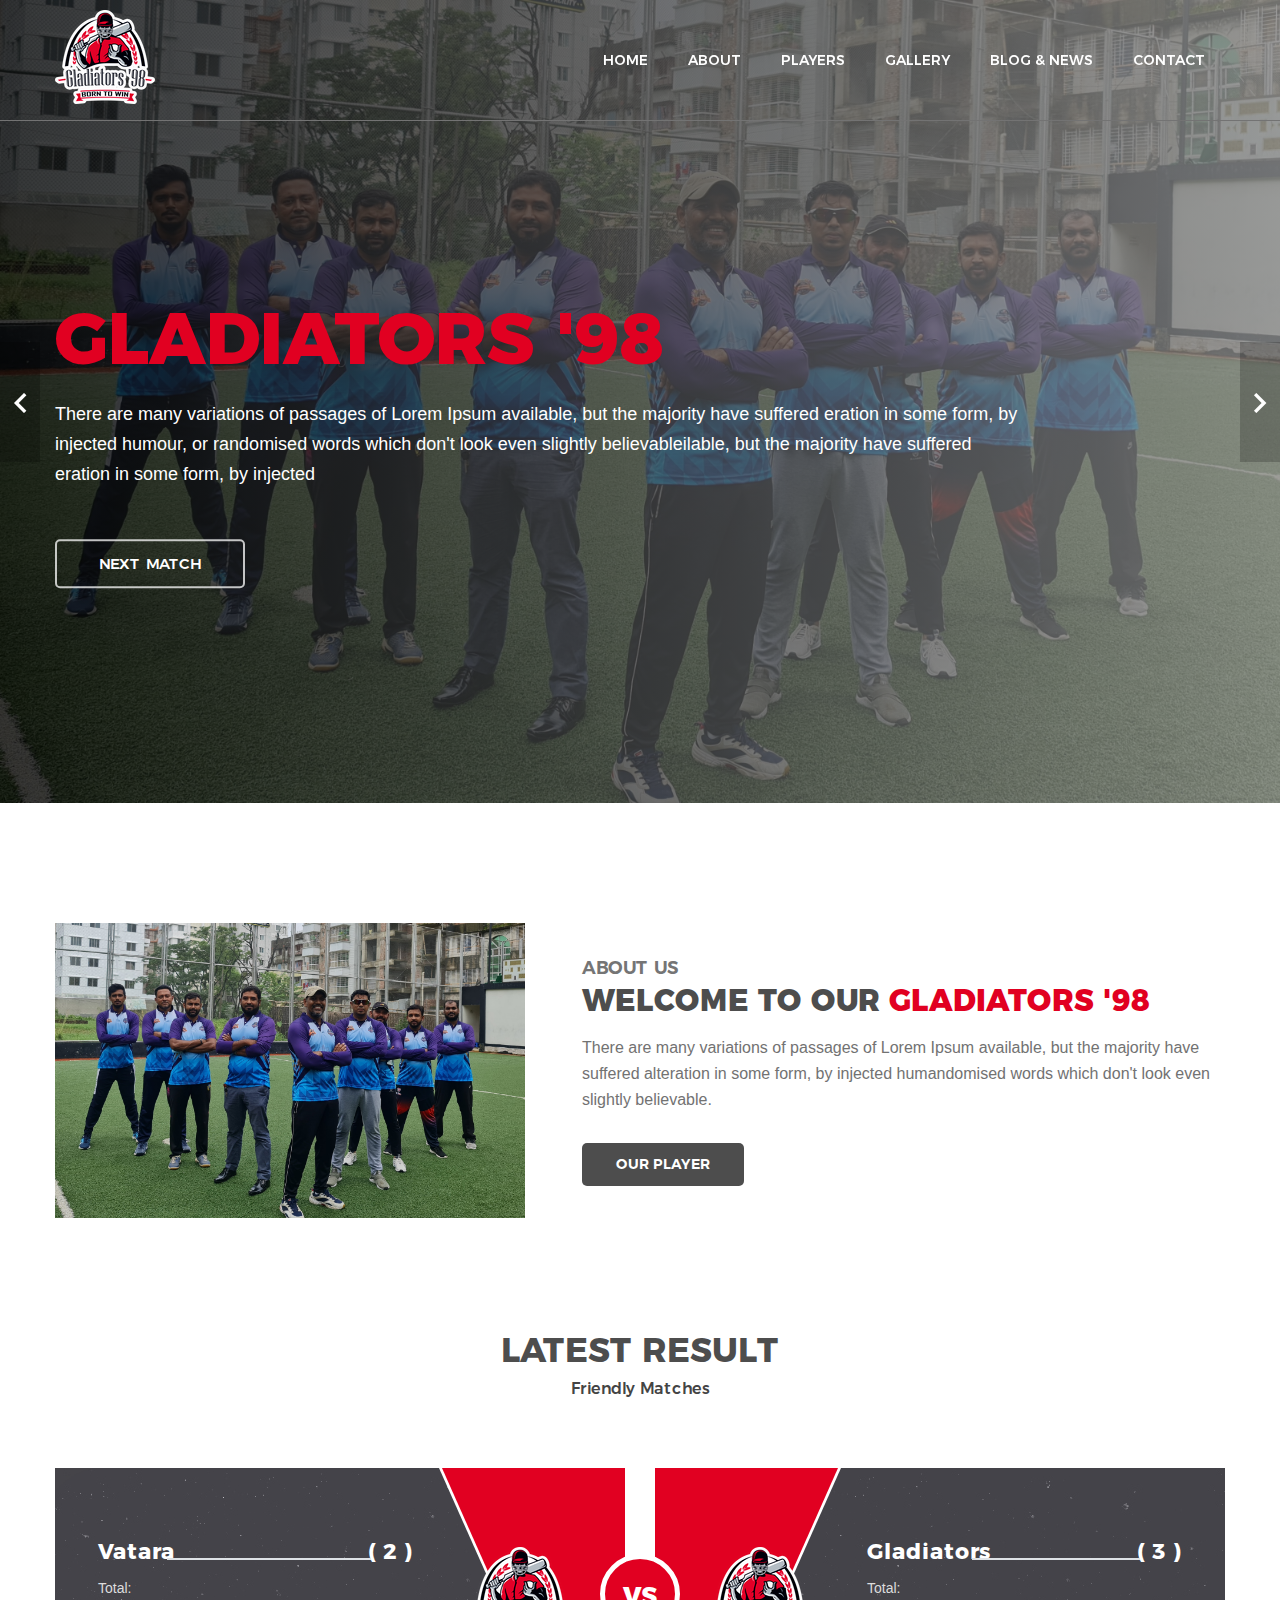
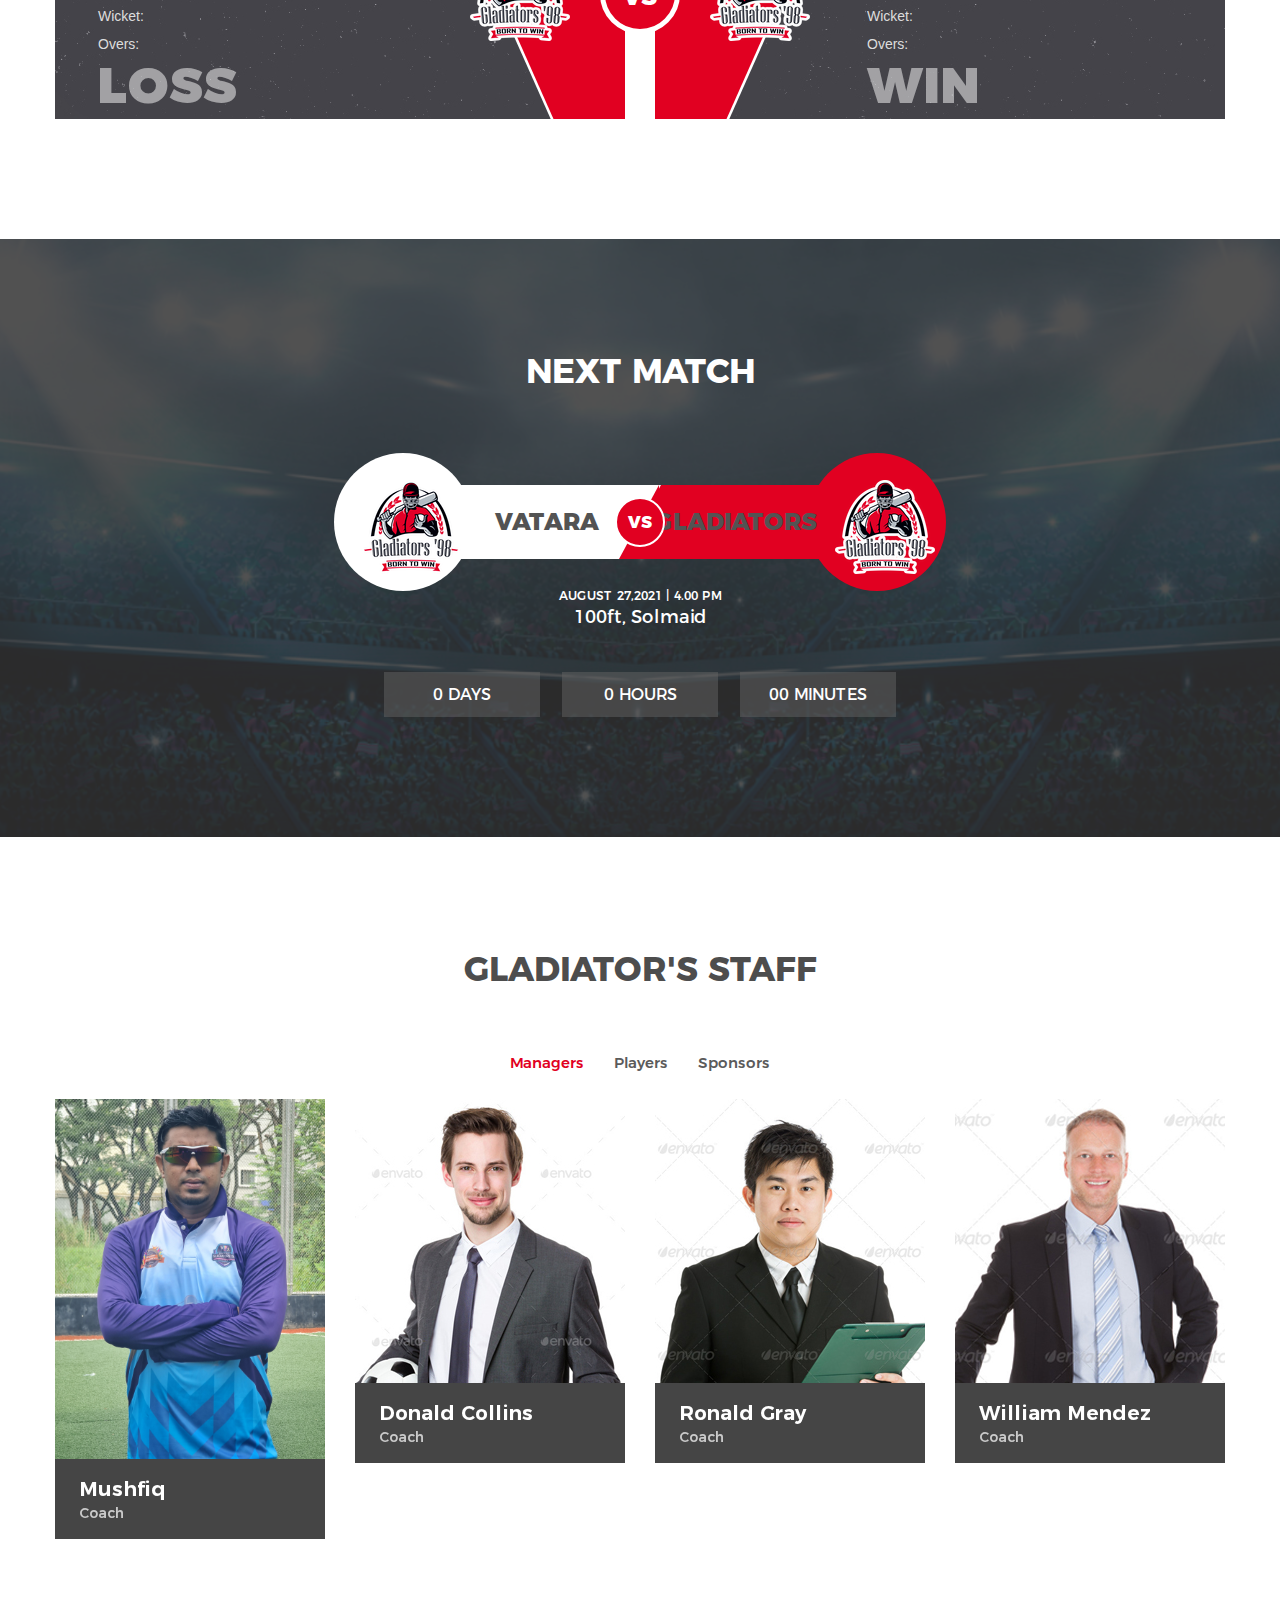
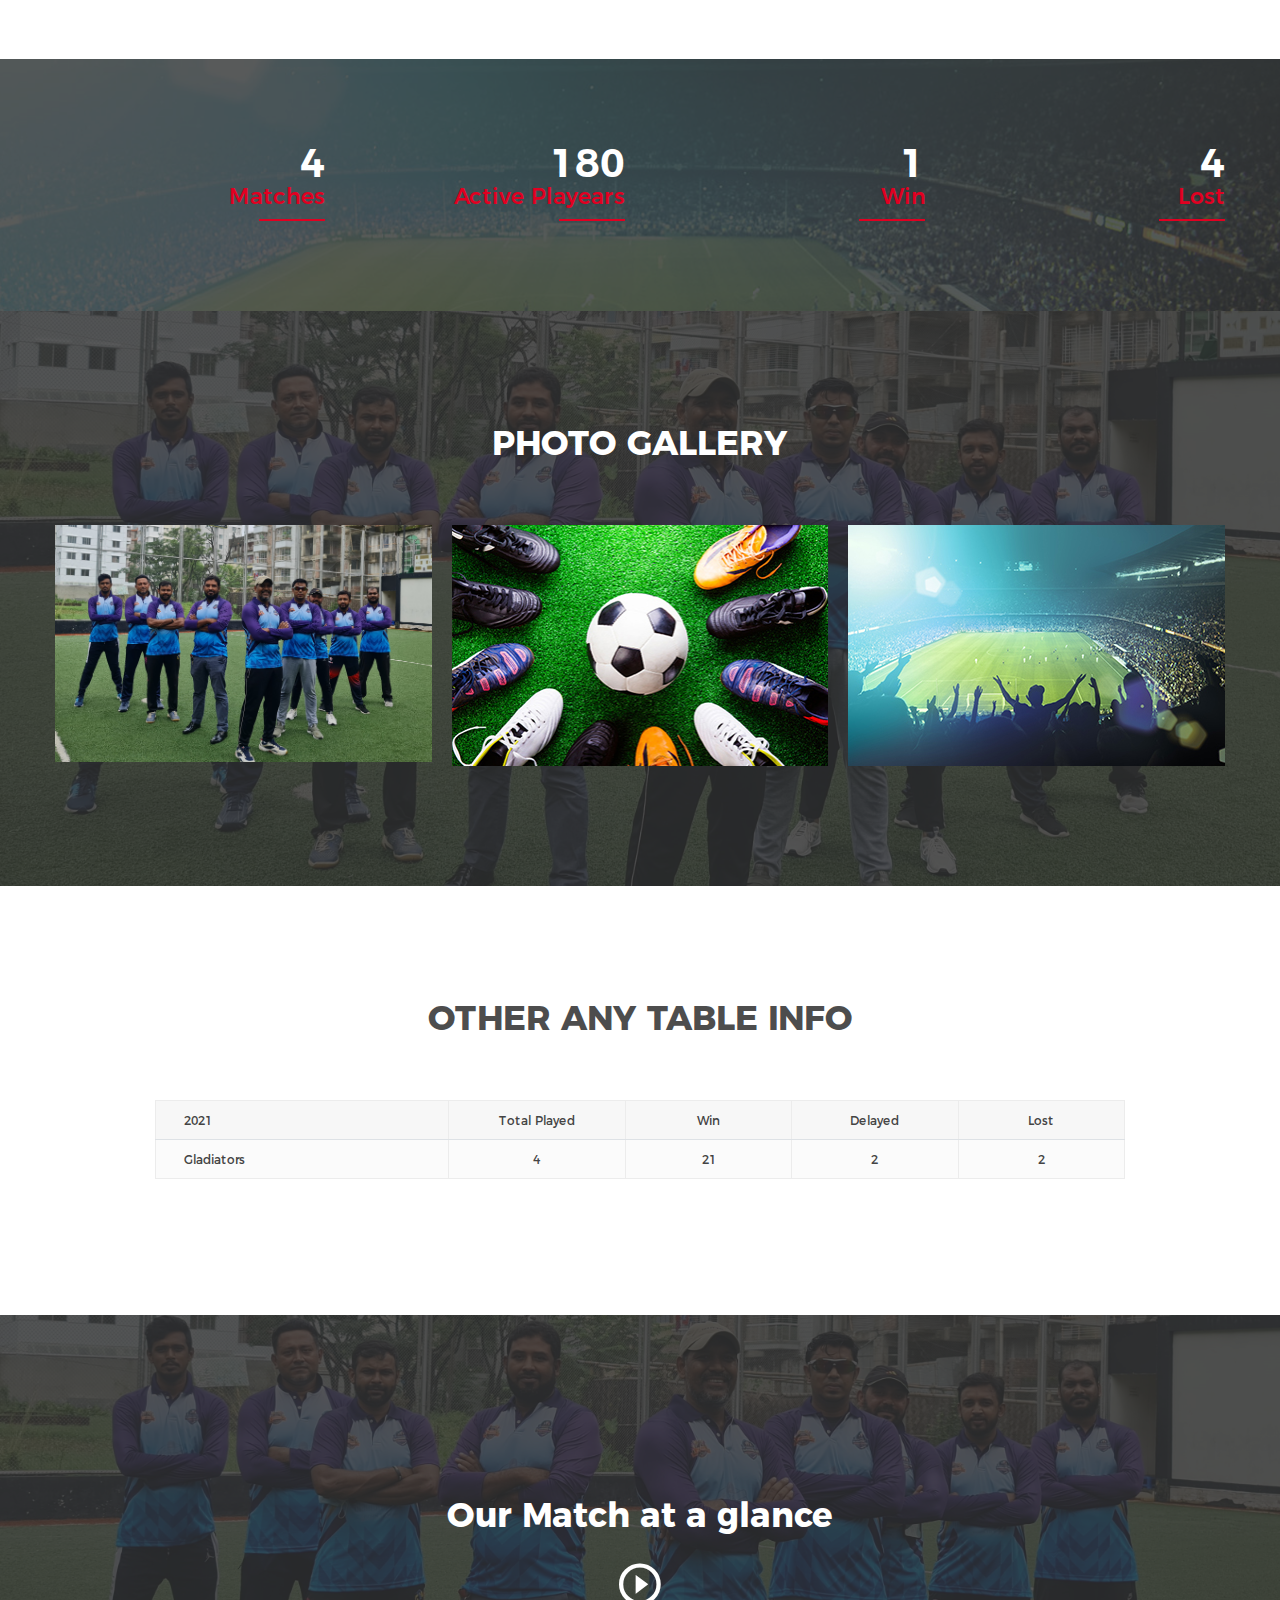
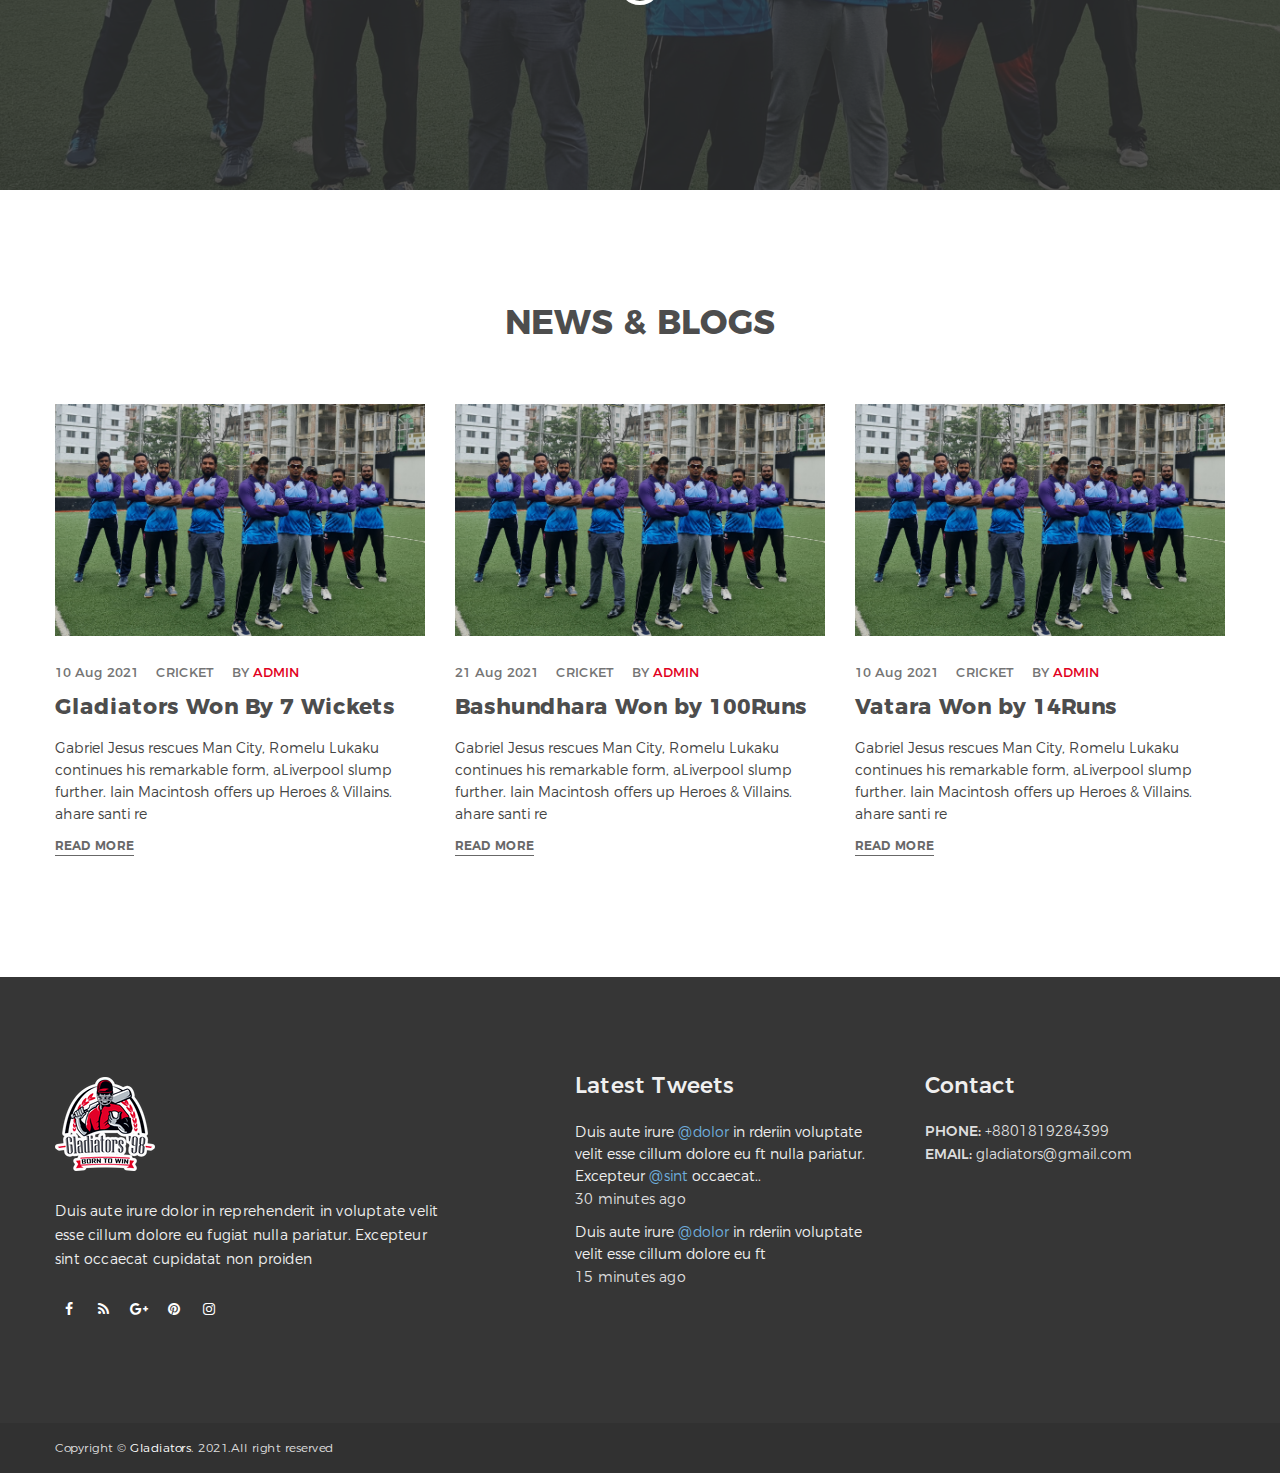
<file: index.html>
<!doctype html>
<html class="no-js" lang="en">

<!-- Mirrored from template.hasthemes.com/suparsport/suparsport/index.html by HTTrack Website Copier/3.x [XR&CO'2014], Mon, 23 Aug 2021 09:38:14 GMT -->

<head>
    <meta charset="utf-8">
    <meta http-equiv="x-ua-compatible" content="ie=edge">
    <title>Gladiators 98</title>
    <meta name="description" content="">
    <meta name="viewport" content="width=device-width, initial-scale=1">
    <!-- Favicon -->
    <link rel="icon" href="./img/gladiator/logo.png" type="image/gif" sizes="16x16">
    <!-- Fonts -->
    <link rel="stylesheet" href="css/montserrat.css">
    <!-- CSS -->
    <!-- Bootstrap CSS
	============================================ -->
    <link rel="stylesheet" href="css/bootstrap.min.css">
    <!-- Icon Font CSS
	============================================ -->
    <link rel="stylesheet" href="css/material-design-iconic-font.min.css">
    <link rel="stylesheet" href="css/font-awesome.min.css">
    <!-- Plugins CSS
	============================================ -->
    <link rel="stylesheet" href="css/plugins.css">
    <!-- Style CSS
	============================================ -->
    <link rel="stylesheet" href="css/style.css">
    <!-- Modernizer JS
	============================================ -->
    <script src="js/vendor/modernizr-2.8.3.min.js"></script>
</head>

<body>
    <!-- Body main wrapper start -->
    <div class="wrapper fix">

        <!-- Header Area Start -->
        <div id="header-area" class="header-area section">
            <div class="container">
                <div class="row">
                    <div class="col-12 position-relative">
                        <!-- Logo -->
                        <a class="logo float-start" href="index.html"><img src="./img/gladiator/logo.png" alt=""></a>
                        <!-- Mini Cart -->
                        <!-- <div class="mini-cart float-end">
                            <a href="cart.html"><i class="zmdi zmdi-shopping-basket"></i></a>
                        </div> -->
                        <!---- Menu ---->
                        <div id="main-menu" class="main-menu float-end">
                            <nav>
                                <ul>
                                    <li><a href="index.html">home</a></li>
                                    <li><a href="about.html">about</a></li>
                                    <li><a href="team.html">Players</a></li>
                                    <!-- <li><a href="fixture.html">fixture</a></li> -->
                                    <!-- <li><a href="point-table.html">point table</a></li> -->
                                    <li><a href="#gallery-area">Gallery</a></li>
                                    <li><a href="blog-details.html">blog & news</a></li>
                                    <li><a href="contact.html">contact</a></li>
                                </ul>
                            </nav>
                        </div>
                        <!---- Mobile Menu ---->
                        <div class="mobile-menu"></div>
                    </div>
                </div>
            </div>
        </div>
        <!-- Header Area End -->

        <!-- Hero Area Start -->
        <div id="hero-area" class="hero-area section">
            <!-- Hero Slider Start -->
            <div class="hero-slider">
                <!-- Single Hero Item -->
                <div class="hero-item">
                    <!-- Hero Slider Image -->
                    <img src="img/gladiator/hero/hero1.jpg" alt="">
                    <div class="container">
                        <div class="row">
                            <!-- Hero Slider Content -->
                            <div class="hero-content col-lg-10 col-12">
                                <h1><span>Gladiators '98</span></h1>
                                <p>There are many variations of passages of Lorem Ipsum available, but the majority have
                                    suffered eration in some form, by injected humour, or randomised words which don't
                                    look even slightly believableilable, but the majority have suffered eration in some
                                    form, by injected</p>
                                <a href="#next-match-area" data-scroll>next match</a>
                            </div>
                        </div>
                    </div>
                </div>
                <!-- Single Hero Item -->
                <div class="hero-item">
                    <!-- Hero Slider Image -->
                    <img src="img/gladiator/hero/hero1.jpg" alt="">
                    <div class="container">
                        <div class="row">
                            <!-- Hero Slider Content -->
                            <div class="hero-content col-lg-10 col-12">
                                <h1>best team, <span>one dream</span></h1>
                                <p>There are many variations of passages of Lorem Ipsum available, but the majority have
                                    suffered eration in some form, by injected humour, or randomised words which don't
                                    look even slightly believableilable, but the majority have suffered eration in some
                                    form, by injected</p>
                                <a href="#next-match-area" data-scroll>next match</a>
                            </div>
                        </div>
                    </div>
                </div>
                <!-- Single Hero Item -->
                <div class="hero-item">
                    <!-- Hero Slider Image -->
                    <img src="img/gladiator/hero/hero1.jpg" alt="">
                    <div class="container">
                        <div class="row">
                            <!-- Hero Slider Content -->
                            <div class="hero-content col-lg-10 col-12">
                                <h1>best team, <span>one dream</span></h1>
                                <p>There are many variations of passages of Lorem Ipsum available, but the majority have
                                    suffered eration in some form, by injected humour, or randomised words which don't
                                    look even slightly believableilable, but the majority have suffered eration in some
                                    form, by injected</p>
                                <a href="#next-match-area" data-scroll>next match</a>
                            </div>
                        </div>
                    </div>
                </div>
            </div>
            <!---- Hero Slider End ---->
        </div>
        <!-- Hero Area End -->

        <!-- About Area Start -->
        <div id="about-area" class="about-area section pb-120 pt-120">
            <div class="container">
                <div class="row">
                    <!-- About Image -->
                    <div class="about-image col-lg-5 col-12">
                        <img class="img-fluid" src="img/gladiator/hero/hero1.jpg" alt="">
                    </div>
                    <!-- About Content -->
                    <div class="about-content col-lg-7 col-12">
                        <h4>ABOUT US</h4>
                        <h2>WELCOME TO OUR <span>Gladiators '98</span></h2>
                        <p>There are many variations of passages of Lorem Ipsum available, but the majority have
                            suffered alteration in some form, by injected humandomised words which don't look even
                            slightly believable.</p>
                        <a href="#staff-area" data-scroll>OUR PLAYER</a>
                    </div>
                </div>
            </div>
        </div>
        <!-- About Area End -->

        <!-- Result Area Start -->
        <div id="result-area" class="result-area section pb-120">
            <div class="container">
                <!-- Section Title -->
                <div class="row">
                    <div class="section-title text-center col-12 mb-70">
                        <h1>Latest Result</h1>
                        <h5>Friendly Matches</h5>
                    </div>
                </div>
                <div class="row">
                    <!-- Latest Result Wrapper -->
                    <div class="latest-result-wrapper  fix">
                        <div class="row">
                            <!-- Single Result -->
                            <div class="col-lg-6 col-12">
                                <div class="single-result result-left">
                                    <img class="team-banner" src="img/gladiator/logo.png" alt="">
                                    <div class="content float-left">
                                        <h3 class="team-name"><span class="left">Vatara</span> <span
                                                class="total-goal right">( 2 )</span> <span class="border"></span></h3>
                                        <ul class="goalers">
                                            <li>Total: </li>
                                            <li>Wicket:</li>
                                            <li>Overs:</li>
                                        </ul>
                                        <span class="final-result">LOSS</span>
                                    </div>
                                </div>
                            </div>
                            <span class="vs">vs</span>
                            <!-- Single Result -->
                            <div class="col-lg-6 col-12">
                                <div class="single-result result-right">
                                    <img class="team-banner" src="img/gladiator/logo.png" alt="">
                                    <div class="content float-right">
                                        <h3 class="team-name"><span class="left">Gladiators</span> <span
                                                class="total-goal right">( 3 )</span> <span class="border"></span></h3>
                                        <ul class="goalers">
                                            <li>Total: </li>
                                            <li>Wicket:</li>
                                            <li>Overs:</li>
                                        </ul>
                                        <span class="final-result">WIN</span>
                                    </div>
                                </div>
                            </div>
                        </div>
                    </div>
                </div>
            </div>
        </div>
        <!-- Result Area End -->

        <!-- Next Match Area Start -->
        <div id="next-match-area" class="next-match-area overlay section pb-110 pt-120">
            <div class="container">
                <!-- Section Title -->
                <div class="row">
                    <div class="section-title title-white text-center col-12 mb-70">
                        <h1>next match</h1>
                    </div>
                </div>
                <div class="row">
                    <div class="col-12 text-center">
                        <!-- Upcoming Match -->
                        <div class="upcoming-match">
                            <!-- Upcoming Match Teams -->
                            <div class="teams">
                                <div class="nms-team">
                                    <div class="image float-left"><img src="img/gladiator/logo.png" alt=""></div>
                                    <h4>vatara</h4>
                                </div>
                                <span class="vs">vs</span>
                                <div class="nms-team">
                                    <h4>Gladiators</h4>
                                    <div class="image float-right"><img src="img/gladiator/logo.png" alt=""></div>
                                </div>
                            </div>
                            <!-- Upcoming Match Time & Venue -->
                            <div class="match-time-venue text-center">
                                <span>August 27,2021 | 4.00 pm</span>
                                <h4>100ft, Solmaid</h4>
                            </div>
                            <!-- Upcoming Match Countdown -->
                            <div class="next-match-countdown" data-countdown="2021/08/28"></div>
                        </div>
                    </div>
                </div>
            </div>
        </div>
        <!-- Next Match Area End -->

        <!-- Staff Area Start -->
        <div id="staff-area" class="staff-area section pb-120 pt-120">
            <div class="container">
                <!-- Section Title -->
                <div class="row">
                    <div class="section-title text-center col-12 mb-70">
                        <h1>Gladiator's STAFF</h1>
                    </div>
                </div>
                <div class="row">
                    <div class="col-12 text-center">
                        <!-- Staff Tab List -->
                        <ul class="staff-tab-list nav nav-tabs text-center">
                            <li class="nav-item">
                                <button class="nav-link active" data-bs-toggle="tab"
                                    data-bs-target="#managers">Managers</button>
                            </li>
                            <li class="nav-item">
                                <button class="nav-link" data-bs-toggle="tab"
                                    data-bs-target="#first-team">Players</button>
                            </li>
                            <li class="nav-item">
                                <button class="nav-link" data-bs-toggle="tab"
                                    data-bs-target="#academy">Sponsors</button>
                            </li>
                        </ul>
                    </div>
                    <!-- Staff Tab panes -->
                    <div class="tab-content">
                        <!-- Manager Tab -->
                        <div role="tabpanel" class="tab-pane fade active" id="managers">
                            <div class="row">
                                <div class="col-12">
                                    <!-- Stuff Slider -->
                                    <div class="staff-slider">
                                        <!-- Single Stuff -->
                                        <div class="staff-item">
                                            <div class="image"><img src="img/gladiator/manager/manager1.jpg" alt="">
                                            </div>
                                            <div class="content">
                                                <div class="details">
                                                    <h4><a href="#">Mushfiq</a></h4>
                                                    <p>Coach</p>
                                                </div>
                                            </div>
                                        </div>
                                        <!-- Single Stuff -->
                                        <div class="staff-item">
                                            <div class="image"><img src="img/staff/manager/2.jpg" alt=""></div>
                                            <div class="content">
                                                <div class="details">
                                                    <h4><a href="#">Donald Collins</a></h4>
                                                    <p>Coach</p>
                                                </div>
                                            </div>
                                        </div>
                                        <!-- Single Stuff -->
                                        <div class="staff-item">
                                            <div class="image"><img src="img/staff/manager/3.jpg" alt=""></div>
                                            <div class="content">
                                                <div class="details">
                                                    <h4><a href="#">Ronald Gray</a></h4>
                                                    <p>Coach</p>
                                                </div>
                                            </div>
                                        </div>
                                        <!-- Single Stuff -->
                                        <div class="staff-item">
                                            <div class="image"><img src="img/staff/manager/4.jpg" alt=""></div>
                                            <div class="content">
                                                <div class="details">
                                                    <h4><a href="#">William Mendez</a></h4>
                                                    <p>Coach</p>
                                                </div>
                                            </div>
                                        </div>
                                        <!-- Single Stuff -->
                                        <div class="staff-item">
                                            <div class="image"><img src="img/staff/manager/2.jpg" alt=""></div>
                                            <div class="content">
                                                <div class="details">
                                                    <h4><a href="#">Gary Evans</a></h4>
                                                    <p>Coach</p>
                                                </div>
                                            </div>
                                        </div>
                                    </div>
                                </div>
                            </div>

                        </div>
                        <!-- First Team Tab -->
                        <div role="tabpanel" class="tab-pane fade" id="first-team">
                            <div class="row">
                                <div class="col-12">
                                    <!-- Stuff Slider -->
                                    <div class="staff-slider">
                                        <!-- Single Stuff -->
                                        <div class="staff-item">
                                            <div class="image"><img src="img/staff/player/1.jpg" alt=""></div>
                                            <div class="content">
                                                <div class="details">
                                                    <h4><a href="#">Jeffrey Moore</a></h4>
                                                    <p>Midfielder</p>
                                                </div>
                                                <h2 class="num">14</h2>
                                            </div>
                                        </div>
                                        <!-- Single Stuff -->
                                        <div class="staff-item">
                                            <div class="image"><img src="img/staff/player/2.jpg" alt=""></div>
                                            <div class="content">
                                                <div class="details">
                                                    <h4><a href="#">Bryan Parker</a></h4>
                                                    <p>Midfielder</p>
                                                </div>
                                                <h2 class="num">14</h2>
                                            </div>
                                        </div>
                                        <!-- Single Stuff -->
                                        <div class="staff-item">
                                            <div class="image"><img src="img/staff/player/3.jpg" alt=""></div>
                                            <div class="content">
                                                <div class="details">
                                                    <h4><a href="#">Juan Wood</a></h4>
                                                    <p>Midfielder</p>
                                                </div>
                                                <h2 class="num">14</h2>
                                            </div>
                                        </div>
                                        <!-- Single Stuff -->
                                        <div class="staff-item">
                                            <div class="image"><img src="img/staff/player/4.jpg" alt=""></div>
                                            <div class="content">
                                                <div class="details">
                                                    <h4><a href="#">Ethan Barrett</a></h4>
                                                    <p>Midfielder</p>
                                                </div>
                                                <h2 class="num">14</h2>
                                            </div>
                                        </div>
                                        <!-- Single Stuff -->
                                        <div class="staff-item">
                                            <div class="image"><img src="img/staff/player/2.jpg" alt=""></div>
                                            <div class="content">
                                                <div class="details">
                                                    <h4><a href="#">Peter Day</a></h4>
                                                    <p>Midfielder</p>
                                                </div>
                                                <h2 class="num">14</h2>
                                            </div>
                                        </div>
                                    </div>
                                </div>
                            </div>
                        </div>
                        <!-- Academy Tab -->
                        <div role="tabpanel" class="tab-pane fade" id="academy">
                            <div class="row">
                                <div class="col-12">
                                    <!-- Stuff Slider -->
                                    <div class="staff-slider">
                                        <!-- Single Stuff -->
                                        <div class="staff-item">
                                            <div class="image"><img src="img/staff/academy/1.jpg" alt=""></div>
                                            <div class="content">
                                                <div class="details">
                                                    <h4><a href="#">Carl Hill</a></h4>
                                                    <p>Midfielder</p>
                                                </div>
                                                <h2 class="num">14</h2>
                                            </div>
                                        </div>
                                        <!-- Single Stuff -->
                                        <div class="staff-item">
                                            <div class="image"><img src="img/staff/academy/2.jpg" alt=""></div>
                                            <div class="content">
                                                <div class="details">
                                                    <h4><a href="#">John Ward</a></h4>
                                                    <p>Midfielder</p>
                                                </div>
                                                <h2 class="num">14</h2>
                                            </div>
                                        </div>
                                        <!-- Single Stuff -->
                                        <div class="staff-item">
                                            <div class="image"><img src="img/staff/academy/3.jpg" alt=""></div>
                                            <div class="content">
                                                <div class="details">
                                                    <h4><a href="#">David Bates</a></h4>
                                                    <p>Midfielder</p>
                                                </div>
                                                <h2 class="num">14</h2>
                                            </div>
                                        </div>
                                        <!-- Single Stuff -->
                                        <div class="staff-item">
                                            <div class="image"><img src="img/staff/academy/4.jpg" alt=""></div>
                                            <div class="content">
                                                <div class="details">
                                                    <h4><a href="#">Carl Stanley</a></h4>
                                                    <p>Midfielder</p>
                                                </div>
                                                <h2 class="num">14</h2>
                                            </div>
                                        </div>
                                        <!-- Single Stuff -->
                                        <div class="staff-item">
                                            <div class="image"><img src="img/staff/academy/2.jpg" alt=""></div>
                                            <div class="content">
                                                <div class="details">
                                                    <h4><a href="#">Randy Bates</a></h4>
                                                    <p>Midfielder</p>
                                                </div>
                                                <h2 class="num">14</h2>
                                            </div>
                                        </div>
                                    </div>
                                </div>
                            </div>
                        </div>
                    </div>
                </div>

            </div>
        </div>
        <!-- Staff Area End -->

        <!-- Funfact Area Start -->
        <div class="funfact-area section overlay pb-60 pt-90">
            <div class="container">
                <div class="row">
                    <!-- Single Funfact -->
                    <div class="col-md-3 col-sm-6 col-12 text-center text-lg-end mb-30">
                        <div class="single-funfact">
                            <h1 class="">4</h1>
                            <h3>Matches</h3>
                        </div>
                    </div>
                    <!-- Single Funfact -->
                    <div class="col-md-3 col-sm-6 col-12 text-center text-lg-end mb-30">
                        <div class="single-funfact">
                            <h1 class="">180</h1>
                            <h3>Active Playears</h3>
                        </div>
                    </div>
                    <!-- Single Funfact -->
                    <div class="col-md-3 col-sm-6 col-12 text-center text-lg-end mb-30">
                        <div class="single-funfact">
                            <h1 class="">1</h1>
                            <h3>Win</h3>
                        </div>
                    </div>
                    <!-- Single Funfact -->
                    <div class="col-md-3 col-sm-6 col-12 text-center text-lg-end mb-30">
                        <div class="single-funfact">
                            <h1 class="">4</h1>
                            <h3>Lost</h3>
                        </div>
                    </div>
                </div>
            </div>
        </div>
        <!-- Funfact Area End -->

        <!-- Gallery Area Start -->
        <div id="gallery-area" class="gallery-area section overlay pb-100 pt-120">
            <div class="container">
                <!-- Section Title -->
                <div class="row">
                    <div class="section-title title-white text-center col-12 mb-70">
                        <h1>photo gallery</h1>
                    </div>
                </div>
                <div class="row row-10">
                    <!-- Single Gallery Image -->
                    <div class="col-lg-4 col-md-6 col-12">
                        <a href="img/gladiator/hero/hero1.jpg" class="gallery-item overlay gallery-popup"><img
                                src="img/gladiator/hero/hero1.jpg" alt=""></a>
                    </div>
                    <!-- Single Gallery Image -->
                    <div class="col-lg-4 col-md-6 col-12">
                        <a href="img/gallery/big-2.jpg" class="gallery-item overlay gallery-popup"><img
                                src="img/gallery/2.jpg" alt=""></a>
                    </div>
                    <!-- Single Gallery Image -->
                    <div class="col-lg-4 col-md-6 col-12">
                        <a href="img/gallery/big-3.jpg" class="gallery-item overlay gallery-popup"><img
                                src="img/gallery/3.jpg" alt=""></a>
                    </div>
                    <!-- Single Gallery Image -->

                </div>
            </div>
        </div>
        <!-- Gallery Area End -->

        <!-- Point Table Area Start -->
        <div id="point-table-area" class="point-table-area section pb-120 pt-120">
            <div class="container">
                <!-- Section Title -->
                <div class="row">
                    <div class="section-title text-center col-12 mb-70">
                        <h1>Other any table info</h1>
                    </div>
                </div>
                <div class="row">
                    <div class="col-lg-10 col-12 text-center mx-auto">
                        <!-- Points Table -->
                        <div class="table-responsive points-table">
                            <table class="table">
                                <tr>
                                    <th>2021</th>
                                    <th>Total Played</th>
                                    <th>Win</th>
                                    <th>Delayed</th>
                                    <th>Lost</th>

                                </tr>
                                <tr>
                                    <td>Gladiators</td>
                                    <td>4</td>
                                    <td>21</td>
                                    <td>2</td>
                                    <td>2</td>
                                </tr>
                            </table>
                        </div>
                        <!-- <a href="point-table.html" class="view-point-table">VIEW ALL</a> -->
                    </div>
                </div>
            </div>
        </div>
        <!-- Point Table Area End -->

        <!-- Video Area Start -->
        <div class="video-area section overlay">
            <div class="container">
                <div class="row">
                    <!-- Video Wrapper -->
                    <div class="video-wrapper col-12 text-center">
                        <h1>Our Match at a glance</h1>
                        <a class="video-popup" href="https://www.youtube.com/watch?v=iMu371w3heI"><i
                                class="zmdi zmdi-play-circle-outline"></i></a>
                    </div>
                </div>
            </div>
        </div>
        <!-- Video Area End -->

        <!-- Blog Area Start -->
        <div id="blog-area" class="blog-area section pb-90 pt-120">
            <div class="container">
                <!-- Section Title -->
                <div class="row">
                    <div class="section-title text-center col-12 mb-70">
                        <h1>News & Blogs</h1>
                    </div>
                </div>
                <div class="row">
                    <!-- Single Blog -->
                    <div class="blog-item col-lg-4 col-md-6 col-12 mb-30">
                        <!-- Image -->
                        <div class="image"><img src="./img/gladiator/hero/hero1.jpg" alt=""></div>
                        <!-- Content -->
                        <div class="content">
                            <!-- Meta -->
                            <div class="meta">
                                <p class="date">10 Aug 2021</p>
                                <p class="cat"><a href="#">CRICKET</a></p>
                                <p class="author">BY <a href="#">ADMIN</a></p>
                            </div>
                            <!-- Title -->
                            <h3 class="title"><a href="#">Gladiators Won By 7 Wickets</a></h3>
                            <p>Gabriel Jesus rescues Man City, Romelu Lukaku continues his remarkable form, aLiverpool
                                slump further. Iain Macintosh offers up Heroes & Villains. ahare santi re</p>
                            <a href="#" class="read-more">READ MORE</a>
                        </div>
                    </div>
                    <!-- Single Blog -->
                    <div class="blog-item col-lg-4 col-md-6 col-12 mb-30">
                        <!-- Image -->
                        <div class="image"><img src="./img/gladiator/hero/hero1.jpg" alt=""></div>
                        <!-- Content -->
                        <div class="content">
                            <!-- Meta -->
                            <div class="meta">
                                <p class="date">21 Aug 2021</p>
                                <p class="cat"><a href="#">CRICKET</a></p>
                                <p class="author">BY <a href="#">ADMIN</a></p>
                            </div>
                            <!-- Title -->
                            <h3 class="title"><a href="#">Bashundhara Won by 100Runs</a></h3>
                            <p>Gabriel Jesus rescues Man City, Romelu Lukaku continues his remarkable form, aLiverpool
                                slump further. Iain Macintosh offers up Heroes & Villains. ahare santi re</p>
                            <a href="#" class="read-more">READ MORE</a>
                        </div>
                    </div>
                    <!-- Single Blog -->
                    <div class="blog-item col-lg-4 col-md-6 col-12 mb-30">
                        <!-- Image -->
                        <div class="image"><img src="./img/gladiator/hero/hero1.jpg" alt=""></div>
                        <!-- Content -->
                        <div class="content">
                            <!-- Meta -->
                            <div class="meta">
                                <p class="date">10 Aug 2021</p>
                                <p class="cat"><a href="#">CRICKET</a></p>
                                <p class="author">BY <a href="#">ADMIN</a></p>
                            </div>
                            <!-- Title -->
                            <h3 class="title"><a href="#">Vatara Won by 14Runs</a></h3>
                            <p>Gabriel Jesus rescues Man City, Romelu Lukaku continues his remarkable form, aLiverpool
                                slump further. Iain Macintosh offers up Heroes & Villains. ahare santi re</p>
                            <a href="#" class="read-more">READ MORE</a>
                        </div>
                    </div>
                </div>
            </div>
        </div>
        <!-- Blog Area End -->

        <!-- Footer Top Area Start -->
        <div class="footer-top-area section pb-70 pt-100">
            <div class="footer-top-left-bg overlay"></div>
            <div class="container">
                <div class="row">
                    <!-- Footer About -->
                    <div class="col-lg-5 col-12 mb-30">
                        <div class="footer-about">
                            <img src="./img/gladiator/logo.png" alt="">
                            <p>Duis aute irure dolor in reprehenderit in voluptate velit esse cillum dolore eu fugiat
                                nulla pariatur. Excepteur sint occaecat cupidatat non proiden</p>
                            <div class="social fix">
                                <a href="#"><i class="fa fa-facebook"></i></a>
                                <a href="#"><i class="fa fa-rss"></i></a>
                                <a href="#"><i class="fa fa-google-plus"></i></a>
                                <a href="#"><i class="fa fa-pinterest"></i></a>
                                <a href="#"><i class="fa fa-instagram"></i></a>
                            </div>
                        </div>
                    </div>
                    <!-- Footer Twitter -->
                    <div class="col-lg-4 col-md-6 col-12 mb-30">
                        <div class="twitter-widget">
                            <h3 class="title">Latest Tweets</h3>
                            <div class="single-twite">
                                <p>Duis aute irure <a href="#">@dolor</a> in rderiin voluptate velit esse cillum dolore
                                    eu ft nulla pariatur. Excepteur <a href="#">@sint</a> occaecat..</p>
                                <span>30 minutes ago</span>
                            </div>
                            <div class="single-twite">
                                <p>Duis aute irure <a href="#">@dolor</a> in rderiin voluptate velit esse cillum dolore
                                    eu ft </p>
                                <span>15 minutes ago</span>
                            </div>
                        </div>
                    </div>
                    <!-- Footer Subscribe -->
                    <div class="col-lg-3 col-md-6 col-12 mb-30">
                        <div class="subscribe-widget">
                            <h3 class="title">Contact</h3>

                            <p><span>Phone:</span> +8801819284399</p>
                            <p><span>email:</span> gladiators@gmail.com</p>
                        </div>
                    </div>

                </div>
            </div>
        </div>
        <!-- Footer Top Area End -->

        <!-- Footer Bottom Area Start -->
        <div class="footer-bottom-area section">
            <div class="container">
                <div class="row justify-content-center justify-content-md-between align-items-center">

                    <!-- Copyright -->
                    <div class="copyright col-auto">
                        <p>Copyright &copy; <span>Gladiators</span>. 2021.All right reserved</p>
                    </div>
                    <!-- Author Credit -->

                </div>
            </div>
        </div>
        <!-- Footer Bottom Area End -->


    </div>
    <!-- Body main wrapper end -->

    <!-- JS -->

    <!-- jQuery JS
============================================ -->
    <script src="js/vendor/jquery-1.12.4.min.js"></script>
    <!-- Bootstrap JS
============================================ -->
    <script src="js/bootstrap.bundle.min.js"></script>
    <!-- Plugins JS
============================================ -->
    <script src="js/plugins.js"></script>
    <!-- Ajax Mail JS
============================================ -->
    <script src="js/ajax-mail.js"></script>
    <!-- Main JS
============================================ -->
    <script src="js/main.js"></script>
</body>


<!-- Mirrored from template.hasthemes.com/suparsport/suparsport/index.html by HTTrack Website Copier/3.x [XR&CO'2014], Mon, 23 Aug 2021 09:38:37 GMT -->

</html>
</file>
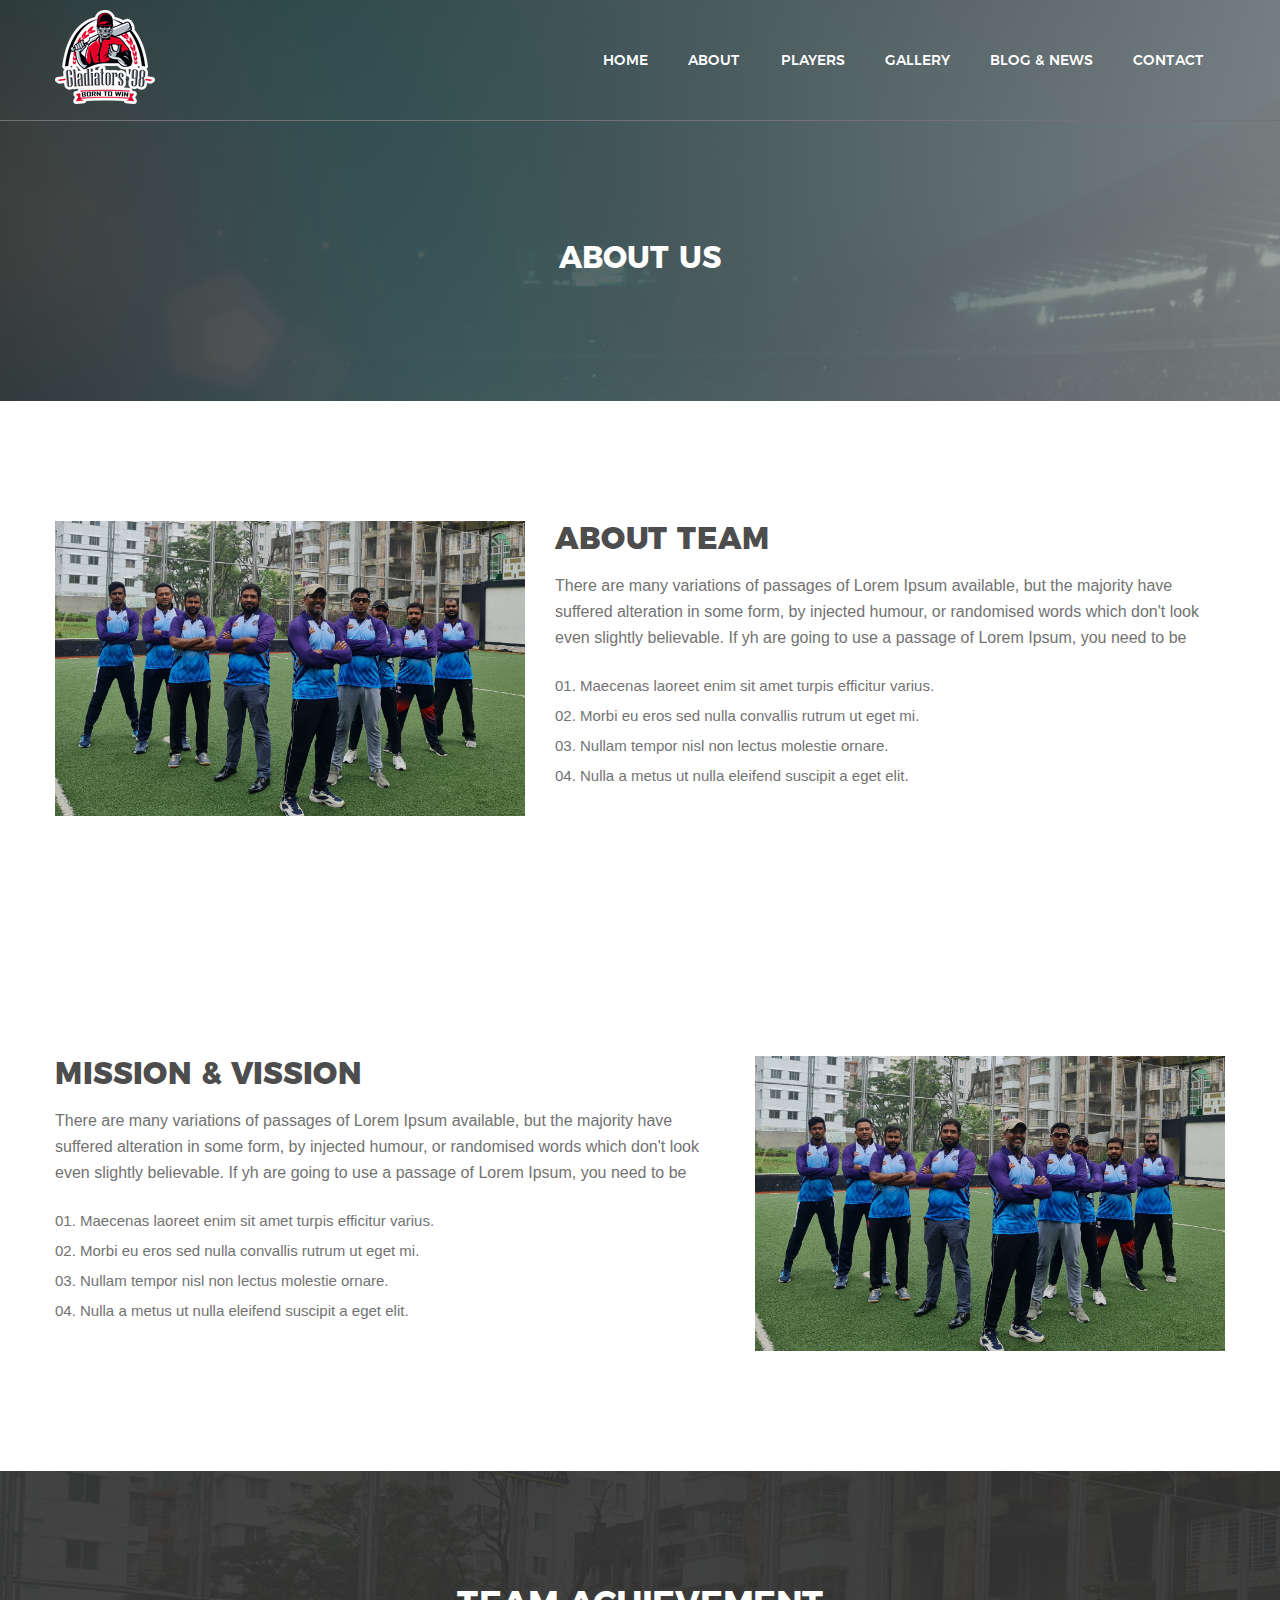
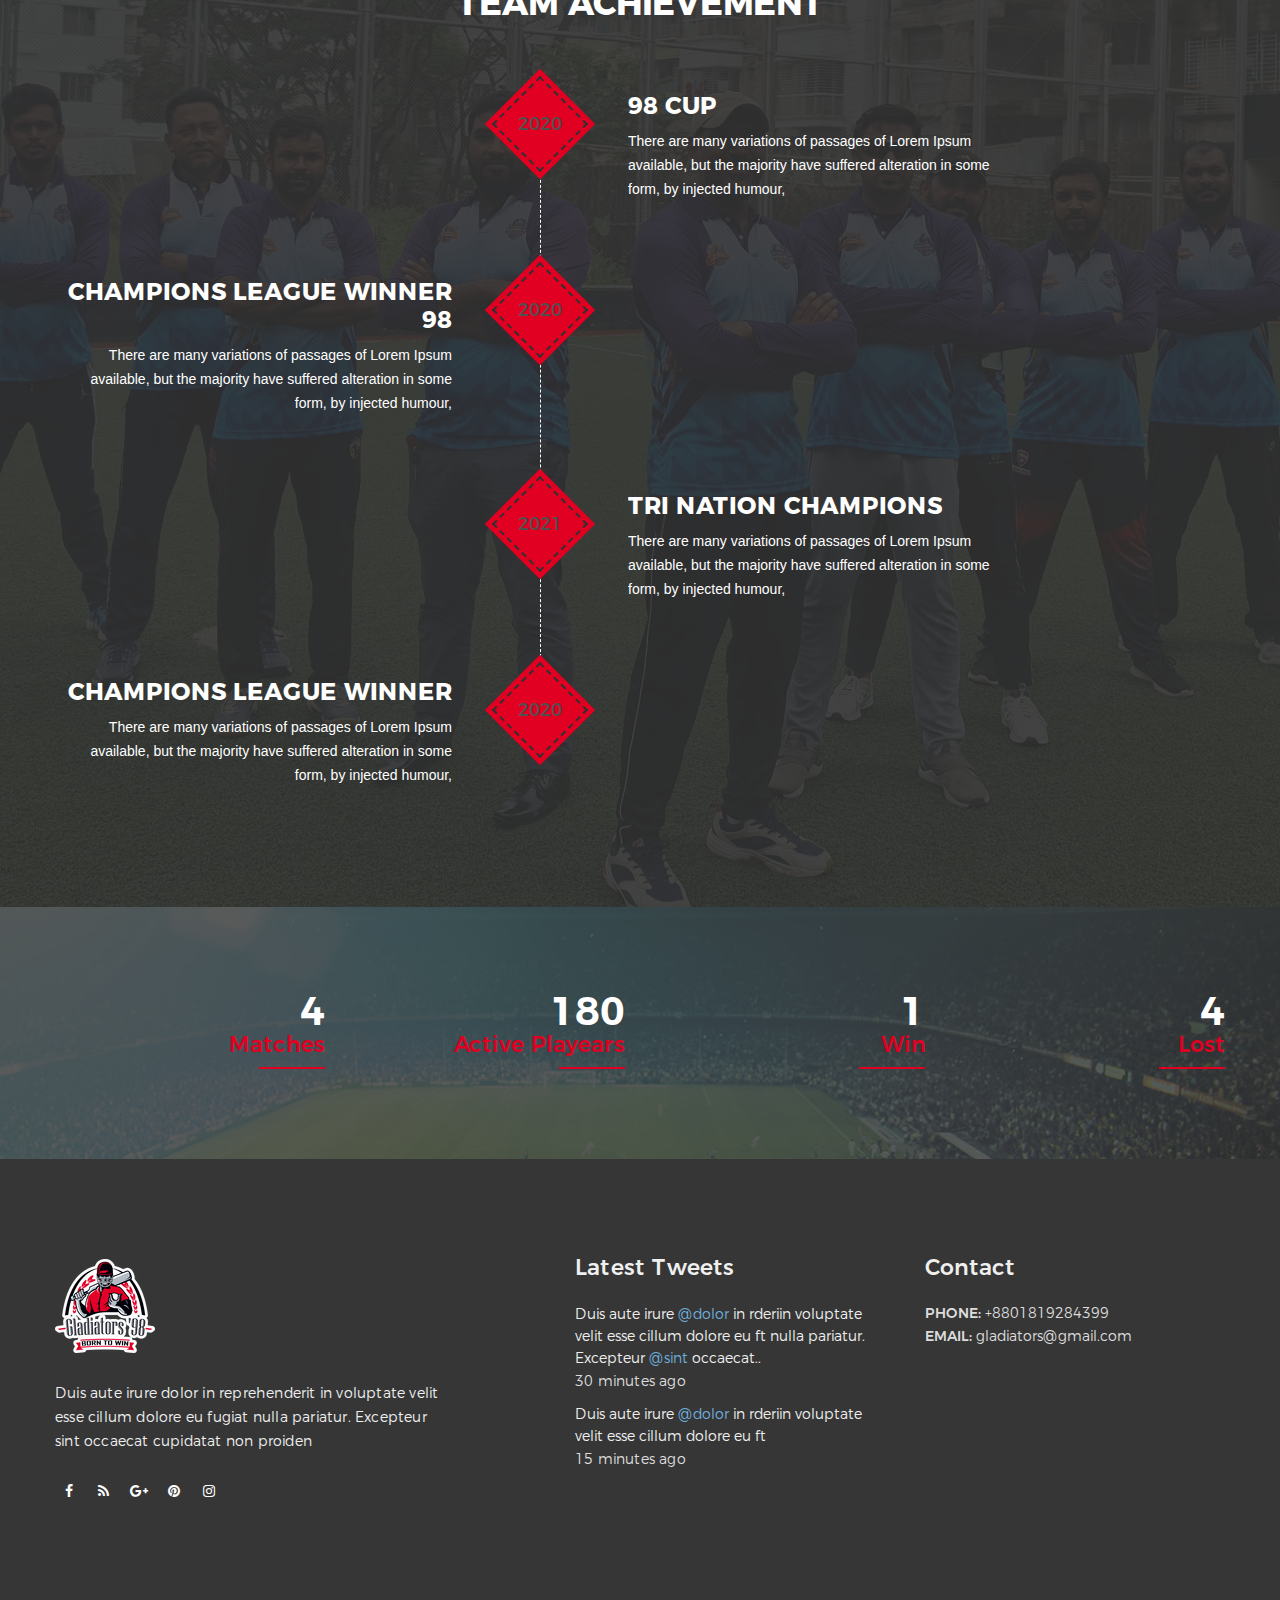
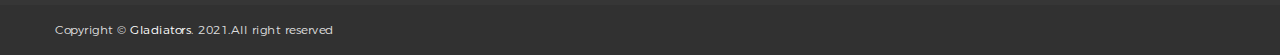
<file: about.html>
<!doctype html>
<html class="no-js" lang="en">

<!-- Mirrored from template.hasthemes.com/suparsport/suparsport/about.html by HTTrack Website Copier/3.x [XR&CO'2014], Mon, 23 Aug 2021 09:38:54 GMT -->

<head>
    <meta charset="utf-8">
    <meta http-equiv="x-ua-compatible" content="ie=edge">
    <title>About - Gladiators 98</title>
    <meta name="description" content="">
    <meta name="viewport" content="width=device-width, initial-scale=1">
    <!-- Favicon -->
    <link rel="icon" href="./img/gladiator/logo.png" type="image/gif" sizes="16x16">
    <!-- Fonts -->
    <link rel="stylesheet" href="css/montserrat.css">
    <!-- CSS -->
    <!-- Bootstrap CSS
	============================================ -->
    <link rel="stylesheet" href="css/bootstrap.min.css">
    <!-- Icon Font CSS
	============================================ -->
    <link rel="stylesheet" href="css/material-design-iconic-font.min.css">
    <link rel="stylesheet" href="css/font-awesome.min.css">
    <!-- Plugins CSS
	============================================ -->
    <link rel="stylesheet" href="css/plugins.css">
    <!-- Style CSS
	============================================ -->
    <link rel="stylesheet" href="css/style.css">
    <!-- Modernizer JS
	============================================ -->
    <script src="js/vendor/modernizr-2.8.3.min.js"></script>
</head>

<body>
    <!-- Body main wrapper start -->
    <div class="wrapper fix">

        <!-- Header Area Start -->
        <div id="header-area" class="header-area section">
            <div class="container">
                <div class="row">
                    <div class="col-12 position-relative">
                        <!-- Logo -->
                        <a class="logo float-start" href="index.html"><img src="img/gladiator/logo.png" alt=""></a>
                        <!-- Mini Cart -->
                        <!-- <div class="mini-cart float-end">
                            <a href="cart.html"><i class="zmdi zmdi-shopping-basket"></i></a>
                        </div> -->
                        <!---- Menu ---->
                        <div id="main-menu" class="main-menu float-end">
                            <nav>
                                <ul>
                                    <li><a href="index.html">home</a></li>
                                    <li><a href="about.html">about</a></li>
                                    <li><a href="team.html">players</a></li>
                                    <li><a href="index.html">Gallery</a></li>
                                    <!-- <li><a href="fixture.html">fixture</a></li> -->
                                    <!-- <li><a href="point-table.html">point table</a></li> -->
                                    <li><a href="blog-details.html">blog & news</a></li>
                                    <!-- <li><a href="shop.html">shop</a>
                                        <ul>
                                            <li><a href="shop.html">shop</a></li>
                                            <li><a href="product-details.html">product details</a></li>
                                            <li><a href="cart.html">cart</a></li>
                                            <li><a href="wishlist.html">wishlist</a></li>
                                            <li><a href="checkout.html">checkout</a></li>
                                        </ul>
                                    </li> -->
                                    <li><a href="contact.html">contact</a></li>
                                </ul>
                            </nav>
                        </div>
                        <!---- Mobile Menu ---->
                        <div class="mobile-menu"></div>
                    </div>
                </div>
            </div>
        </div>
        <!-- Header Area End -->

        <!-- Page Banner Area Start -->
        <div id="page-banner-area" class="page-banner-area section">
            <div class="container">
                <div class="row">
                    <div class="page-banner-title text-center col-12">
                        <h2>about us</h2>
                    </div>
                </div>
            </div>
        </div>
        <!-- Page Banner Area End -->

        <!-- About Area Start -->
        <div id="about-area" class="about-area section pb-120 pt-120">
            <div class="container">
                <div class="row flex-column flex-lg-row-reverse">

                    <!-- About Content -->
                    <div class="about-content about-content-2 col-lg-7 col-12">
                        <h2>About Team</h2>
                        <p>There are many variations of passages of Lorem Ipsum available, but the majority have
                            suffered alteration in some form, by injected humour, or randomised words which don't look
                            even slightly believable. If yh are going to use a passage of Lorem Ipsum, you need to be
                        </p>
                        <ol>
                            <li>Maecenas laoreet enim sit amet turpis efficitur varius.</li>
                            <li>Morbi eu eros sed nulla convallis rutrum ut eget mi.</li>
                            <li>Nullam tempor nisl non lectus molestie ornare.</li>
                            <li>Nulla a metus ut nulla eleifend suscipit a eget elit.</li>
                        </ol>
                    </div>
                    <!-- About Image -->
                    <div class="about-image col-lg-5 col-12">
                        <img src="img/gladiator/hero/hero1.jpg" alt="">
                    </div>

                </div>
            </div>
        </div>
        <!-- About Area End -->

        <!-- About Area Start -->
        <div id="about-area" class="about-area section pb-120 pt-120">
            <div class="container">
                <div class="row flex-column flex-lg-row-reverse">
                    <!-- About Image -->
                    <div class="about-image col-lg-5 col-12">
                        <img src="img/gladiator/hero/hero1.jpg" alt="">
                    </div>
                    <!-- About Content -->
                    <div class="about-content about-content-2 col-lg-7 col-12">
                        <h2>Mission & Vission</h2>
                        <p>There are many variations of passages of Lorem Ipsum available, but the majority have
                            suffered alteration in some form, by injected humour, or randomised words which don't look
                            even slightly believable. If yh are going to use a passage of Lorem Ipsum, you need to be
                        </p>
                        <ol>
                            <li>Maecenas laoreet enim sit amet turpis efficitur varius.</li>
                            <li>Morbi eu eros sed nulla convallis rutrum ut eget mi.</li>
                            <li>Nullam tempor nisl non lectus molestie ornare.</li>
                            <li>Nulla a metus ut nulla eleifend suscipit a eget elit.</li>
                        </ol>
                    </div>
                </div>
            </div>
        </div>
        <!-- About Area End -->



        <!-- Achievement Area Start -->
        <div id="achievement-area" class="achievement-area section overlay pb-120 pt-120">
            <div class="container">
                <!-- Section Title -->
                <div class="row">
                    <div class="section-title title-white text-center col-xs-12 mb-70">
                        <h1>TEAM ACHIEVEMENT</h1>
                    </div>
                </div>
                <div class="row">
                    <div class="col-md-10 col-md-offset-1">
                        <!-- Achievement Timeline -->
                        <div class="achievement-timeline">
                            <!-- Single Timeline -->
                            <div class="single-timeline">
                                <span class="date">
                                    <span>2020</span>
                                </span>
                                <div class="content fix">
                                    <h4>98 CUP</h4>
                                    <p>There are many variations of passages of Lorem Ipsum available, but the majority
                                        have suffered alteration in some form, by injected humour,</p>
                                </div>
                            </div>
                            <!-- Single Timeline -->
                            <div class="single-timeline">
                                <span class="date">
                                    <span>2020</span>
                                </span>
                                <div class="content fix">
                                    <h4>champions league winner 98</h4>
                                    <p>There are many variations of passages of Lorem Ipsum available, but the majority
                                        have suffered alteration in some form, by injected humour,</p>
                                </div>
                            </div>
                            <!-- Single Timeline -->
                            <div class="single-timeline">
                                <span class="date">
                                    <span>2021</span>
                                </span>
                                <div class="content fix">
                                    <h4>Tri nation champions</h4>
                                    <p>There are many variations of passages of Lorem Ipsum available, but the majority
                                        have suffered alteration in some form, by injected humour,</p>
                                </div>
                            </div>
                            <!-- Single Timeline -->
                            <div class="single-timeline">
                                <span class="date">
                                    <span>2020</span>
                                </span>
                                <div class="content fix">
                                    <h4>champions league winner</h4>
                                    <p>There are many variations of passages of Lorem Ipsum available, but the majority
                                        have suffered alteration in some form, by injected humour,</p>
                                </div>
                            </div>
                        </div>
                    </div>
                </div>
            </div>
        </div>
        <!-- Achievement Area End -->

        <!-- Funfact Area Start -->
        <div class="funfact-area section overlay pb-60 pt-90">
            <div class="container">
                <div class="row">
                    <!-- Single Funfact -->
                    <div class="col-md-3 col-sm-6 col-12 text-center text-lg-end mb-30">
                        <div class="single-funfact">
                            <h1 class="">4</h1>
                            <h3>Matches</h3>
                        </div>
                    </div>
                    <!-- Single Funfact -->
                    <div class="col-md-3 col-sm-6 col-12 text-center text-lg-end mb-30">
                        <div class="single-funfact">
                            <h1 class="">180</h1>
                            <h3>Active Playears</h3>
                        </div>
                    </div>
                    <!-- Single Funfact -->
                    <div class="col-md-3 col-sm-6 col-12 text-center text-lg-end mb-30">
                        <div class="single-funfact">
                            <h1 class="">1</h1>
                            <h3>Win</h3>
                        </div>
                    </div>
                    <!-- Single Funfact -->
                    <div class="col-md-3 col-sm-6 col-12 text-center text-lg-end mb-30">
                        <div class="single-funfact">
                            <h1 class="">4</h1>
                            <h3>Lost</h3>
                        </div>
                    </div>
                </div>
            </div>
        </div>
        <!-- Funfact Area End -->



        <!-- Footer Top Area Start -->
        <div class="footer-top-area section pb-70 pt-100">
            <div class="footer-top-left-bg overlay"></div>
            <div class="container">
                <div class="row">
                    <!-- Footer About -->
                    <div class="col-lg-5 col-12 mb-30">
                        <div class="footer-about">
                            <img src="./img/gladiator/logo.png" alt="">
                            <p>Duis aute irure dolor in reprehenderit in voluptate velit esse cillum dolore eu fugiat
                                nulla pariatur. Excepteur sint occaecat cupidatat non proiden</p>
                            <div class="social fix">
                                <a href="#"><i class="fa fa-facebook"></i></a>
                                <a href="#"><i class="fa fa-rss"></i></a>
                                <a href="#"><i class="fa fa-google-plus"></i></a>
                                <a href="#"><i class="fa fa-pinterest"></i></a>
                                <a href="#"><i class="fa fa-instagram"></i></a>
                            </div>
                        </div>
                    </div>
                    <!-- Footer Twitter -->
                    <div class="col-lg-4 col-md-6 col-12 mb-30">
                        <div class="twitter-widget">
                            <h3 class="title">Latest Tweets</h3>
                            <div class="single-twite">
                                <p>Duis aute irure <a href="#">@dolor</a> in rderiin voluptate velit esse cillum dolore
                                    eu ft nulla pariatur. Excepteur <a href="#">@sint</a> occaecat..</p>
                                <span>30 minutes ago</span>
                            </div>
                            <div class="single-twite">
                                <p>Duis aute irure <a href="#">@dolor</a> in rderiin voluptate velit esse cillum dolore
                                    eu ft </p>
                                <span>15 minutes ago</span>
                            </div>
                        </div>
                    </div>
                    <!-- Footer Subscribe -->
                    <div class="col-lg-3 col-md-6 col-12 mb-30">
                        <div class="subscribe-widget">
                            <h3 class="title">Contact</h3>

                            <p><span>Phone:</span> +8801819284399</p>
                            <p><span>email:</span> gladiators@gmail.com</p>
                        </div>
                    </div>

                </div>
            </div>
        </div>
        <!-- Footer Top Area End -->

        <!-- Footer Bottom Area Start -->
        <div class="footer-bottom-area section">
            <div class="container">
                <div class="row justify-content-center justify-content-md-between align-items-center">

                    <!-- Copyright -->
                    <div class="copyright col-auto">
                        <p>Copyright &copy; <span>Gladiators</span>. 2021.All right reserved</p>
                    </div>
                    <!-- Author Credit -->

                </div>
            </div>
        </div>
        <!-- Footer Bottom Area End -->


    </div>
    <!-- Body main wrapper end -->

    <!-- JS -->

    <!-- jQuery JS
============================================ -->
    <script src="js/vendor/jquery-1.12.4.min.js"></script>
    <!-- Bootstrap JS
============================================ -->
    <script src="js/bootstrap.bundle.min.js"></script>
    <!-- Plugins JS
============================================ -->
    <script src="js/plugins.js"></script>
    <!-- Ajax Mail JS
============================================ -->
    <script src="js/ajax-mail.js"></script>
    <!-- Main JS
============================================ -->
    <script src="js/main.js"></script>
</body>


<!-- Mirrored from template.hasthemes.com/suparsport/suparsport/about.html by HTTrack Website Copier/3.x [XR&CO'2014], Mon, 23 Aug 2021 09:38:55 GMT -->

</html>
</file>
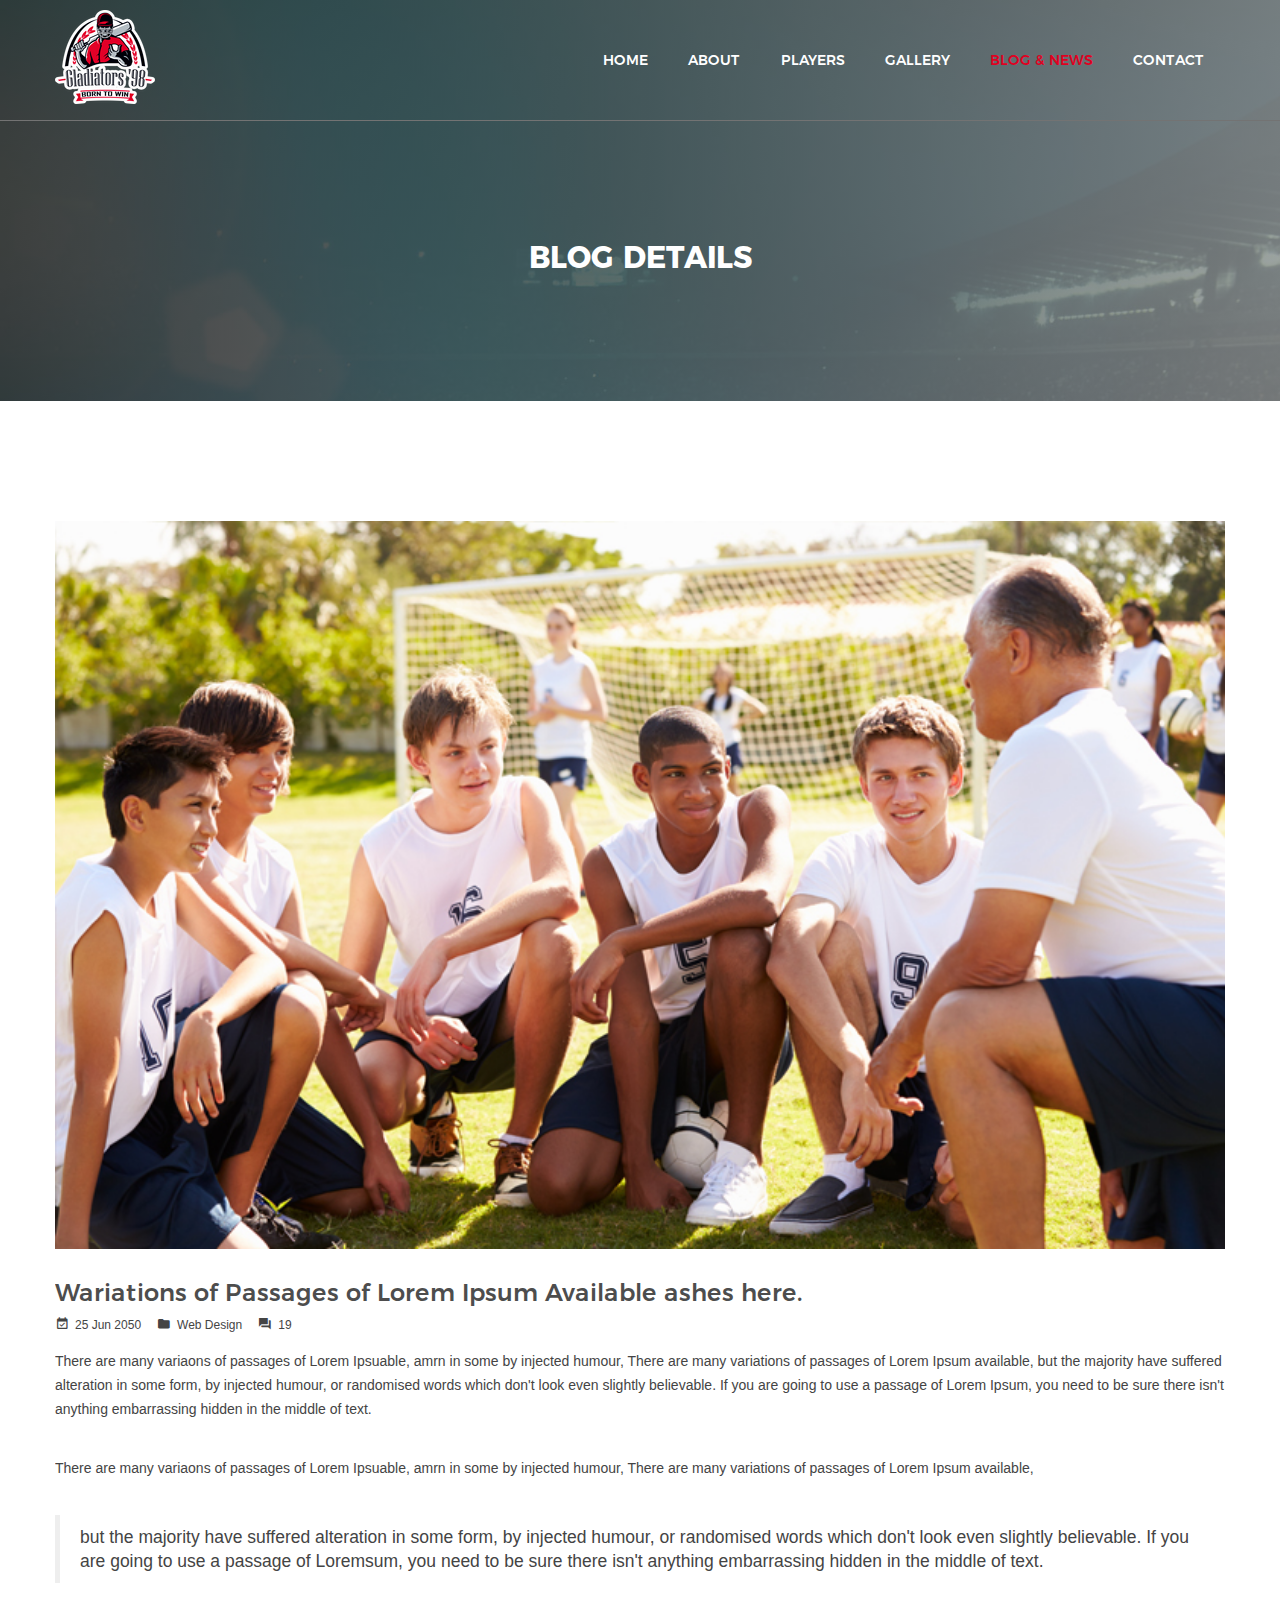
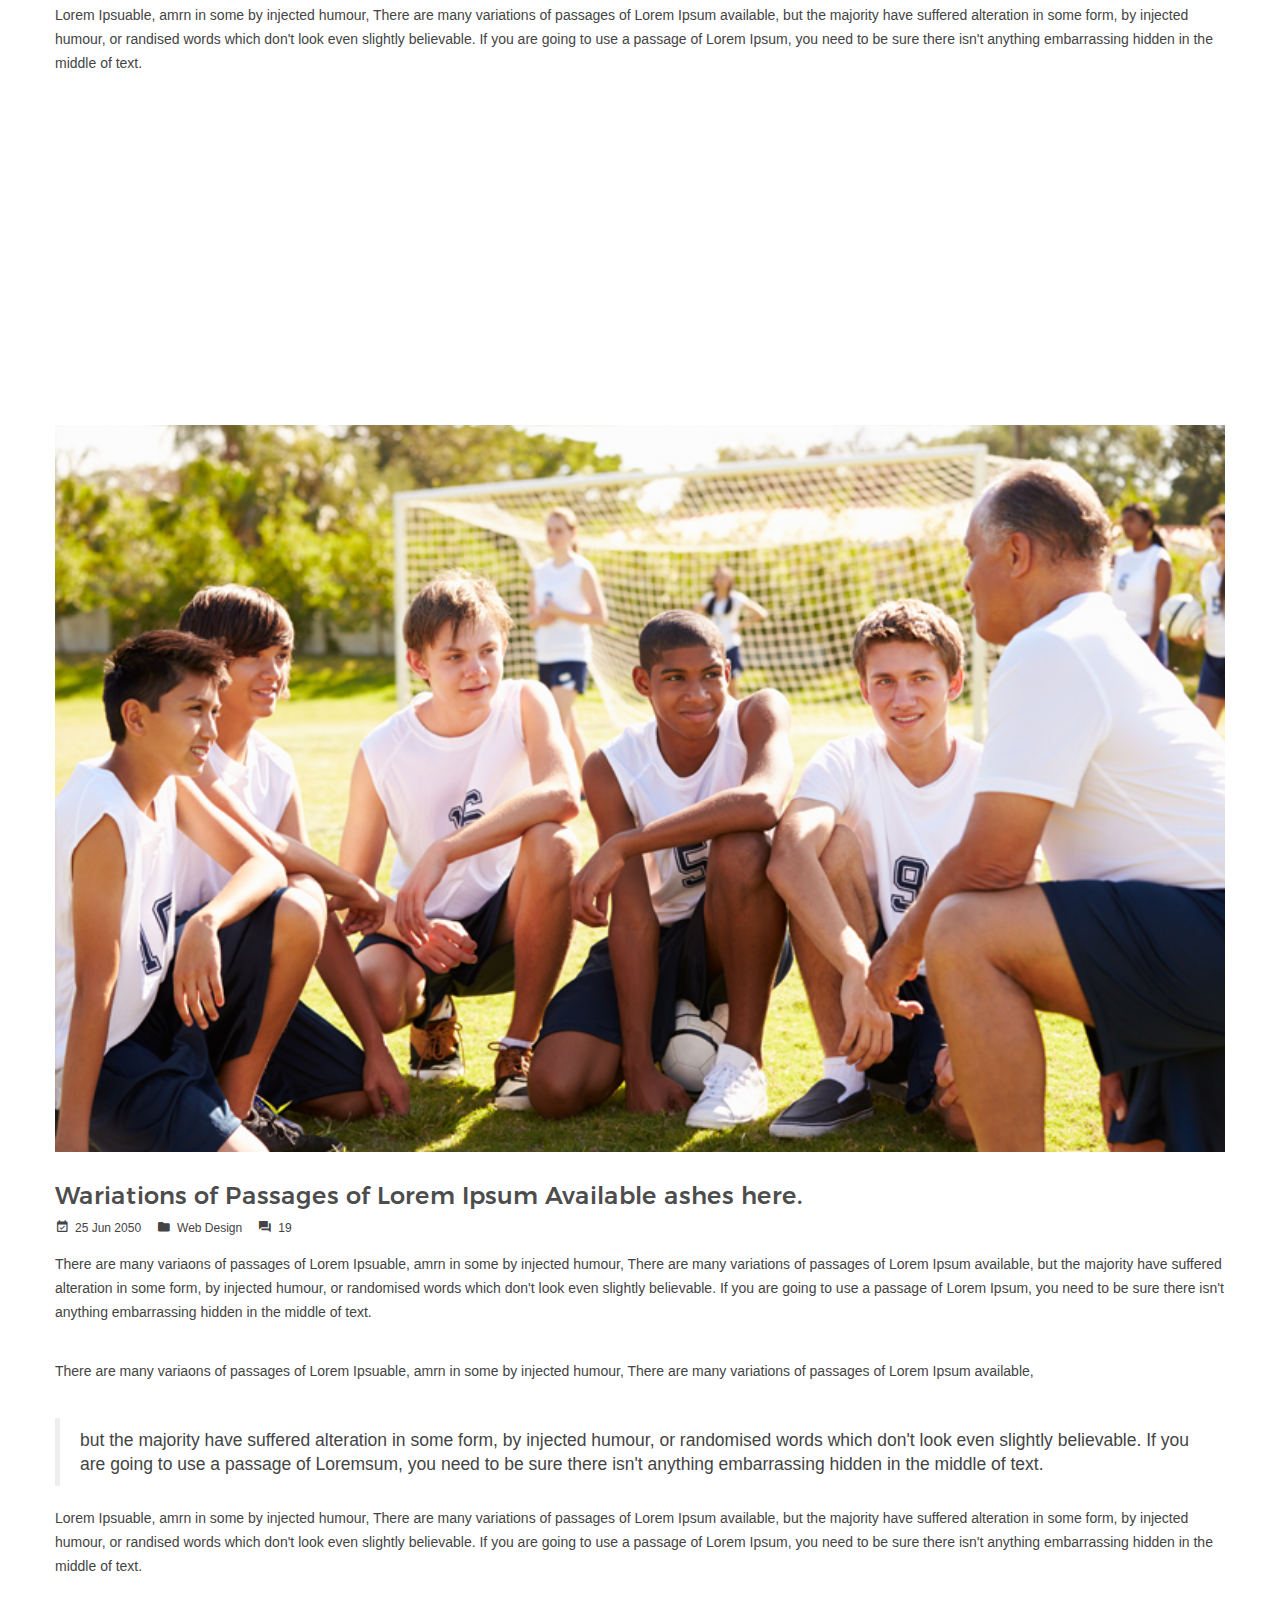
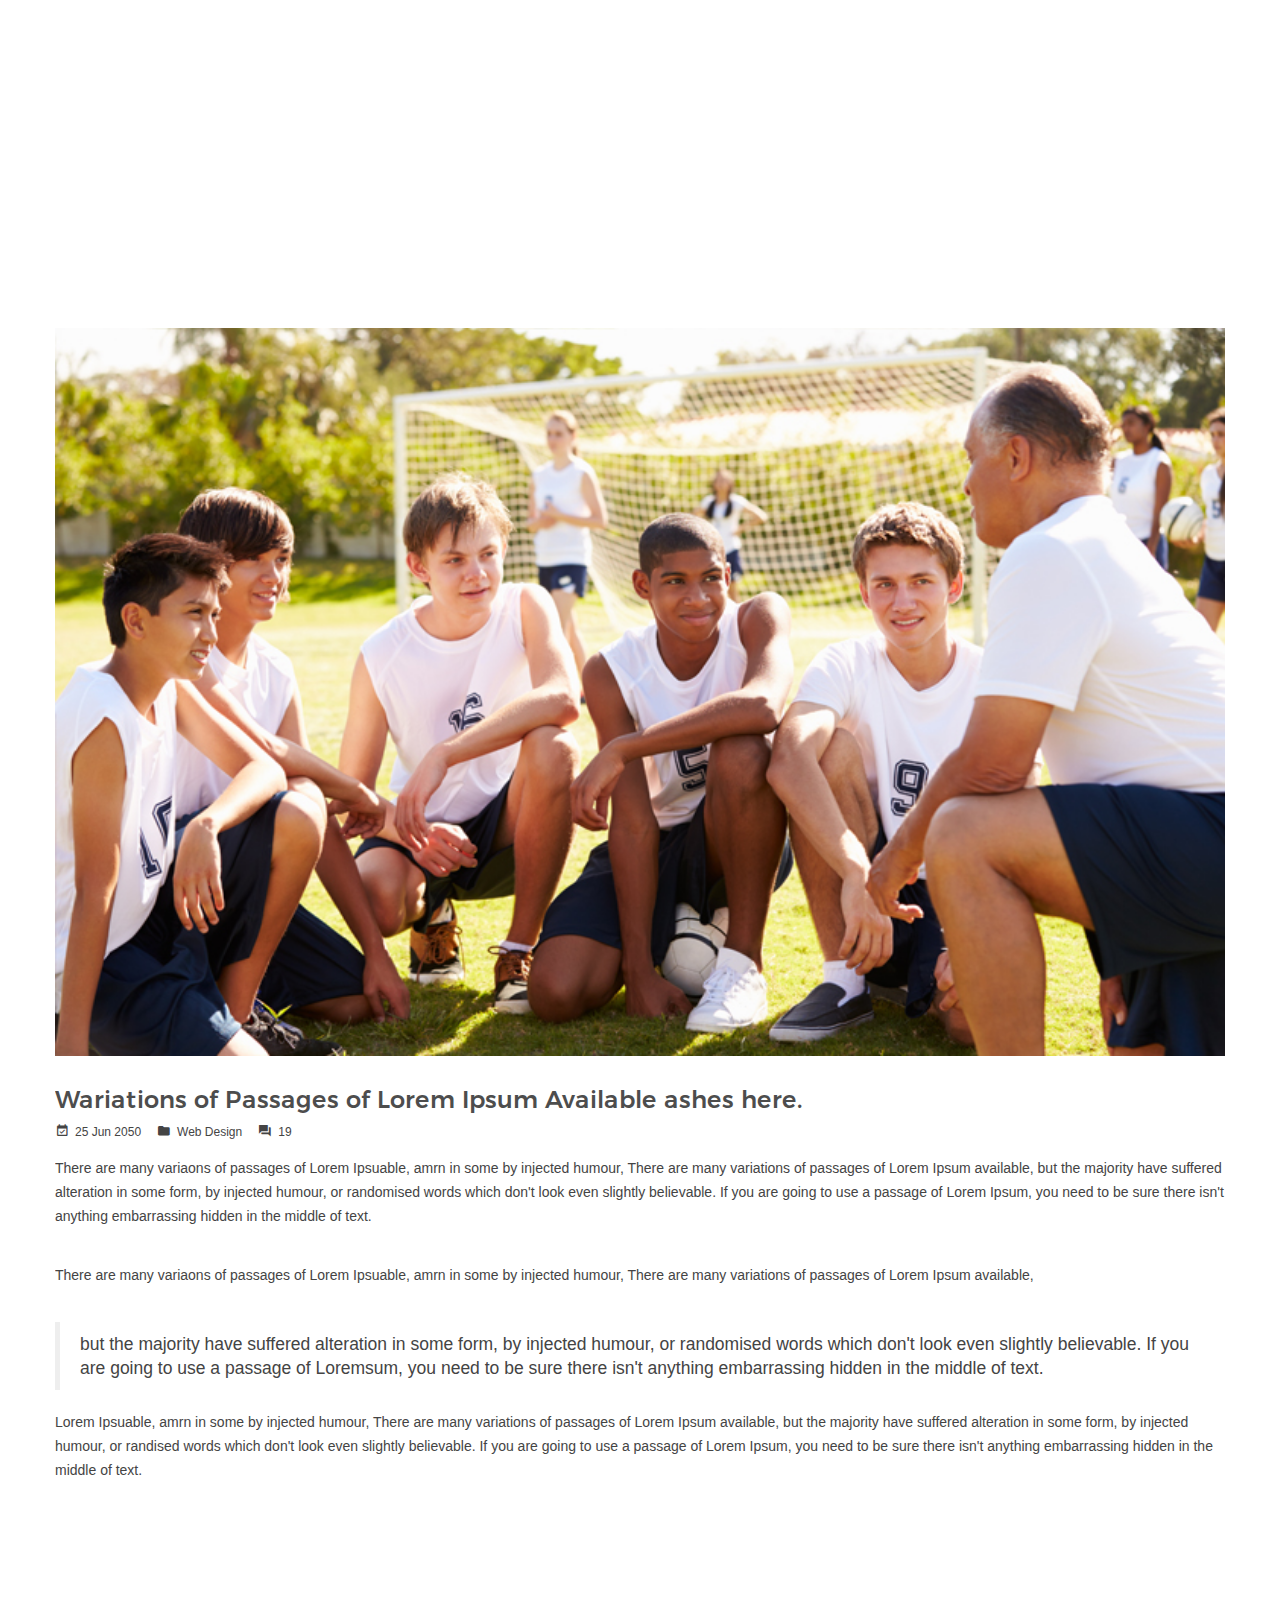
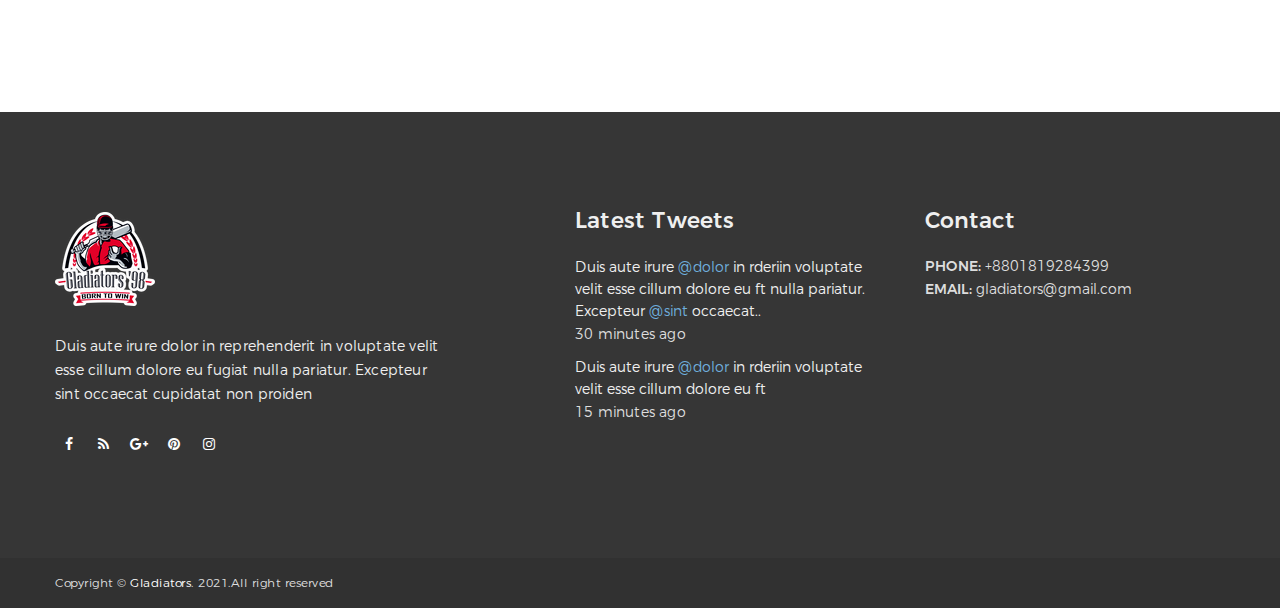
<file: blog-details.html>
<!doctype html>
<html class="no-js" lang="en">

<!-- Mirrored from template.hasthemes.com/suparsport/suparsport/blog-details.html by HTTrack Website Copier/3.x [XR&CO'2014], Mon, 23 Aug 2021 09:38:57 GMT -->

<head>
    <meta charset="utf-8">
    <meta http-equiv="x-ua-compatible" content="ie=edge">
    <title>Blog Details - Gladiators 98</title>
    <meta name="description" content="">
    <meta name="viewport" content="width=device-width, initial-scale=1">
    <!-- Favicon -->
    <link rel="icon" href="./img/gladiator/logo.png" type="image/gif" sizes="16x16">
    <!-- Fonts -->
    <link rel="stylesheet" href="css/montserrat.css">
    <!-- CSS -->
    <!-- Bootstrap CSS
	============================================ -->
    <link rel="stylesheet" href="css/bootstrap.min.css">
    <!-- Icon Font CSS
	============================================ -->
    <link rel="stylesheet" href="css/material-design-iconic-font.min.css">
    <link rel="stylesheet" href="css/font-awesome.min.css">
    <!-- Plugins CSS
	============================================ -->
    <link rel="stylesheet" href="css/plugins.css">
    <!-- Style CSS
	============================================ -->
    <link rel="stylesheet" href="css/style.css">
    <!-- Modernizer JS
	============================================ -->
    <script src="js/vendor/modernizr-2.8.3.min.js"></script>
</head>

<body>
    <!-- Body main wrapper start -->
    <div class="wrapper fix">

        <!-- Header Area Start -->
        <div id="header-area" class="header-area section">
            <div class="container">
                <div class="row">
                    <div class="col-xs-12">
                        <!-- Logo -->
                        <a class="logo float-left" href="index.html"><img src="img/gladiator/logo.png" alt=""></a>
                        <!-- Mini Cart -->
                        <!-- <div class="mini-cart float-right">
                            <a href="#"><i class="zmdi zmdi-shopping-basket"></i></a>
                        </div> -->
                        <!---- Menu ---->
                        <div id="main-menu" class="main-menu float-right">
                            <nav>
                                <ul>
                                    <li><a href="index.html">home</a></li>
                                    <li><a href="about.html">about</a></li>
                                    <li><a href="team.html">players</a></li>
                                    <li><a href="index.html">gallery</a></li>
                                    <!-- <li><a href="fixture.html">fixture</a></li> -->
                                    <!-- <li><a href="point-table.html">point table</a></li> -->
                                    <li class="active"><a href="blog-details.html">blog & news </a></li>
                                    <!-- <li><a href="shop.html">shop</a>
                                        <ul>
                                            <li><a href="shop.html">shop</a></li>
                                            <li><a href="product-details.html">product details</a></li>
                                            <li><a href="cart.html">cart</a></li>
                                            <li><a href="wishlist.html">wishlist</a></li>
                                            <li><a href="checkout.html">checkout</a></li>
                                        </ul>
                                    </li> -->
                                    <li><a href="contact.html">contact</a></li>
                                </ul>
                            </nav>
                        </div>
                        <!---- Mobile Menu ---->
                        <div class="mobile-menu"></div>
                    </div>
                </div>
            </div>
        </div>
        <!-- Header Area End -->

        <!-- Page Banner Area Start -->
        <div id="page-banner-area" class="page-banner-area section">
            <div class="container">
                <div class="row">
                    <div class="page-banner-title text-center col-xs-12">
                        <h2>blog details</h2>
                    </div>
                </div>
            </div>
        </div>
        <!-- Page Banner Area End -->

        <!-- Blog Area Start -->
        <div id="blog-area" class="blog-area section pb-70 pt-120">
            <div class="container">
                <div class="row">
                    <div class="col-lg-12 col-12 mb-50">

                        <!-- Single Blog Details -->
                        <div class="single-blog-details fix">

                            <!-- Blog Details Media -->
                            <div class="blog-details-media">
                                <img src="img/blog/single.jpg" alt="blog">
                            </div>

                            <!-- Blog Details Content -->
                            <div class="blog-details-content fix">
                                <h3 class="blog-title">Wariations of Passages of Lorem Ipsum Available ashes here.</h3>
                                <div class="blog-meta fix">
                                    <a href="#"><i class="zmdi zmdi-calendar-check"></i> 25 Jun 2050</a>
                                    <a href="#"><i class="zmdi zmdi-folder"></i> Web Design</a>
                                    <a href="#"><i class="zmdi zmdi-comments"></i> 19</a>
                                </div>
                                <p>There are many variaons of passages of Lorem Ipsuable, amrn in some by injected
                                    humour, There are many variations of passages of Lorem Ipsum available, but the
                                    majority have suffered alteration in some form, by injected humour, or randomised
                                    words which don't look even slightly believable. If you are going to use a passage
                                    of Lorem Ipsum, you need to be sure there isn't anything embarrassing hidden in the
                                    middle of text.</p>
                                <p>There are many variaons of passages of Lorem Ipsuable, amrn in some by injected
                                    humour, There are many variations of passages of Lorem Ipsum available,</p>
                                <blockquote>
                                    <p>but the majority have suffered alteration in some form, by injected humour, or
                                        randomised words which don't look even slightly believable. If you are going to
                                        use a passage of Loremsum, you need to be sure there isn't anything embarrassing
                                        hidden in the middle of text.</p>
                                </blockquote>
                                <p>Lorem Ipsuable, amrn in some by injected humour, There are many variations of
                                    passages of Lorem Ipsum available, but the majority have suffered alteration in some
                                    form, by injected humour, or randised words which don't look even slightly
                                    believable. If you are going to use a passage of Lorem Ipsum, you need to be sure
                                    there isn't anything embarrassing hidden in the middle of text.</p>
                            </div>

                            <!-- Blog Details Footer -->
                        </div>
                    </div>
                </div>
            </div>
        </div>
        <!-- Blog Area End -->
        <!-- Blog Area Start -->
        <div id="blog-area" class="blog-area section pb-70 pt-120">
            <div class="container">
                <div class="row">
                    <div class="col-lg-12 col-12 mb-50">

                        <!-- Single Blog Details -->
                        <div class="single-blog-details fix">

                            <!-- Blog Details Media -->
                            <div class="blog-details-media">
                                <img src="img/blog/single.jpg" alt="blog">
                            </div>

                            <!-- Blog Details Content -->
                            <div class="blog-details-content fix">
                                <h3 class="blog-title">Wariations of Passages of Lorem Ipsum Available ashes here.</h3>
                                <div class="blog-meta fix">
                                    <a href="#"><i class="zmdi zmdi-calendar-check"></i> 25 Jun 2050</a>
                                    <a href="#"><i class="zmdi zmdi-folder"></i> Web Design</a>
                                    <a href="#"><i class="zmdi zmdi-comments"></i> 19</a>
                                </div>
                                <p>There are many variaons of passages of Lorem Ipsuable, amrn in some by injected
                                    humour, There are many variations of passages of Lorem Ipsum available, but the
                                    majority have suffered alteration in some form, by injected humour, or randomised
                                    words which don't look even slightly believable. If you are going to use a passage
                                    of Lorem Ipsum, you need to be sure there isn't anything embarrassing hidden in the
                                    middle of text.</p>
                                <p>There are many variaons of passages of Lorem Ipsuable, amrn in some by injected
                                    humour, There are many variations of passages of Lorem Ipsum available,</p>
                                <blockquote>
                                    <p>but the majority have suffered alteration in some form, by injected humour, or
                                        randomised words which don't look even slightly believable. If you are going to
                                        use a passage of Loremsum, you need to be sure there isn't anything embarrassing
                                        hidden in the middle of text.</p>
                                </blockquote>
                                <p>Lorem Ipsuable, amrn in some by injected humour, There are many variations of
                                    passages of Lorem Ipsum available, but the majority have suffered alteration in some
                                    form, by injected humour, or randised words which don't look even slightly
                                    believable. If you are going to use a passage of Lorem Ipsum, you need to be sure
                                    there isn't anything embarrassing hidden in the middle of text.</p>
                            </div>

                            <!-- Blog Details Footer -->
                        </div>
                    </div>
                </div>
            </div>
        </div>
        <!-- Blog Area End -->
        <!-- Blog Area Start -->
        <div id="blog-area" class="blog-area section pb-70 pt-120">
            <div class="container">
                <div class="row">
                    <div class="col-lg-12 col-12 mb-50">

                        <!-- Single Blog Details -->
                        <div class="single-blog-details fix">

                            <!-- Blog Details Media -->
                            <div class="blog-details-media">
                                <img src="img/blog/single.jpg" alt="blog">
                            </div>

                            <!-- Blog Details Content -->
                            <div class="blog-details-content fix">
                                <h3 class="blog-title">Wariations of Passages of Lorem Ipsum Available ashes here.</h3>
                                <div class="blog-meta fix">
                                    <a href="#"><i class="zmdi zmdi-calendar-check"></i> 25 Jun 2050</a>
                                    <a href="#"><i class="zmdi zmdi-folder"></i> Web Design</a>
                                    <a href="#"><i class="zmdi zmdi-comments"></i> 19</a>
                                </div>
                                <p>There are many variaons of passages of Lorem Ipsuable, amrn in some by injected
                                    humour, There are many variations of passages of Lorem Ipsum available, but the
                                    majority have suffered alteration in some form, by injected humour, or randomised
                                    words which don't look even slightly believable. If you are going to use a passage
                                    of Lorem Ipsum, you need to be sure there isn't anything embarrassing hidden in the
                                    middle of text.</p>
                                <p>There are many variaons of passages of Lorem Ipsuable, amrn in some by injected
                                    humour, There are many variations of passages of Lorem Ipsum available,</p>
                                <blockquote>
                                    <p>but the majority have suffered alteration in some form, by injected humour, or
                                        randomised words which don't look even slightly believable. If you are going to
                                        use a passage of Loremsum, you need to be sure there isn't anything embarrassing
                                        hidden in the middle of text.</p>
                                </blockquote>
                                <p>Lorem Ipsuable, amrn in some by injected humour, There are many variations of
                                    passages of Lorem Ipsum available, but the majority have suffered alteration in some
                                    form, by injected humour, or randised words which don't look even slightly
                                    believable. If you are going to use a passage of Lorem Ipsum, you need to be sure
                                    there isn't anything embarrassing hidden in the middle of text.</p>
                            </div>

                            <!-- Blog Details Footer -->
                        </div>
                    </div>
                </div>
            </div>
        </div>
        <!-- Blog Area End -->

        <!-- Footer Top Area Start -->
        <div class="footer-top-area section pb-70 pt-100">
            <div class="footer-top-left-bg overlay"></div>
            <div class="container">
                <div class="row">
                    <!-- Footer About -->
                    <div class="col-lg-5 col-12 mb-30">
                        <div class="footer-about">
                            <img src="./img/gladiator/logo.png" alt="">
                            <p>Duis aute irure dolor in reprehenderit in voluptate velit esse cillum dolore eu fugiat
                                nulla pariatur. Excepteur sint occaecat cupidatat non proiden</p>
                            <div class="social fix">
                                <a href="#"><i class="fa fa-facebook"></i></a>
                                <a href="#"><i class="fa fa-rss"></i></a>
                                <a href="#"><i class="fa fa-google-plus"></i></a>
                                <a href="#"><i class="fa fa-pinterest"></i></a>
                                <a href="#"><i class="fa fa-instagram"></i></a>
                            </div>
                        </div>
                    </div>
                    <!-- Footer Twitter -->
                    <div class="col-lg-4 col-md-6 col-12 mb-30">
                        <div class="twitter-widget">
                            <h3 class="title">Latest Tweets</h3>
                            <div class="single-twite">
                                <p>Duis aute irure <a href="#">@dolor</a> in rderiin voluptate velit esse cillum dolore
                                    eu ft nulla pariatur. Excepteur <a href="#">@sint</a> occaecat..</p>
                                <span>30 minutes ago</span>
                            </div>
                            <div class="single-twite">
                                <p>Duis aute irure <a href="#">@dolor</a> in rderiin voluptate velit esse cillum dolore
                                    eu ft </p>
                                <span>15 minutes ago</span>
                            </div>
                        </div>
                    </div>
                    <!-- Footer Subscribe -->
                    <div class="col-lg-3 col-md-6 col-12 mb-30">
                        <div class="subscribe-widget">
                            <h3 class="title">Contact</h3>

                            <p><span>Phone:</span> +8801819284399</p>
                            <p><span>email:</span> gladiators@gmail.com</p>
                        </div>
                    </div>

                </div>
            </div>
        </div>
        <!-- Footer Top Area End -->

        <!-- Footer Bottom Area Start -->
        <div class="footer-bottom-area section">
            <div class="container">
                <div class="row justify-content-center justify-content-md-between align-items-center">

                    <!-- Copyright -->
                    <div class="copyright col-auto">
                        <p>Copyright &copy; <span>Gladiators</span>. 2021.All right reserved</p>
                    </div>
                    <!-- Author Credit -->

                </div>
            </div>
        </div>
        <!-- Footer Bottom Area End -->

    </div>
    <!-- Body main wrapper end -->

    <!-- JS -->

    <!-- jQuery JS
============================================ -->
    <script src="js/vendor/jquery-1.12.4.min.js"></script>
    <!-- Bootstrap JS
============================================ -->
    <script src="js/bootstrap.bundle.min.js"></script>
    <!-- Plugins JS
============================================ -->
    <script src="js/plugins.js"></script>
    <!-- Ajax Mail JS
============================================ -->
    <script src="js/ajax-mail.js"></script>
    <!-- Main JS
============================================ -->
    <script src="js/main.js"></script>
</body>


<!-- Mirrored from template.hasthemes.com/suparsport/suparsport/blog-details.html by HTTrack Website Copier/3.x [XR&CO'2014], Mon, 23 Aug 2021 09:38:57 GMT -->

</html>
</file>
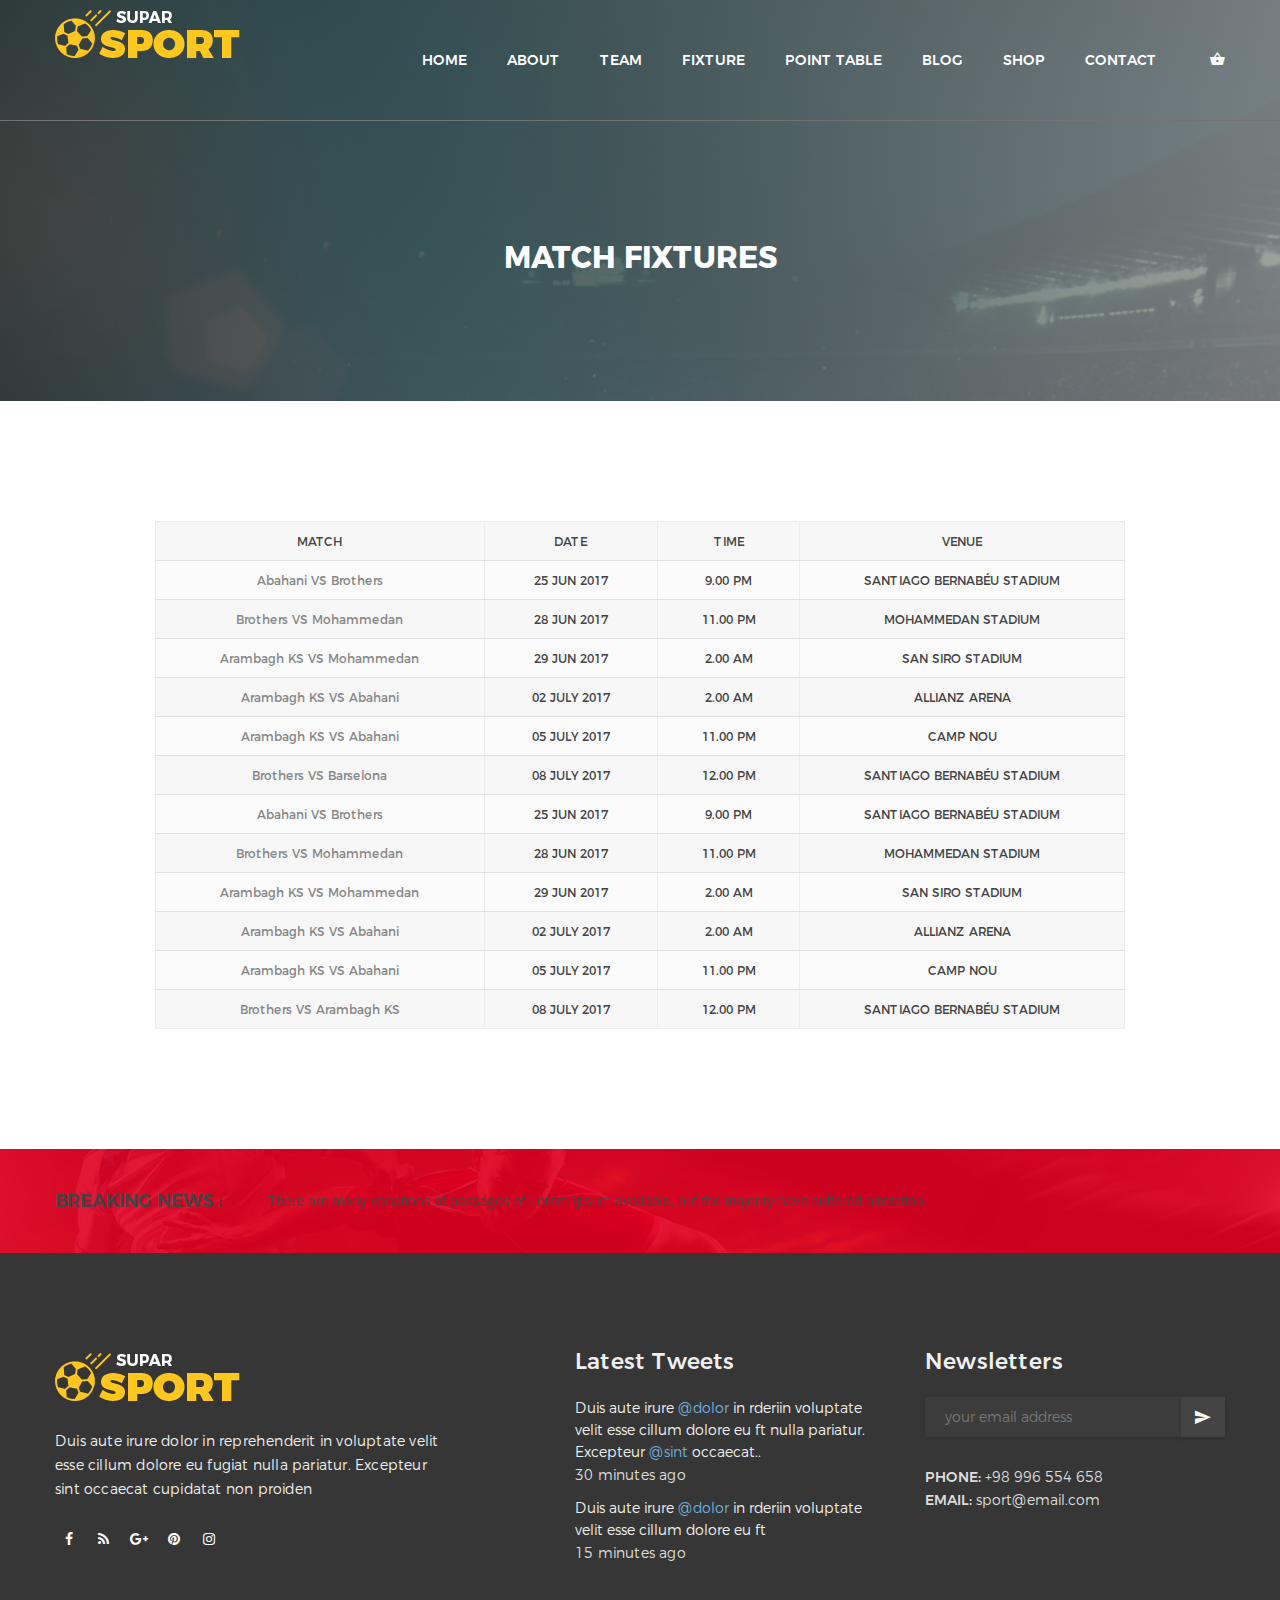
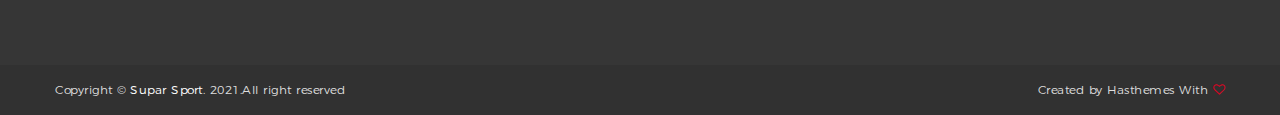
<file: fixture.html>
<!doctype html>
<html class="no-js" lang="en">

<!-- Mirrored from template.hasthemes.com/suparsport/suparsport/fixture.html by HTTrack Website Copier/3.x [XR&CO'2014], Mon, 23 Aug 2021 09:38:56 GMT -->
<head>
    <meta charset="utf-8">
    <meta http-equiv="x-ua-compatible" content="ie=edge">
    <title>Fixture - SuperSport</title>
    <meta name="description" content="">
    <meta name="viewport" content="width=device-width, initial-scale=1">
    <!-- Favicon -->
    <link rel="shortcut icon" type="image/x-icon" href="img/favicon.ico">
    <!-- Fonts -->
    <link rel="stylesheet" href="css/montserrat.css">
    <!-- CSS -->
    <!-- Bootstrap CSS
	============================================ -->
    <link rel="stylesheet" href="css/bootstrap.min.css">
    <!-- Icon Font CSS
	============================================ -->
    <link rel="stylesheet" href="css/material-design-iconic-font.min.css">
    <link rel="stylesheet" href="css/font-awesome.min.css">
    <!-- Plugins CSS
	============================================ -->
    <link rel="stylesheet" href="css/plugins.css">
    <!-- Style CSS
	============================================ -->
    <link rel="stylesheet" href="css/style.css">
    <!-- Modernizer JS
	============================================ -->
    <script src="js/vendor/modernizr-2.8.3.min.js"></script>
</head>

<body>
<!-- Body main wrapper start -->
<div class="wrapper fix">

    <!-- Header Area Start -->
    <div id="header-area" class="header-area section">
        <div class="container">
            <div class="row">
                <div class="col-12 position-relative">
                    <!-- Logo -->
                    <a class="logo float-start" href="index.html"><img src="img/logo.png" alt=""></a>
                    <!-- Mini Cart -->
                    <div class="mini-cart float-end">
                        <a href="cart.html"><i class="zmdi zmdi-shopping-basket"></i></a>
                    </div>
                    <!---- Menu ---->
                    <div id="main-menu" class="main-menu float-end">
                        <nav>
                            <ul>
                                <li><a href="index.html">home</a></li>
                                <li><a href="about.html">about</a></li>
                                <li><a href="team.html">team</a></li>
                                <li><a href="fixture.html">fixture</a></li>
                                <li><a href="point-table.html">point table</a></li>
                                <li><a href="blog.html">blog</a>
                                    <ul>
                                        <li><a href="blog.html">blog</a></li>
                                        <li><a href="blog-details.html">blog details</a></li>
                                    </ul>
                                </li>
                                <li><a href="shop.html">shop</a>
                                    <ul>
                                        <li><a href="shop.html">shop</a></li>
                                        <li><a href="product-details.html">product details</a></li>
                                        <li><a href="cart.html">cart</a></li>
                                        <li><a href="wishlist.html">wishlist</a></li>
                                        <li><a href="checkout.html">checkout</a></li>
                                    </ul>
                                </li>
                                <li><a href="contact.html">contact</a></li>
                            </ul>
                        </nav>
                    </div>
                    <!---- Mobile Menu ---->
                    <div class="mobile-menu"></div>
                </div>
            </div>
        </div>
    </div>
    <!-- Header Area End -->

    <!-- Page Banner Area Start -->
    <div id="page-banner-area" class="page-banner-area section">
        <div class="container">
            <div class="row">
                <div class="page-banner-title text-center col-xs-12">
                    <h2>match fixtures</h2>
                </div>
            </div>
        </div>
    </div>
    <!-- Page Banner Area End -->

    <!-- Fixtures Area Start -->
    <div id="fixtures-area" class="fixtures-area section pb-120 pt-120">
        <div class="container">
            <div class="row">
                <div class="col-lg-10 col-12 text-center mx-auto">
                    <!-- Fixtures Table -->
                    <div class="table-responsive fixtures-table">
                        <table class="table">
                            <tr>
                                <th>match</th>
                                <th>date</th>
                                <th>time</th>
                                <th>venue</th>
                            </tr>
                            <tr>
                                <td>Abahani   VS   Brothers</td>
                                <td>25 jun 2017</td>
                                <td>9.00 pm</td>
                                <td>Santiago Bernabéu Stadium</td>
                            </tr>
                            <tr>
                                <td>Brothers   VS   Mohammedan</td>
                                <td>28 jun 2017</td>
                                <td>11.00 pm</td>
                                <td>Mohammedan Stadium</td>
                            </tr>
                            <tr>
                                <td>Arambagh KS   VS   Mohammedan</td>
                                <td>29 jun 2017</td>
                                <td>2.00 am</td>
                                <td>San Siro Stadium</td>
                            </tr>
                            <tr>
                                <td>Arambagh KS   VS   Abahani</td>
                                <td>02 july 2017</td>
                                <td>2.00 am</td>
                                <td>Allianz Arena</td>
                            </tr>
                            <tr>
                                <td>Arambagh KS   VS   Abahani</td>
                                <td>05 july 2017</td>
                                <td>11.00 pm</td>
                                <td>Camp Nou</td>
                            </tr>
                            <tr>
                                <td>Brothers   VS   Barselona</td>
                                <td>08 july 2017</td>
                                <td>12.00 pm</td>
                                <td>Santiago Bernabéu Stadium</td>
                            </tr>
                            <tr>
                                <td>Abahani   VS   Brothers</td>
                                <td>25 jun 2017</td>
                                <td>9.00 pm</td>
                                <td>Santiago Bernabéu Stadium</td>
                            </tr>
                            <tr>
                                <td>Brothers   VS   Mohammedan</td>
                                <td>28 jun 2017</td>
                                <td>11.00 pm</td>
                                <td>Mohammedan Stadium</td>
                            </tr>
                            <tr>
                                <td>Arambagh KS   VS   Mohammedan</td>
                                <td>29 jun 2017</td>
                                <td>2.00 am</td>
                                <td>San Siro Stadium</td>
                            </tr>
                            <tr>
                                <td>Arambagh KS   VS   Abahani</td>
                                <td>02 july 2017</td>
                                <td>2.00 am</td>
                                <td>Allianz Arena</td>
                            </tr>
                            <tr>
                                <td>Arambagh KS   VS   Abahani</td>
                                <td>05 july 2017</td>
                                <td>11.00 pm</td>
                                <td>Camp Nou</td>
                            </tr>
                            <tr>
                                <td>Brothers   VS   Arambagh KS</td>
                                <td>08 july 2017</td>
                                <td>12.00 pm</td>
                                <td>Santiago Bernabéu Stadium</td>
                            </tr>
                        </table>
                    </div>
                </div>
            </div>
        </div>
    </div>
    <!-- Fixtures Area End -->

    <!-- Breaking News Area Start -->
    <div class="breaking-news-area section overlay pb-40 pt-40">
        <div class="container">
            <div class="row">
                <!-- Breaking News Wrapper -->
                <div class="news-wrapper col-12">
                    <h4>Breaking News :</h4>
                    <!-- Breaking News Slider -->
                    <div class="bnews-slider">
                        <a href="#">There are many variations of passages of Lorem Ipsum available, but the majority have suffered alteration.</a>
                        <a href="#">There are many variations of passages of Lorem Ipsum available.</a>
                        <a href="#">There are many variations of passages of Lorem Ipsum available, but the majority.</a>
                    </div>
                </div>
            </div>
        </div>
    </div>
    <!-- Breaking News Area End -->

    <!-- Footer Top Area Start -->
    <div class="footer-top-area section pb-70 pt-100">
    <div class="footer-top-left-bg overlay"></div>
        <div class="container">
            <div class="row">
                <!-- Footer About -->
                <div class="col-lg-5 col-12 mb-30">
                    <div class="footer-about">
                        <img src="img/logo.png" alt="">
                        <p>Duis aute irure dolor in reprehenderit in voluptate velit esse cillum dolore eu fugiat nulla pariatur. Excepteur sint occaecat cupidatat non proiden</p>
                        <div class="social fix">
                            <a href="#"><i class="fa fa-facebook"></i></a>
                            <a href="#"><i class="fa fa-rss"></i></a>
                            <a href="#"><i class="fa fa-google-plus"></i></a>
                            <a href="#"><i class="fa fa-pinterest"></i></a>
                            <a href="#"><i class="fa fa-instagram"></i></a>
                        </div>
                    </div>
                </div>
                <!-- Footer Twitter -->
                <div class="col-lg-4 col-md-6 col-12 mb-30">
                    <div class="twitter-widget">
                        <h3 class="title">Latest Tweets</h3>
                        <div class="single-twite">
                            <p>Duis aute irure <a href="#">@dolor</a> in rderiin voluptate velit esse cillum dolore eu ft nulla pariatur. Excepteur <a href="#">@sint</a> occaecat..</p>
                            <span>30 minutes ago</span>
                        </div>
                        <div class="single-twite">
                            <p>Duis aute irure <a href="#">@dolor</a> in rderiin voluptate velit esse cillum dolore eu ft </p>
                            <span>15 minutes ago</span>
                        </div>
                    </div>
                </div>
                <!-- Footer Subscribe -->
                <div class="col-lg-3 col-md-6 col-12 mb-30">
                    <div class="subscribe-widget">
                        <h3 class="title">Newsletters</h3>
                        <div class="subscribe-form">
                            <form action="#">
                                <input type="text" placeholder="your email address">
                                <button class="submit"><i class="zmdi zmdi-mail-send"></i></button>
                            </form>
                        </div>
                        <p><span>Phone:</span> +98 996 554 658</p>
                        <p><span>email:</span> sport@email.com</p>
                    </div>
                </div>
                
            </div>
        </div>
    </div>
    <!-- Footer Top Area End -->

    <!-- Footer Bottom Area Start -->
    <div class="footer-bottom-area section">
        <div class="container">
            <div class="row justify-content-center justify-content-md-between align-items-center">
            
                <!-- Copyright -->
                <div class="copyright col-auto">
                    <p>Copyright &copy; <span>Supar Sport</span>. 2021.All right reserved</p>
                </div>
                <!-- Author Credit -->
                <div class="author-credit col-auto">
                    <p>Created by <a href="https://hasthemes.com/">Hasthemes</a> With <i class="fa fa-heart-o"></i></p>
                </div>
                
            </div>
        </div>
    </div>
    <!-- Footer Bottom Area End -->

</div>
<!-- Body main wrapper end -->

<!-- JS -->

<!-- jQuery JS
============================================ -->
<script src="js/vendor/jquery-1.12.4.min.js"></script>
<!-- Bootstrap JS
============================================ -->
<script src="js/bootstrap.bundle.min.js"></script>
<!-- Plugins JS
============================================ -->
<script src="js/plugins.js"></script>
<!-- Ajax Mail JS
============================================ -->
<script src="js/ajax-mail.js"></script>
<!-- Main JS
============================================ -->
<script src="js/main.js"></script>
</body>


<!-- Mirrored from template.hasthemes.com/suparsport/suparsport/fixture.html by HTTrack Website Copier/3.x [XR&CO'2014], Mon, 23 Aug 2021 09:38:56 GMT -->
</html>
</file>
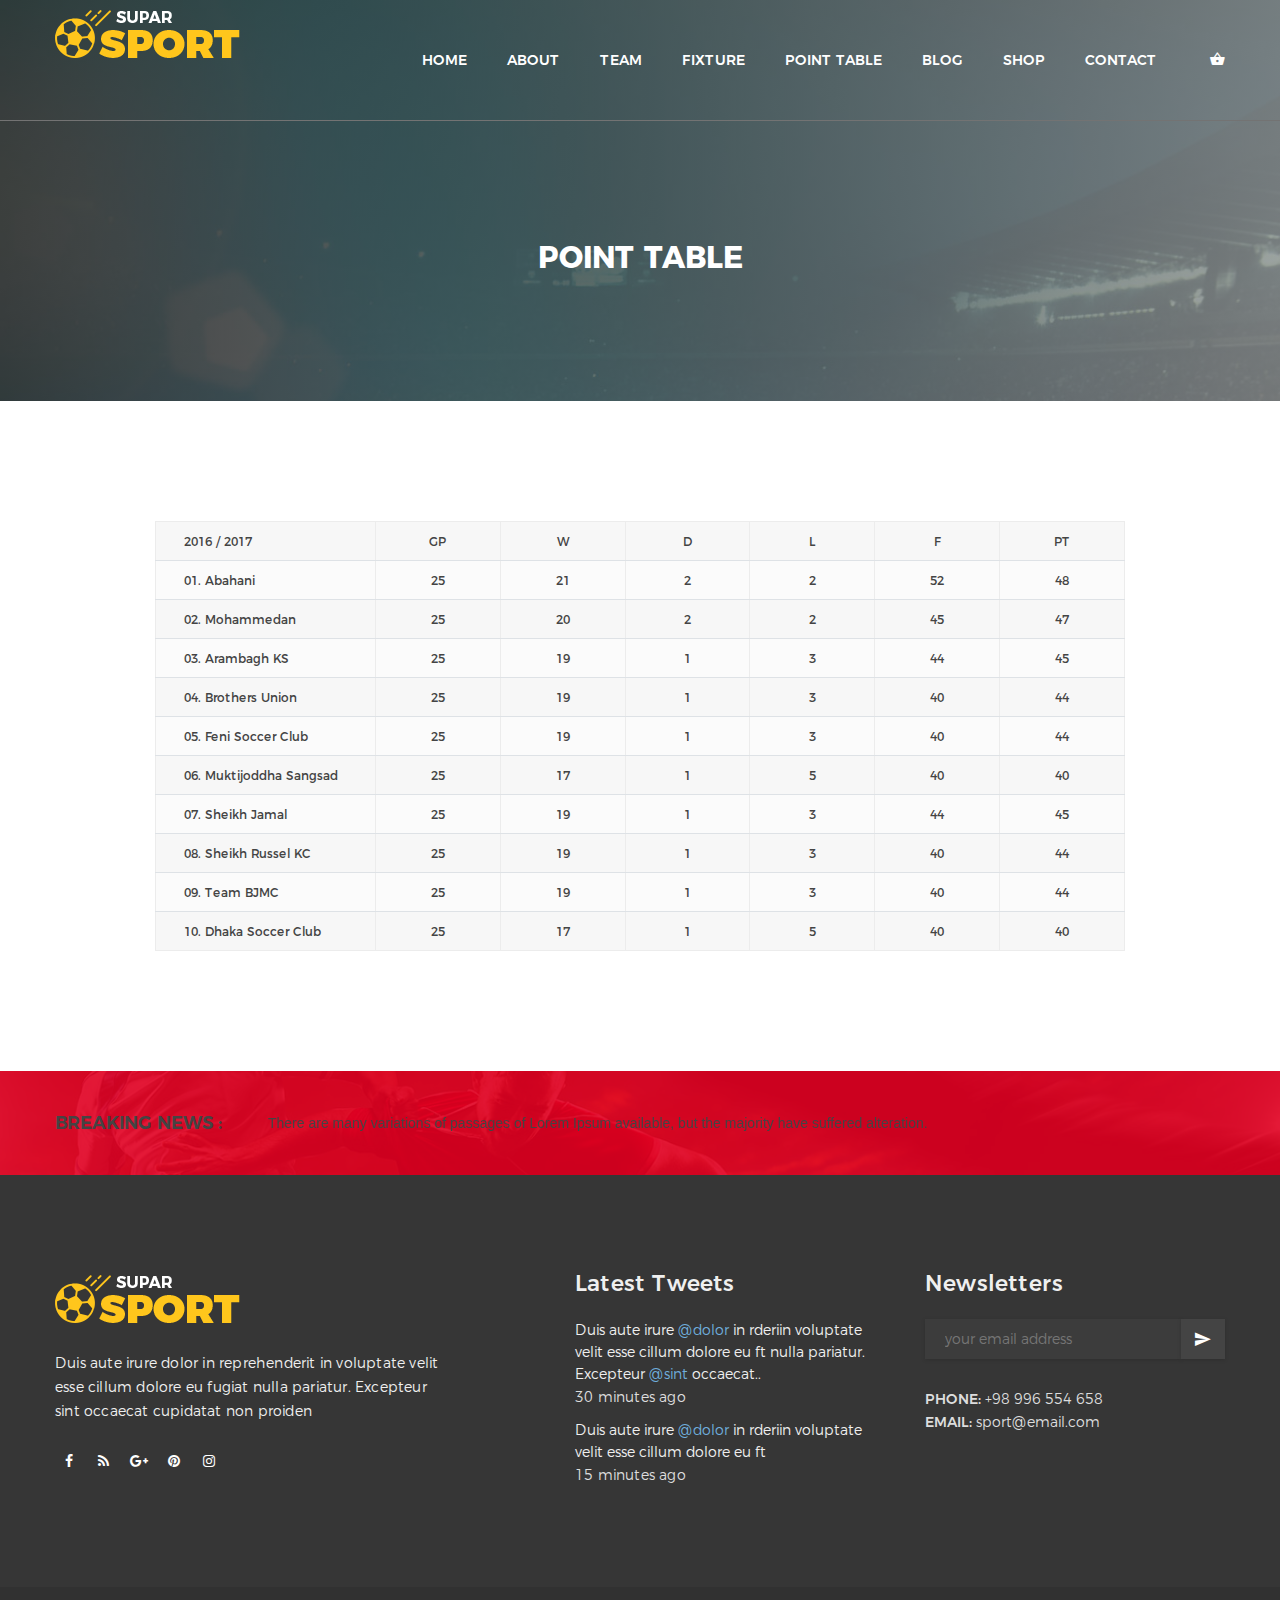
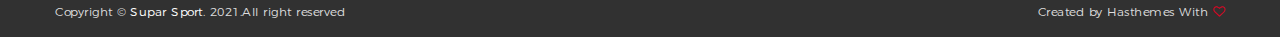
<file: point-table.html>
<!doctype html>
<html class="no-js" lang="en">

<!-- Mirrored from template.hasthemes.com/suparsport/suparsport/point-table.html by HTTrack Website Copier/3.x [XR&CO'2014], Mon, 23 Aug 2021 09:38:56 GMT -->
<head>
    <meta charset="utf-8">
    <meta http-equiv="x-ua-compatible" content="ie=edge">
    <title>Point Table - SuperSport</title>
    <meta name="description" content="">
    <meta name="viewport" content="width=device-width, initial-scale=1">
    <!-- Favicon -->
    <link rel="shortcut icon" type="image/x-icon" href="img/favicon.ico">
    <!-- Fonts -->
    <link rel="stylesheet" href="css/montserrat.css">
    <!-- CSS -->
    <!-- Bootstrap CSS
	============================================ -->
    <link rel="stylesheet" href="css/bootstrap.min.css">
    <!-- Icon Font CSS
	============================================ -->
    <link rel="stylesheet" href="css/material-design-iconic-font.min.css">
    <link rel="stylesheet" href="css/font-awesome.min.css">
    <!-- Plugins CSS
	============================================ -->
    <link rel="stylesheet" href="css/plugins.css">
    <!-- Style CSS
	============================================ -->
    <link rel="stylesheet" href="css/style.css">
    <!-- Modernizer JS
	============================================ -->
    <script src="js/vendor/modernizr-2.8.3.min.js"></script>
</head>

<body>
<!-- Body main wrapper start -->
<div class="wrapper fix">

    <!-- Header Area Start -->
    <div id="header-area" class="header-area section">
        <div class="container">
            <div class="row">
                <div class="col-12 position-relative">
                    <!-- Logo -->
                    <a class="logo float-start" href="index.html"><img src="img/logo.png" alt=""></a>
                    <!-- Mini Cart -->
                    <div class="mini-cart float-end">
                        <a href="cart.html"><i class="zmdi zmdi-shopping-basket"></i></a>
                    </div>
                    <!---- Menu ---->
                    <div id="main-menu" class="main-menu float-end">
                        <nav>
                            <ul>
                                <li><a href="index.html">home</a></li>
                                <li><a href="about.html">about</a></li>
                                <li><a href="team.html">team</a></li>
                                <li><a href="fixture.html">fixture</a></li>
                                <li><a href="point-table.html">point table</a></li>
                                <li><a href="blog.html">blog</a>
                                    <ul>
                                        <li><a href="blog.html">blog</a></li>
                                        <li><a href="blog-details.html">blog details</a></li>
                                    </ul>
                                </li>
                                <li><a href="shop.html">shop</a>
                                    <ul>
                                        <li><a href="shop.html">shop</a></li>
                                        <li><a href="product-details.html">product details</a></li>
                                        <li><a href="cart.html">cart</a></li>
                                        <li><a href="wishlist.html">wishlist</a></li>
                                        <li><a href="checkout.html">checkout</a></li>
                                    </ul>
                                </li>
                                <li><a href="contact.html">contact</a></li>
                            </ul>
                        </nav>
                    </div>
                    <!---- Mobile Menu ---->
                    <div class="mobile-menu"></div>
                </div>
            </div>
        </div>
    </div>
    <!-- Header Area End -->

    <!-- Page Banner Area Start -->
    <div id="page-banner-area" class="page-banner-area section">
        <div class="container">
            <div class="row">
                <div class="page-banner-title text-center col-xs-12">
                    <h2>point table</h2>
                </div>
            </div>
        </div>
    </div>
    <!-- Page Banner Area End -->

    <!-- Point Table Area Start -->
    <div id="point-table-area" class="point-table-area section pb-120 pt-120">
        <div class="container">
            <div class="row">
                <div class="col-lg-10 col-12 text-center mx-auto">
                    <!-- Points Table -->
                    <div class="table-responsive points-table">
                        <table class="table mb-0">
                            <tr>
                                <th>2016 / 2017</th>
                                <th>GP</th>
                                <th>W</th>
                                <th>D</th>
                                <th>L</th>
                                <th>F</th>
                                <th>PT</th>
                            </tr>
                            <tr>
                                <td>01. Abahani</td>
                                <td>25</td>
                                <td>21</td>
                                <td>2</td>
                                <td>2</td>
                                <td>52</td>
                                <td>48</td>
                            </tr>
                            <tr>
                                <td>02. Mohammedan</td>
                                <td>25</td>
                                <td>20</td>
                                <td>2</td>
                                <td>2</td>
                                <td>45</td>
                                <td>47</td>
                            </tr>
                            <tr>
                                <td>03. Arambagh KS</td>
                                <td>25</td>
                                <td>19</td>
                                <td>1</td>
                                <td>3</td>
                                <td>44</td>
                                <td>45</td>
                            </tr>
                            <tr>
                                <td>04. Brothers Union</td>
                                <td>25</td>
                                <td>19</td>
                                <td>1</td>
                                <td>3</td>
                                <td>40</td>
                                <td>44</td>
                            </tr>
                            <tr>
                                <td>05. Feni Soccer Club</td>
                                <td>25</td>
                                <td>19</td>
                                <td>1</td>
                                <td>3</td>
                                <td>40</td>
                                <td>44</td>
                            </tr>
                            <tr>
                                <td>06. Muktijoddha Sangsad</td>
                                <td>25</td>
                                <td>17</td>
                                <td>1</td>
                                <td>5</td>
                                <td>40</td>
                                <td>40</td>
                            </tr>
                            <tr>
                                <td>07. Sheikh Jamal</td>
                                <td>25</td>
                                <td>19</td>
                                <td>1</td>
                                <td>3</td>
                                <td>44</td>
                                <td>45</td>
                            </tr>
                            <tr>
                                <td>08. Sheikh Russel KC</td>
                                <td>25</td>
                                <td>19</td>
                                <td>1</td>
                                <td>3</td>
                                <td>40</td>
                                <td>44</td>
                            </tr>
                            <tr>
                                <td>09. Team BJMC</td>
                                <td>25</td>
                                <td>19</td>
                                <td>1</td>
                                <td>3</td>
                                <td>40</td>
                                <td>44</td>
                            </tr>
                            <tr>
                                <td>10. Dhaka Soccer Club</td>
                                <td>25</td>
                                <td>17</td>
                                <td>1</td>
                                <td>5</td>
                                <td>40</td>
                                <td>40</td>
                            </tr>
                        </table>
                    </div>
                </div>
            </div>
        </div>
    </div>
    <!-- Point Table Area End -->

    <!-- Breaking News Area Start -->
    <div class="breaking-news-area section overlay pb-40 pt-40">
        <div class="container">
            <div class="row">
                <!-- Breaking News Wrapper -->
                <div class="news-wrapper col-12">
                    <h4>Breaking News :</h4>
                    <!-- Breaking News Slider -->
                    <div class="bnews-slider">
                        <a href="#">There are many variations of passages of Lorem Ipsum available, but the majority have suffered alteration.</a>
                        <a href="#">There are many variations of passages of Lorem Ipsum available.</a>
                        <a href="#">There are many variations of passages of Lorem Ipsum available, but the majority.</a>
                    </div>
                </div>
            </div>
        </div>
    </div>
    <!-- Breaking News Area End -->

    <!-- Footer Top Area Start -->
    <div class="footer-top-area section pb-70 pt-100">
    <div class="footer-top-left-bg overlay"></div>
        <div class="container">
            <div class="row">
                <!-- Footer About -->
                <div class="col-lg-5 col-12 mb-30">
                    <div class="footer-about">
                        <img src="img/logo.png" alt="">
                        <p>Duis aute irure dolor in reprehenderit in voluptate velit esse cillum dolore eu fugiat nulla pariatur. Excepteur sint occaecat cupidatat non proiden</p>
                        <div class="social fix">
                            <a href="#"><i class="fa fa-facebook"></i></a>
                            <a href="#"><i class="fa fa-rss"></i></a>
                            <a href="#"><i class="fa fa-google-plus"></i></a>
                            <a href="#"><i class="fa fa-pinterest"></i></a>
                            <a href="#"><i class="fa fa-instagram"></i></a>
                        </div>
                    </div>
                </div>
                <!-- Footer Twitter -->
                <div class="col-lg-4 col-md-6 col-12 mb-30">
                    <div class="twitter-widget">
                        <h3 class="title">Latest Tweets</h3>
                        <div class="single-twite">
                            <p>Duis aute irure <a href="#">@dolor</a> in rderiin voluptate velit esse cillum dolore eu ft nulla pariatur. Excepteur <a href="#">@sint</a> occaecat..</p>
                            <span>30 minutes ago</span>
                        </div>
                        <div class="single-twite">
                            <p>Duis aute irure <a href="#">@dolor</a> in rderiin voluptate velit esse cillum dolore eu ft </p>
                            <span>15 minutes ago</span>
                        </div>
                    </div>
                </div>
                <!-- Footer Subscribe -->
                <div class="col-lg-3 col-md-6 col-12 mb-30">
                    <div class="subscribe-widget">
                        <h3 class="title">Newsletters</h3>
                        <div class="subscribe-form">
                            <form action="#">
                                <input type="text" placeholder="your email address">
                                <button class="submit"><i class="zmdi zmdi-mail-send"></i></button>
                            </form>
                        </div>
                        <p><span>Phone:</span> +98 996 554 658</p>
                        <p><span>email:</span> sport@email.com</p>
                    </div>
                </div>
                
            </div>
        </div>
    </div>
    <!-- Footer Top Area End -->

    <!-- Footer Bottom Area Start -->
    <div class="footer-bottom-area section">
        <div class="container">
            <div class="row justify-content-center justify-content-md-between align-items-center">
            
                <!-- Copyright -->
                <div class="copyright col-auto">
                    <p>Copyright &copy; <span>Supar Sport</span>. 2021.All right reserved</p>
                </div>
                <!-- Author Credit -->
                <div class="author-credit col-auto">
                    <p>Created by <a href="https://hasthemes.com/">Hasthemes</a> With <i class="fa fa-heart-o"></i></p>
                </div>
                
            </div>
        </div>
    </div>
    <!-- Footer Bottom Area End -->


</div>
<!-- Body main wrapper end -->

<!-- JS -->

<!-- jQuery JS
============================================ -->
<script src="js/vendor/jquery-1.12.4.min.js"></script>
<!-- Bootstrap JS
============================================ -->
<script src="js/bootstrap.bundle.min.js"></script>
<!-- Plugins JS
============================================ -->
<script src="js/plugins.js"></script>
<!-- Ajax Mail JS
============================================ -->
<script src="js/ajax-mail.js"></script>
<!-- Main JS
============================================ -->
<script src="js/main.js"></script>
</body>


<!-- Mirrored from template.hasthemes.com/suparsport/suparsport/point-table.html by HTTrack Website Copier/3.x [XR&CO'2014], Mon, 23 Aug 2021 09:38:56 GMT -->
</html>
</file>
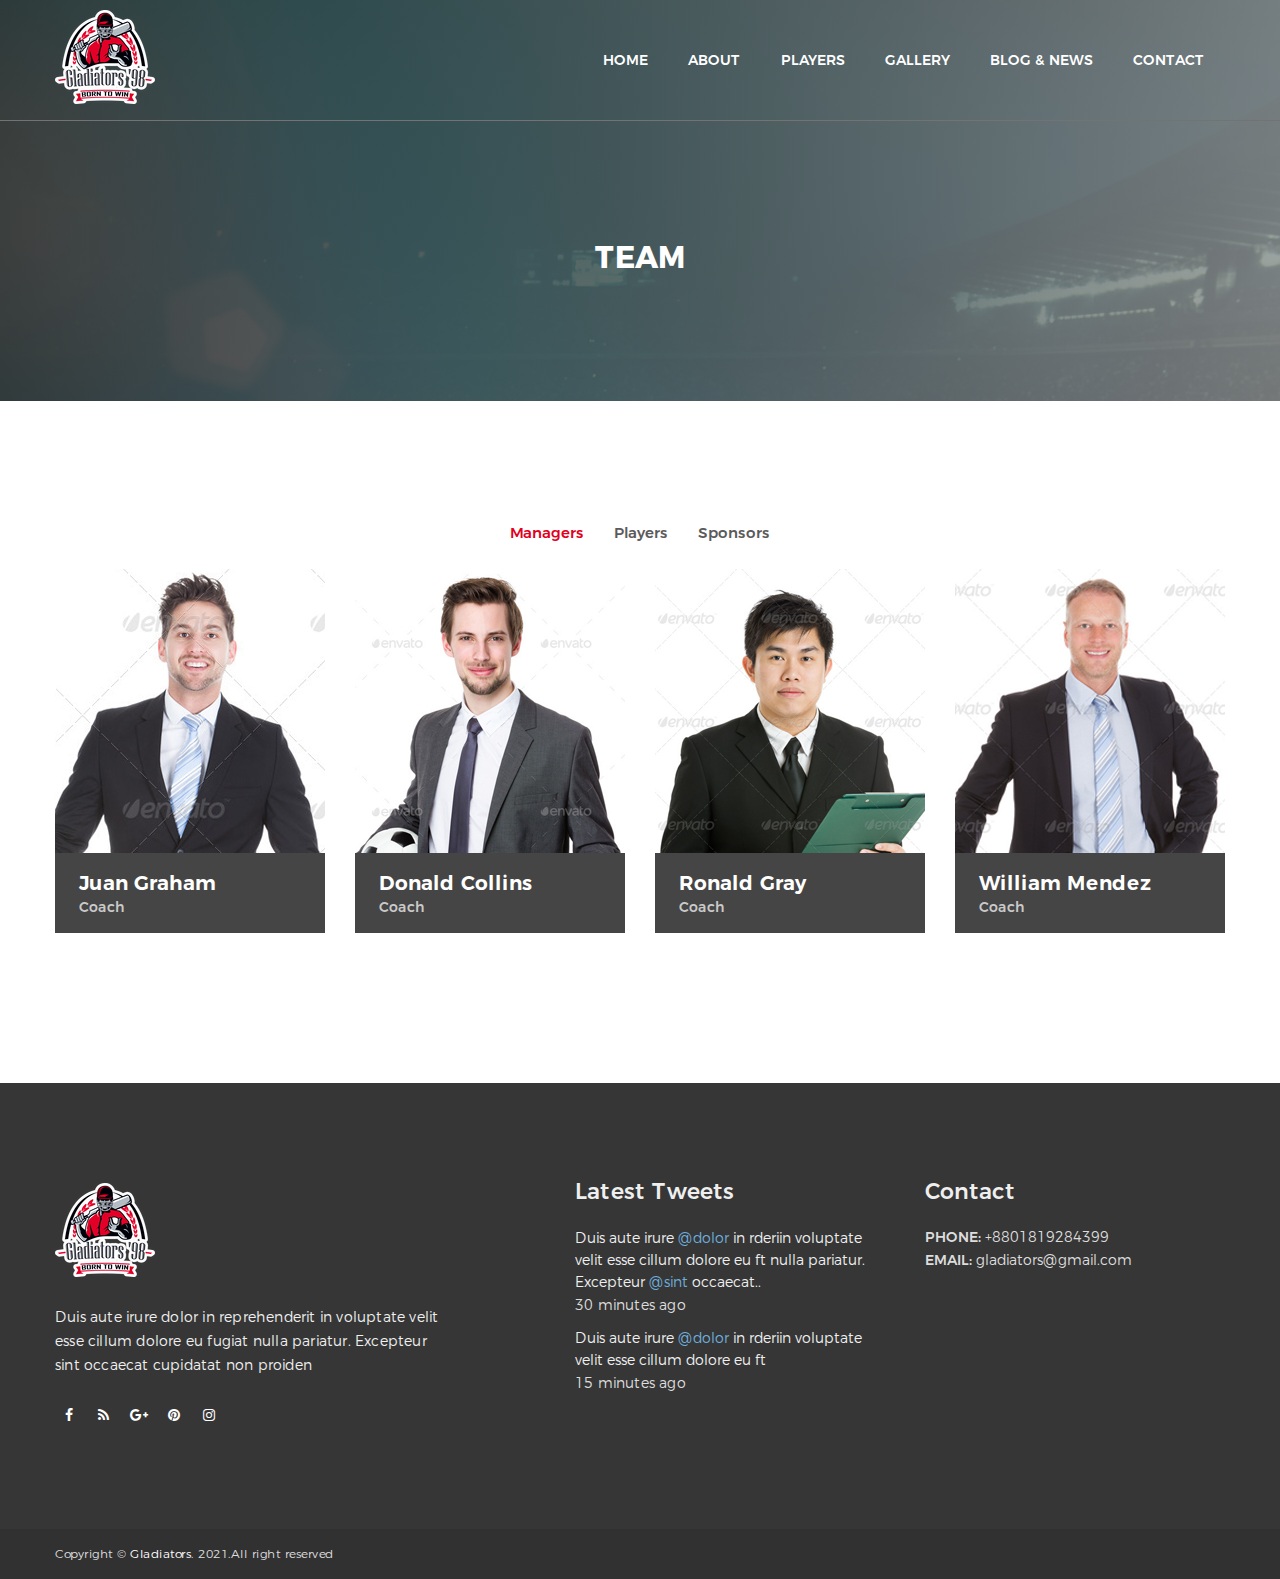
<file: team.html>
<!doctype html>
<html class="no-js" lang="en">

<!-- Mirrored from template.hasthemes.com/suparsport/suparsport/team.html by HTTrack Website Copier/3.x [XR&CO'2014], Mon, 23 Aug 2021 09:38:55 GMT -->

<head>
    <meta charset="utf-8">
    <meta http-equiv="x-ua-compatible" content="ie=edge">
    <title>Team - Gladiators 98</title>
    <meta name="description" content="">
    <meta name="viewport" content="width=device-width, initial-scale=1">
    <!-- Favicon -->
    <link rel="icon" href="./img/gladiator/logo.png" type="image/gif" sizes="16x16">
    <!-- Fonts -->
    <link rel="stylesheet" href="css/montserrat.css">
    <!-- CSS -->
    <!-- Bootstrap CSS
	============================================ -->
    <link rel="stylesheet" href="css/bootstrap.min.css">
    <!-- Icon Font CSS
	============================================ -->
    <link rel="stylesheet" href="css/material-design-iconic-font.min.css">
    <link rel="stylesheet" href="css/font-awesome.min.css">
    <!-- Plugins CSS
	============================================ -->
    <link rel="stylesheet" href="css/plugins.css">
    <!-- Style CSS
	============================================ -->
    <link rel="stylesheet" href="css/style.css">
    <!-- Modernizer JS
	============================================ -->
    <script src="js/vendor/modernizr-2.8.3.min.js"></script>
</head>

<body>
    <!-- Body main wrapper start -->
    <div class="wrapper fix">

        <!-- Header Area Start -->
        <div id="header-area" class="header-area section">
            <div class="container">
                <div class="row">
                    <div class="col-12 position-relative">
                        <!-- Logo -->
                        <a class="logo float-start" href="index.html"><img src="./img/gladiator/logo.png" alt=""></a>
                        <!-- Mini Cart -->
                        <!-- <div class="mini-cart float-end">
                            <a href="cart.html"><i class="zmdi zmdi-shopping-basket"></i></a>
                        </div> -->
                        <!---- Menu ---->
                        <div id="main-menu" class="main-menu float-end">
                            <nav>
                                <ul>
                                    <li><a href="index.html">home</a></li>
                                    <li><a href="about.html">about</a></li>
                                    <li><a href="team.html">Players</a></li>
                                    <li><a href="index.html">Gallery</a></li>
                                    <!-- <li><a href="fixture.html">fixture</a></li> -->
                                    <!-- <li><a href="point-table.html">point table</a></li> -->
                                    <li><a href="blog-details.html">blog & news</a></li>
                                    <!-- <li><a href="shop.html">shop</a>
                                        <ul>
                                            <li><a href="shop.html">shop</a></li>
                                            <li><a href="product-details.html">product details</a></li>
                                            <li><a href="cart.html">cart</a></li>
                                            <li><a href="wishlist.html">wishlist</a></li>
                                            <li><a href="checkout.html">checkout</a></li>
                                        </ul>
                                    </li> -->
                                    <li><a href="contact.html">contact</a></li>
                                </ul>
                            </nav>
                        </div>
                        <!---- Mobile Menu ---->
                        <div class="mobile-menu"></div>
                    </div>
                </div>
            </div>
        </div>
        <!-- Header Area End -->

        <!-- Page Banner Area Start -->
        <div id="page-banner-area" class="page-banner-area section">
            <div class="container">
                <div class="row">
                    <div class="page-banner-title text-center col-xs-12">
                        <h2>team</h2>
                    </div>
                </div>
            </div>
        </div>
        <!-- Page Banner Area End -->


        <!-- Staff Area Start -->
        <div id="staff-area" class="staff-area section pb-120 pt-120">
            <div class="container">
                <div class="row">
                    <div class="col-12 text-center">
                        <!-- Staff Tab List -->
                        <ul class="staff-tab-list nav nav-tabs text-center">
                            <li class="nav-item">
                                <button class="nav-link active" data-bs-toggle="tab"
                                    data-bs-target="#managers">Managers</button>
                            </li>
                            <li class="nav-item">
                                <button class="nav-link" data-bs-toggle="tab" data-bs-target="#first-team">
                                    Players</button>
                            </li>
                            <li class="nav-item">
                                <button class="nav-link" data-bs-toggle="tab"
                                    data-bs-target="#academy">Sponsors</button>
                            </li>
                        </ul>
                    </div>
                    <!-- Staff Tab panes -->
                    <div class="tab-content">
                        <!-- Manager Tab -->
                        <div role="tabpanel" class="tab-pane fade active show" id="managers">
                            <div class="row">
                                <!-- Single Stuff -->
                                <div class="staff-item col-xl-3 col-lg-4 col-md-6 col-12 mb-30">
                                    <div class="image"><img src="img/staff/manager/1.jpg" alt=""></div>
                                    <div class="content">
                                        <div class="details">
                                            <h4><a href="#">Juan Graham</a></h4>
                                            <p>Coach</p>
                                        </div>
                                    </div>
                                </div>
                                <!-- Single Stuff -->
                                <div class="staff-item col-xl-3 col-lg-4 col-md-6 col-12 mb-30">
                                    <div class="image"><img src="img/staff/manager/2.jpg" alt=""></div>
                                    <div class="content">
                                        <div class="details">
                                            <h4><a href="#">Donald Collins</a></h4>
                                            <p>Coach</p>
                                        </div>
                                    </div>
                                </div>
                                <!-- Single Stuff -->
                                <div class="staff-item col-xl-3 col-lg-4 col-md-6 col-12 mb-30">
                                    <div class="image"><img src="img/staff/manager/3.jpg" alt=""></div>
                                    <div class="content">
                                        <div class="details">
                                            <h4><a href="#">Ronald Gray</a></h4>
                                            <p>Coach</p>
                                        </div>
                                    </div>
                                </div>
                                <!-- Single Stuff -->
                                <div class="staff-item col-xl-3 col-lg-4 col-md-6 col-12 mb-30">
                                    <div class="image"><img src="img/staff/manager/4.jpg" alt=""></div>
                                    <div class="content">
                                        <div class="details">
                                            <h4><a href="#">William Mendez</a></h4>
                                            <p>Coach</p>
                                        </div>
                                    </div>
                                </div>
                            </div>

                        </div>
                        <!-- First Team Tab -->
                        <div role="tabpanel" class="tab-pane fade" id="first-team">
                            <div class="row">
                                <!-- Single Stuff -->
                                <div class="staff-item col-xl-3 col-lg-4 col-md-6 col-12 mb-30">
                                    <div class="image"><img src="img/staff/player/1.jpg" alt=""></div>
                                    <div class="content">
                                        <div class="details">
                                            <h4><a href="#">Jeffrey Moore</a></h4>
                                            <p>Midfielder</p>
                                        </div>
                                        <h2 class="num">14</h2>
                                    </div>
                                </div>
                                <!-- Single Stuff -->
                                <div class="staff-item col-xl-3 col-lg-4 col-md-6 col-12 mb-30">
                                    <div class="image"><img src="img/staff/player/2.jpg" alt=""></div>
                                    <div class="content">
                                        <div class="details">
                                            <h4><a href="#">Bryan Parker</a></h4>
                                            <p>Midfielder</p>
                                        </div>
                                        <h2 class="num">14</h2>
                                    </div>
                                </div>
                                <!-- Single Stuff -->
                                <div class="staff-item col-xl-3 col-lg-4 col-md-6 col-12 mb-30">
                                    <div class="image"><img src="img/staff/player/3.jpg" alt=""></div>
                                    <div class="content">
                                        <div class="details">
                                            <h4><a href="#">Juan Wood</a></h4>
                                            <p>Midfielder</p>
                                        </div>
                                        <h2 class="num">14</h2>
                                    </div>
                                </div>
                                <!-- Single Stuff -->
                                <div class="staff-item col-xl-3 col-lg-4 col-md-6 col-12 mb-30">
                                    <div class="image"><img src="img/staff/player/4.jpg" alt=""></div>
                                    <div class="content">
                                        <div class="details">
                                            <h4><a href="#">Ethan Barrett</a></h4>
                                            <p>Midfielder</p>
                                        </div>
                                        <h2 class="num">14</h2>
                                    </div>
                                </div>
                                <!-- Single Stuff -->
                                <div class="staff-item col-xl-3 col-lg-4 col-md-6 col-12 mb-30">
                                    <div class="image"><img src="img/staff/player/1.jpg" alt=""></div>
                                    <div class="content">
                                        <div class="details">
                                            <h4><a href="#">Peter Day</a></h4>
                                            <p>Midfielder</p>
                                        </div>
                                        <h2 class="num">14</h2>
                                    </div>
                                </div>
                                <!-- Single Stuff -->
                                <div class="staff-item col-xl-3 col-lg-4 col-md-6 col-12 mb-30">
                                    <div class="image"><img src="img/staff/player/2.jpg" alt=""></div>
                                    <div class="content">
                                        <div class="details">
                                            <h4><a href="#">Tyler Evans</a></h4>
                                            <p>Midfielder</p>
                                        </div>
                                        <h2 class="num">14</h2>
                                    </div>
                                </div>
                                <!-- Single Stuff -->
                                <div class="staff-item col-xl-3 col-lg-4 col-md-6 col-12 mb-30">
                                    <div class="image"><img src="img/staff/player/3.jpg" alt=""></div>
                                    <div class="content">
                                        <div class="details">
                                            <h4><a href="#">Willie Henry</a></h4>
                                            <p>Midfielder</p>
                                        </div>
                                        <h2 class="num">14</h2>
                                    </div>
                                </div>
                                <!-- Single Stuff -->
                                <div class="staff-item col-xl-3 col-lg-4 col-md-6 col-12 mb-30">
                                    <div class="image"><img src="img/staff/player/4.jpg" alt=""></div>
                                    <div class="content">
                                        <div class="details">
                                            <h4><a href="#">Terry Barnes</a></h4>
                                            <p>Midfielder</p>
                                        </div>
                                        <h2 class="num">14</h2>
                                    </div>
                                </div>
                                <!-- Single Stuff -->
                                <div class="staff-item col-xl-3 col-lg-4 col-md-6 col-12 mb-30">
                                    <div class="image"><img src="img/staff/player/1.jpg" alt=""></div>
                                    <div class="content">
                                        <div class="details">
                                            <h4><a href="#">Roger Garza</a></h4>
                                            <p>Midfielder</p>
                                        </div>
                                        <h2 class="num">14</h2>
                                    </div>
                                </div>
                                <!-- Single Stuff -->
                                <div class="staff-item col-xl-3 col-lg-4 col-md-6 col-12 mb-30">
                                    <div class="image"><img src="img/staff/player/2.jpg" alt=""></div>
                                    <div class="content">
                                        <div class="details">
                                            <h4><a href="#">Carl Perez</a></h4>
                                            <p>Midfielder</p>
                                        </div>
                                        <h2 class="num">14</h2>
                                    </div>
                                </div>
                                <!-- Single Stuff -->
                                <div class="staff-item col-xl-3 col-lg-4 col-md-6 col-12 mb-30">
                                    <div class="image"><img src="img/staff/player/3.jpg" alt=""></div>
                                    <div class="content">
                                        <div class="details">
                                            <h4><a href="#">David Davis</a></h4>
                                            <p>Midfielder</p>
                                        </div>
                                        <h2 class="num">14</h2>
                                    </div>
                                </div>
                                <!-- Single Stuff -->
                                <div class="staff-item col-xl-3 col-lg-4 col-md-6 col-12 mb-30">
                                    <div class="image"><img src="img/staff/player/4.jpg" alt=""></div>
                                    <div class="content">
                                        <div class="details">
                                            <h4><a href="#">Peter Castro</a></h4>
                                            <p>Midfielder</p>
                                        </div>
                                        <h2 class="num">14</h2>
                                    </div>
                                </div>
                                <!-- Single Stuff -->
                                <div class="staff-item col-xl-3 col-lg-4 col-md-6 col-12 mb-30">
                                    <div class="image"><img src="img/staff/player/1.jpg" alt=""></div>
                                    <div class="content">
                                        <div class="details">
                                            <h4><a href="#">Jordan Diaz</a></h4>
                                            <p>Midfielder</p>
                                        </div>
                                        <h2 class="num">14</h2>
                                    </div>
                                </div>
                                <!-- Single Stuff -->
                                <div class="staff-item col-xl-3 col-lg-4 col-md-6 col-12 mb-30">
                                    <div class="image"><img src="img/staff/player/2.jpg" alt=""></div>
                                    <div class="content">
                                        <div class="details">
                                            <h4><a href="#">Dylan George</a></h4>
                                            <p>Midfielder</p>
                                        </div>
                                        <h2 class="num">14</h2>
                                    </div>
                                </div>
                                <!-- Single Stuff -->
                                <div class="staff-item col-xl-3 col-lg-4 col-md-6 col-12 mb-30">
                                    <div class="image"><img src="img/staff/player/3.jpg" alt=""></div>
                                    <div class="content">
                                        <div class="details">
                                            <h4><a href="#">Mark Riley</a></h4>
                                            <p>Midfielder</p>
                                        </div>
                                        <h2 class="num">14</h2>
                                    </div>
                                </div>
                                <!-- Single Stuff -->
                                <div class="staff-item col-xl-3 col-lg-4 col-md-6 col-12 mb-30">
                                    <div class="image"><img src="img/staff/player/4.jpg" alt=""></div>
                                    <div class="content">
                                        <div class="details">
                                            <h4><a href="#">Paul Hall</a></h4>
                                            <p>Midfielder</p>
                                        </div>
                                        <h2 class="num">14</h2>
                                    </div>
                                </div>
                            </div>
                        </div>
                        <!-- Academy Tab -->
                        <div role="tabpanel" class="tab-pane fade" id="academy">
                            <div class="row">
                                <!-- Single Stuff -->
                                <div class="staff-item col-xl-3 col-lg-4 col-md-6 col-12 mb-30">
                                    <div class="image"><img src="img/staff/academy/1.jpg" alt=""></div>
                                    <div class="content">
                                        <div class="details">
                                            <h4><a href="#">Carl Hill</a></h4>
                                            <p>Midfielder</p>
                                        </div>
                                        <h2 class="num">14</h2>
                                    </div>
                                </div>
                                <!-- Single Stuff -->
                                <div class="staff-item col-xl-3 col-lg-4 col-md-6 col-12 mb-30">
                                    <div class="image"><img src="img/staff/academy/2.jpg" alt=""></div>
                                    <div class="content">
                                        <div class="details">
                                            <h4><a href="#">John Ward</a></h4>
                                            <p>Midfielder</p>
                                        </div>
                                        <h2 class="num">14</h2>
                                    </div>
                                </div>
                                <!-- Single Stuff -->
                                <div class="staff-item col-xl-3 col-lg-4 col-md-6 col-12 mb-30">
                                    <div class="image"><img src="img/staff/academy/3.jpg" alt=""></div>
                                    <div class="content">
                                        <div class="details">
                                            <h4><a href="#">David Bates</a></h4>
                                            <p>Midfielder</p>
                                        </div>
                                        <h2 class="num">14</h2>
                                    </div>
                                </div>
                                <!-- Single Stuff -->
                                <div class="staff-item col-xl-3 col-lg-4 col-md-6 col-12 mb-30">
                                    <div class="image"><img src="img/staff/academy/4.jpg" alt=""></div>
                                    <div class="content">
                                        <div class="details">
                                            <h4><a href="#">Carl Stanley</a></h4>
                                            <p>Midfielder</p>
                                        </div>
                                        <h2 class="num">14</h2>
                                    </div>
                                </div>
                                <!-- Single Stuff -->
                                <div class="staff-item col-xl-3 col-lg-4 col-md-6 col-12 mb-30">
                                    <div class="image"><img src="img/staff/academy/1.jpg" alt=""></div>
                                    <div class="content">
                                        <div class="details">
                                            <h4><a href="#">Randy Bates</a></h4>
                                            <p>Midfielder</p>
                                        </div>
                                        <h2 class="num">14</h2>
                                    </div>
                                </div>
                                <!-- Single Stuff -->
                                <div class="staff-item col-xl-3 col-lg-4 col-md-6 col-12 mb-30">
                                    <div class="image"><img src="img/staff/academy/2.jpg" alt=""></div>
                                    <div class="content">
                                        <div class="details">
                                            <h4><a href="#">James Turner</a></h4>
                                            <p>Midfielder</p>
                                        </div>
                                        <h2 class="num">14</h2>
                                    </div>
                                </div>
                                <!-- Single Stuff -->
                                <div class="staff-item col-xl-3 col-lg-4 col-md-6 col-12 mb-30">
                                    <div class="image"><img src="img/staff/academy/3.jpg" alt=""></div>
                                    <div class="content">
                                        <div class="details">
                                            <h4><a href="#">Roger Brooks</a></h4>
                                            <p>Midfielder</p>
                                        </div>
                                        <h2 class="num">14</h2>
                                    </div>
                                </div>
                                <!-- Single Stuff -->
                                <div class="staff-item col-xl-3 col-lg-4 col-md-6 col-12 mb-30">
                                    <div class="image"><img src="img/staff/academy/4.jpg" alt=""></div>
                                    <div class="content">
                                        <div class="details">
                                            <h4><a href="#">Billy Weber</a></h4>
                                            <p>Midfielder</p>
                                        </div>
                                        <h2 class="num">14</h2>
                                    </div>
                                </div>
                                <!-- Single Stuff -->
                                <div class="staff-item col-xl-3 col-lg-4 col-md-6 col-12 mb-30">
                                    <div class="image"><img src="img/staff/academy/1.jpg" alt=""></div>
                                    <div class="content">
                                        <div class="details">
                                            <h4><a href="#">Albert Green</a></h4>
                                            <p>Midfielder</p>
                                        </div>
                                        <h2 class="num">14</h2>
                                    </div>
                                </div>
                                <!-- Single Stuff -->
                                <div class="staff-item col-xl-3 col-lg-4 col-md-6 col-12 mb-30">
                                    <div class="image"><img src="img/staff/academy/2.jpg" alt=""></div>
                                    <div class="content">
                                        <div class="details">
                                            <h4><a href="#">Terry Gray</a></h4>
                                            <p>Midfielder</p>
                                        </div>
                                        <h2 class="num">14</h2>
                                    </div>
                                </div>
                                <!-- Single Stuff -->
                                <div class="staff-item col-xl-3 col-lg-4 col-md-6 col-12 mb-30">
                                    <div class="image"><img src="img/staff/academy/3.jpg" alt=""></div>
                                    <div class="content">
                                        <div class="details">
                                            <h4><a href="#">Kyle Ruiz</a></h4>
                                            <p>Midfielder</p>
                                        </div>
                                        <h2 class="num">14</h2>
                                    </div>
                                </div>
                                <!-- Single Stuff -->
                                <div class="staff-item col-xl-3 col-lg-4 col-md-6 col-12 mb-30">
                                    <div class="image"><img src="img/staff/academy/4.jpg" alt=""></div>
                                    <div class="content">
                                        <div class="details">
                                            <h4><a href="#">Kevin Miller</a></h4>
                                            <p>Midfielder</p>
                                        </div>
                                        <h2 class="num">14</h2>
                                    </div>
                                </div>
                                <!-- Single Stuff -->
                                <div class="staff-item col-xl-3 col-lg-4 col-md-6 col-12 mb-30">
                                    <div class="image"><img src="img/staff/academy/1.jpg" alt=""></div>
                                    <div class="content">
                                        <div class="details">
                                            <h4><a href="#">Roy Curtis</a></h4>
                                            <p>Midfielder</p>
                                        </div>
                                        <h2 class="num">14</h2>
                                    </div>
                                </div>
                                <!-- Single Stuff -->
                                <div class="staff-item col-xl-3 col-lg-4 col-md-6 col-12 mb-30">
                                    <div class="image"><img src="img/staff/academy/2.jpg" alt=""></div>
                                    <div class="content">
                                        <div class="details">
                                            <h4><a href="#">Jose Bailey</a></h4>
                                            <p>Midfielder</p>
                                        </div>
                                        <h2 class="num">14</h2>
                                    </div>
                                </div>
                                <!-- Single Stuff -->
                                <div class="staff-item col-xl-3 col-lg-4 col-md-6 col-12 mb-30">
                                    <div class="image"><img src="img/staff/academy/3.jpg" alt=""></div>
                                    <div class="content">
                                        <div class="details">
                                            <h4><a href="#">Scott Russell</a></h4>
                                            <p>Midfielder</p>
                                        </div>
                                        <h2 class="num">14</h2>
                                    </div>
                                </div>
                                <!-- Single Stuff -->
                                <div class="staff-item col-xl-3 col-lg-4 col-md-6 col-12 mb-30">
                                    <div class="image"><img src="img/staff/academy/4.jpg" alt=""></div>
                                    <div class="content">
                                        <div class="details">
                                            <h4><a href="#">Willie Elliott</a></h4>
                                            <p>Midfielder</p>
                                        </div>
                                        <h2 class="num">14</h2>
                                    </div>
                                </div>
                            </div>
                        </div>
                    </div>
                </div>

            </div>
        </div>
        <!-- Staff Area End -->



        <!-- Footer Top Area Start -->
        <div class="footer-top-area section pb-70 pt-100">
            <div class="footer-top-left-bg overlay"></div>
            <div class="container">
                <div class="row">
                    <!-- Footer About -->
                    <div class="col-lg-5 col-12 mb-30">
                        <div class="footer-about">
                            <img src="./img/gladiator/logo.png" alt="">
                            <p>Duis aute irure dolor in reprehenderit in voluptate velit esse cillum dolore eu fugiat
                                nulla pariatur. Excepteur sint occaecat cupidatat non proiden</p>
                            <div class="social fix">
                                <a href="#"><i class="fa fa-facebook"></i></a>
                                <a href="#"><i class="fa fa-rss"></i></a>
                                <a href="#"><i class="fa fa-google-plus"></i></a>
                                <a href="#"><i class="fa fa-pinterest"></i></a>
                                <a href="#"><i class="fa fa-instagram"></i></a>
                            </div>
                        </div>
                    </div>
                    <!-- Footer Twitter -->
                    <div class="col-lg-4 col-md-6 col-12 mb-30">
                        <div class="twitter-widget">
                            <h3 class="title">Latest Tweets</h3>
                            <div class="single-twite">
                                <p>Duis aute irure <a href="#">@dolor</a> in rderiin voluptate velit esse cillum dolore
                                    eu ft nulla pariatur. Excepteur <a href="#">@sint</a> occaecat..</p>
                                <span>30 minutes ago</span>
                            </div>
                            <div class="single-twite">
                                <p>Duis aute irure <a href="#">@dolor</a> in rderiin voluptate velit esse cillum dolore
                                    eu ft </p>
                                <span>15 minutes ago</span>
                            </div>
                        </div>
                    </div>
                    <!-- Footer Subscribe -->
                    <div class="col-lg-3 col-md-6 col-12 mb-30">
                        <div class="subscribe-widget">
                            <h3 class="title">Contact</h3>

                            <p><span>Phone:</span> +8801819284399</p>
                            <p><span>email:</span> gladiators@gmail.com</p>
                        </div>
                    </div>

                </div>
            </div>
        </div>
        <!-- Footer Top Area End -->

        <!-- Footer Bottom Area Start -->
        <div class="footer-bottom-area section">
            <div class="container">
                <div class="row justify-content-center justify-content-md-between align-items-center">

                    <!-- Copyright -->
                    <div class="copyright col-auto">
                        <p>Copyright &copy; <span>Gladiators</span>. 2021.All right reserved</p>
                    </div>
                    <!-- Author Credit -->

                </div>
            </div>
        </div>
        <!-- Footer Bottom Area End -->


    </div>
    <!-- Body main wrapper end -->

    <!-- JS -->

    <!-- jQuery JS
============================================ -->
    <script src="js/vendor/jquery-1.12.4.min.js"></script>
    <!-- Bootstrap JS
============================================ -->
    <script src="js/bootstrap.bundle.min.js"></script>
    <!-- Plugins JS
============================================ -->
    <script src="js/plugins.js"></script>
    <!-- Ajax Mail JS
============================================ -->
    <script src="js/ajax-mail.js"></script>
    <!-- Main JS
============================================ -->
    <script src="js/main.js"></script>
</body>


<!-- Mirrored from template.hasthemes.com/suparsport/suparsport/team.html by HTTrack Website Copier/3.x [XR&CO'2014], Mon, 23 Aug 2021 09:38:56 GMT -->

</html>
</file>
<file: css/montserrat.css>
@font-face {
	font-family: 'Montserrat';
	src: url('../fonts/montserrat/Montserrat-Thin.eot');
	src: url('../fonts/montserrat/Montserrat-Thind41d.eot?#iefix') format('embedded-opentype'),
		url('../fonts/montserrat/Montserrat-Thin.woff2') format('woff2'),
		url('../fonts/montserrat/Montserrat-Thin.woff') format('woff'),
		url('../fonts/montserrat/Montserrat-Thin.ttf') format('truetype');
	font-weight: 100;
	font-style: normal;
}

@font-face {
	font-family: 'Montserrat';
	src: url('../fonts/montserrat/Montserrat-SemiBold.eot');
	src: url('../fonts/montserrat/Montserrat-SemiBoldd41d.eot?#iefix') format('embedded-opentype'),
		url('../fonts/montserrat/Montserrat-SemiBold.woff2') format('woff2'),
		url('../fonts/montserrat/Montserrat-SemiBold.woff') format('woff'),
		url('../fonts/montserrat/Montserrat-SemiBold.ttf') format('truetype');
	font-weight: 600;
	font-style: normal;
}

@font-face {
	font-family: 'Montserrat';
	src: url('../fonts/montserrat/Montserrat-ExtraBold.eot');
	src: url('../fonts/montserrat/Montserrat-ExtraBoldd41d.eot?#iefix') format('embedded-opentype'),
		url('../fonts/montserrat/Montserrat-ExtraBold.woff2') format('woff2'),
		url('../fonts/montserrat/Montserrat-ExtraBold.woff') format('woff'),
		url('../fonts/montserrat/Montserrat-ExtraBold.ttf') format('truetype');
	font-weight: 800;
	font-style: normal;
}

@font-face {
	font-family: 'Montserrat';
	src: url('../fonts/montserrat/Montserrat-Medium.eot');
	src: url('../fonts/montserrat/Montserrat-Mediumd41d.eot?#iefix') format('embedded-opentype'),
		url('../fonts/montserrat/Montserrat-Medium.woff2') format('woff2'),
		url('../fonts/montserrat/Montserrat-Medium.woff') format('woff'),
		url('../fonts/montserrat/Montserrat-Medium.ttf') format('truetype');
	font-weight: 500;
	font-style: normal;
}

@font-face {
	font-family: 'Montserrat';
	src: url('../fonts/montserrat/Montserrat-Regular.eot');
	src: url('../fonts/montserrat/Montserrat-Regulard41d.eot?#iefix') format('embedded-opentype'),
		url('../fonts/montserrat/Montserrat-Regular.woff2') format('woff2'),
		url('../fonts/montserrat/Montserrat-Regular.woff') format('woff'),
		url('../fonts/montserrat/Montserrat-Regular.ttf') format('truetype');
	font-weight: normal;
	font-style: normal;
}

@font-face {
	font-family: 'Montserrat';
	src: url('../fonts/montserrat/Montserrat-Light.eot');
	src: url('../fonts/montserrat/Montserrat-Lightd41d.eot?#iefix') format('embedded-opentype'),
		url('../fonts/montserrat/Montserrat-Light.woff2') format('woff2'),
		url('../fonts/montserrat/Montserrat-Light.woff') format('woff'),
		url('../fonts/montserrat/Montserrat-Light.ttf') format('truetype');
	font-weight: 300;
	font-style: normal;
}

@font-face {
	font-family: 'Montserrat';
	src: url('../fonts/montserrat/Montserrat-Black.eot');
	src: url('../fonts/montserrat/Montserrat-Blackd41d.eot?#iefix') format('embedded-opentype'),
		url('../fonts/montserrat/Montserrat-Black.woff2') format('woff2'),
		url('../fonts/montserrat/Montserrat-Black.woff') format('woff'),
		url('../fonts/montserrat/Montserrat-Black.ttf') format('truetype');
	font-weight: 900;
	font-style: normal;
}

@font-face {
	font-family: 'Montserrat';
	src: url('../fonts/montserrat/Montserrat-ExtraLight.eot');
	src: url('../fonts/montserrat/Montserrat-ExtraLightd41d.eot?#iefix') format('embedded-opentype'),
		url('../fonts/montserrat/Montserrat-ExtraLight.woff2') format('woff2'),
		url('../fonts/montserrat/Montserrat-ExtraLight.woff') format('woff'),
		url('../fonts/montserrat/Montserrat-ExtraLight.ttf') format('truetype');
	font-weight: 200;
	font-style: normal;
}

@font-face {
	font-family: 'Montserrat';
	src: url('../fonts/montserrat/Montserrat-Bold.eot');
	src: url('../fonts/montserrat/Montserrat-Boldd41d.eot?#iefix') format('embedded-opentype'),
		url('../fonts/montserrat/Montserrat-Bold.woff2') format('woff2'),
		url('../fonts/montserrat/Montserrat-Bold.woff') format('woff'),
		url('../fonts/montserrat/Montserrat-Bold.ttf') format('truetype');
	font-weight: bold;
	font-style: normal;
}
</file>
<file: css/style.css>
@charset "UTF-8";
/*-----------------------------------------------------------------------------------

    Template Name: SuparSport - Soccer and Football Club HTML Template
    Template URI: http://devitems.com/html/suparsport-preview/index.html
    Description: SuparSport - Soccer and Football Club HTML Template
    Author: Hastech
    Author URI: http://devitems.com/
    Version: 1.0

-----------------------------------------------------------------------------------

    CSS INDEX
    ===================

    1.    Theme Default CSS
    2.    Header Area
	3.    Hero Area
	4.    About Area
	5.    Result Area
	6.    Next Match Area
	7.    Staff Area
	8.    Funfact Area
	9.    Product Area
	10.   Gallery Area
	11.   Points Table Area
	12.   Video Area
	13.   Blog Area
	14.   Fixtures Area
	15.   Shop Area
	16.   Product Details Area
	17.   Cart Area
	18.   Checkout Area
	19.   Achievement Area
	20.   Testimonial Area
	21.   Contact Area
	22.   Footer Area

-----------------------------------------------------------------------------------*/
/*----------------------------------------*/
/*  1.  Theme default CSS
/*----------------------------------------*/
/*-- Font Family --*/
/*@import url('https://fonts.googleapis.com/css?family=Poppins:300,400,500,600,700');*/
/*-- Common Style --*/
html, body {
  height: 100%;
}

body {
  line-height: 24px;
  font-size: 14px;
  font-style: normal;
  font-weight: 400;
  visibility: visible;
  font-family: "Poppins", sans-serif;
  color: #444;
}

h1, h2, h3, h4, h5, h6 {
  color: #4d4d4d;
  font-family: Montserrat;
  font-weight: bold;
  margin-top: 0;
}

p:last-child {
  margin-bottom: 0;
}

a, button {
  color: inherit;
  display: inline-block;
  line-height: inherit;
  text-decoration: none;
}

a, i, button, img, input, span,
*:before, *:after {
  -webkit-transition: all 0.3s ease 0s;
  transition: all 0.3s ease 0s;
}

*:focus {
  outline: 0px solid;
}

a:focus {
  color: inherit;
  outline: medium none;
  text-decoration: none;
}

a:hover {
  text-decoration: none;
}

ul {
  list-style: outside none none;
  margin: 0;
  padding: 0;
}

/*-- Common Class --*/
.fix {
  overflow: hidden;
}

.wrapper.fix {
  position: relative;
}

.clear {
  clear: both;
}

.float-left {
  float: left;
}

.float-right {
  float: right;
}

.overlay {
  position: relative;
  background-position: center center;
  background-repeat: no-repeat;
  background-size: cover;
  -webkit-background-size: cover;
  z-index: 1;
}
.overlay::before {
  background-color: #323232;
  position: absolute;
  left: 0;
  top: 0;
  right: 0;
  bottom: 0;
  opacity: 0.8;
  content: "";
  z-index: -1;
}

.section {
  float: left;
  width: 100%;
}

.section.bg-gray {
  background-color: #f1f1f1;
}

.section.bg-white {
  background-color: #ffffff;
}

blockquote {
  padding: 10px 20px;
  margin: 0 0 20px;
  font-size: 17.5px;
  border-left: 5px solid #eee;
}

/*************************
 Bootstrap Custom Container
************************/
.container,
.container-fluid,
.container-lg,
.container-md,
.container-sm,
.container-xl,
.container-xxl {
  width: 100%;
  padding-right: 15px;
  padding-left: 15px;
  margin-right: auto;
  margin-left: auto;
}

@media (min-width: 576px) {
  .container,
.container-sm {
    max-width: 540px;
  }
}
@media (min-width: 768px) {
  .container,
.container-md,
.container-sm {
    max-width: 720px;
  }
}
@media (min-width: 992px) {
  .container,
.container-lg,
.container-md,
.container-sm {
    max-width: 960px;
  }
}
@media (min-width: 1200px) {
  .container,
.container-lg,
.container-md,
.container-sm,
.container-xl {
    max-width: 1200px;
  }
}
@media (min-width: 1400px) {
  .container,
.container-lg,
.container-md,
.container-sm,
.container-xl,
.container-xxl {
    max-width: 1200px;
  }
}
.row {
  --bs-gutter-x: 30px;
}

.tab-content .tab-pane {
  display: block;
  height: 0;
  max-width: 100%;
  visibility: hidden;
  overflow: hidden;
  opacity: 0;
}

.tab-content .tab-pane.active {
  height: auto;
  visibility: visible;
  opacity: 1;
  overflow: visible;
}

.table {
  white-space: nowrap;
}

/*-- Container Width For Mobile Device --*/
@media only screen and (max-width: 767px) {
  .container {
    width: 450px;
  }
}
@media only screen and (max-width: 479px) {
  .container {
    width: 300px;
  }
}
/*-- Margin Top --*/
.mt-0 {
  margin-top: 0px;
}

.mt-5 {
  margin-top: 5px;
}

.mt-10 {
  margin-top: 10px;
}

.mt-15 {
  margin-top: 15px;
}

.mt-20 {
  margin-top: 20px;
}

.mt-25 {
  margin-top: 25px;
}

.mt-30 {
  margin-top: 30px;
}

.mt-35 {
  margin-top: 35px;
}

.mt-40 {
  margin-top: 40px;
}

.mt-45 {
  margin-top: 45px;
}

.mt-50 {
  margin-top: 50px;
}

.mt-55 {
  margin-top: 55px;
}

.mt-60 {
  margin-top: 60px;
}

.mt-65 {
  margin-top: 65px;
}

.mt-70 {
  margin-top: 70px;
}

.mt-75 {
  margin-top: 75px;
}

.mt-80 {
  margin-top: 80px;
}

.mt-85 {
  margin-top: 85px;
}

.mt-90 {
  margin-top: 90px;
}

.mt-95 {
  margin-top: 95px;
}

.mt-100 {
  margin-top: 100px;
}

.mt-105 {
  margin-top: 105px;
}

.mt-110 {
  margin-top: 110px;
}

.mt-115 {
  margin-top: 115px;
}

.mt-120 {
  margin-top: 120px;
}

.mt-125 {
  margin-top: 125px;
}

.mt-130 {
  margin-top: 130px;
}

.mt-135 {
  margin-top: 135px;
}

.mt-140 {
  margin-top: 140px;
}

.mt-145 {
  margin-top: 145px;
}

.mt-150 {
  margin-top: 150px;
}

/*-- Margin Bottom --*/
.mb-0 {
  margin-bottom: 0px;
}

.mb-5 {
  margin-bottom: 5px;
}

.mb-10 {
  margin-bottom: 10px;
}

.mb-15 {
  margin-bottom: 15px;
}

.mb-20 {
  margin-bottom: 20px;
}

.mb-25 {
  margin-bottom: 25px;
}

.mb-30 {
  margin-bottom: 30px;
}

.mb-35 {
  margin-bottom: 35px;
}

.mb-40 {
  margin-bottom: 40px;
}

.mb-45 {
  margin-bottom: 45px;
}

.mb-50 {
  margin-bottom: 50px;
}

.mb-55 {
  margin-bottom: 55px;
}

.mb-60 {
  margin-bottom: 60px;
}

.mb-65 {
  margin-bottom: 65px;
}

.mb-70 {
  margin-bottom: 70px;
}

.mb-75 {
  margin-bottom: 75px;
}

.mb-80 {
  margin-bottom: 80px;
}

.mb-85 {
  margin-bottom: 85px;
}

.mb-90 {
  margin-bottom: 90px;
}

.mb-95 {
  margin-bottom: 95px;
}

.mb-100 {
  margin-bottom: 100px;
}

.mb-105 {
  margin-bottom: 105px;
}

.mb-110 {
  margin-bottom: 110px;
}

.mb-115 {
  margin-bottom: 115px;
}

.mb-120 {
  margin-bottom: 120px;
}

.mb-125 {
  margin-bottom: 125px;
}

.mb-130 {
  margin-bottom: 130px;
}

.mb-135 {
  margin-bottom: 135px;
}

.mb-140 {
  margin-bottom: 140px;
}

.mb-145 {
  margin-bottom: 145px;
}

.mb-150 {
  margin-bottom: 150px;
}

/*-- Padding Top --*/
.pt-0 {
  padding-top: 0px;
}

.pt-5 {
  padding-top: 5px;
}

.pt-10 {
  padding-top: 10px;
}

.pt-15 {
  padding-top: 15px;
}

.pt-20 {
  padding-top: 20px;
}

.pt-25 {
  padding-top: 25px;
}

.pt-30 {
  padding-top: 30px;
}

.pt-35 {
  padding-top: 35px;
}

.pt-40 {
  padding-top: 40px;
}

.pt-45 {
  padding-top: 45px;
}

.pt-50 {
  padding-top: 50px;
}

.pt-55 {
  padding-top: 55px;
}

.pt-60 {
  padding-top: 60px;
}

.pt-65 {
  padding-top: 65px;
}

.pt-70 {
  padding-top: 70px;
}

.pt-75 {
  padding-top: 75px;
}

.pt-80 {
  padding-top: 80px;
}

.pt-85 {
  padding-top: 85px;
}

.pt-90 {
  padding-top: 90px;
}

.pt-95 {
  padding-top: 95px;
}

.pt-100 {
  padding-top: 100px;
}

.pt-105 {
  padding-top: 105px;
}

.pt-110 {
  padding-top: 110px;
}

.pt-115 {
  padding-top: 115px;
}

.pt-120 {
  padding-top: 120px;
}

.pt-125 {
  padding-top: 125px;
}

.pt-130 {
  padding-top: 130px;
}

.pt-135 {
  padding-top: 135px;
}

.pt-140 {
  padding-top: 140px;
}

.pt-145 {
  padding-top: 145px;
}

.pt-150 {
  padding-top: 150px;
}

/*-- Padding Bottom --*/
.pb-0 {
  padding-bottom: 0px;
}

.pb-5 {
  padding-bottom: 5px;
}

.pb-10 {
  padding-bottom: 10px;
}

.pb-15 {
  padding-bottom: 15px;
}

.pb-20 {
  padding-bottom: 20px;
}

.pb-25 {
  padding-bottom: 25px;
}

.pb-30 {
  padding-bottom: 30px;
}

.pb-35 {
  padding-bottom: 35px;
}

.pb-40 {
  padding-bottom: 40px;
}

.pb-45 {
  padding-bottom: 45px;
}

.pb-50 {
  padding-bottom: 50px;
}

.pb-55 {
  padding-bottom: 55px;
}

.pb-60 {
  padding-bottom: 60px;
}

.pb-65 {
  padding-bottom: 65px;
}

.pb-70 {
  padding-bottom: 70px;
}

.pb-75 {
  padding-bottom: 75px;
}

.pb-80 {
  padding-bottom: 80px;
}

.pb-85 {
  padding-bottom: 85px;
}

.pb-90 {
  padding-bottom: 90px;
}

.pb-95 {
  padding-bottom: 95px;
}

.pb-100 {
  padding-bottom: 100px;
}

.pb-105 {
  padding-bottom: 105px;
}

.pb-110 {
  padding-bottom: 110px;
}

.pb-115 {
  padding-bottom: 115px;
}

.pb-120 {
  padding-bottom: 120px;
}

.pb-125 {
  padding-bottom: 125px;
}

.pb-130 {
  padding-bottom: 130px;
}

.pb-135 {
  padding-bottom: 135px;
}

.pb-140 {
  padding-bottom: 140px;
}

.pb-145 {
  padding-bottom: 145px;
}

.pb-150 {
  padding-bottom: 150px;
}

/*-- Input Placeholder --*/
input:-moz-placeholder, textarea:-moz-placeholder {
  opacity: 1;
  -ms-filter: "progid:DXImageTransform.Microsoft.Alpha(Opacity=100)";
}

input::-webkit-input-placeholder, textarea::-webkit-input-placeholder {
  opacity: 1;
  -ms-filter: "progid:DXImageTransform.Microsoft.Alpha(Opacity=100)";
}

input::-moz-placeholder, textarea::-moz-placeholder {
  opacity: 1;
  -ms-filter: "progid:DXImageTransform.Microsoft.Alpha(Opacity=100)";
}

input:-ms-input-placeholder, textarea:-ms-input-placeholder {
  opacity: 1;
  -ms-filter: "progid:DXImageTransform.Microsoft.Alpha(Opacity=100)";
}

/*-- Scroll Up --*/
#scrollUp {
  width: 40px;
  height: 40px;
  color: #ffffff;
  right: 40px;
  bottom: 40px;
  text-align: center;
  overflow: hidden;
  background-color: #E10021;
}
@media only screen and (max-width: 479px) {
  #scrollUp {
    display: none !important;
  }
}
#scrollUp i {
  display: block;
  line-height: 40px;
  font-size: 24px;
}
#scrollUp:hover i {
  -webkit-animation-name: fadeInUp;
  animation-name: fadeInUp;
  -webkit-animation-duration: 1s;
  animation-duration: 1s;
  -webkit-animation-fill-mode: both;
  animation-fill-mode: both;
}

/* the slides */
.slick-slide {
  margin: 0 15px;
}

/* the parent */
.slick-list {
  margin: 0 -15px;
}

/*-- Section Title --*/
.section-title h1 {
  font-size: 34px;
  line-height: 24px;
  text-transform: uppercase;
  margin-bottom: 0;
}
@media only screen and (max-width: 479px) {
  .section-title h1 {
    font-size: 24px;
    line-height: 18px;
  }
}
.section-title.title-white h1 {
  color: #ffffff;
}
.section-title h5 {
  margin-top: 17px;
  margin-bottom: 0;
  font-size: 16px;
  font-weight: 500;
  color: #444;
}

/*-- Page Banner Area --*/
.page-banner-area {
  background-image: url(../img/bg/page-banner.jpg);
  background-position: center center;
  background-repeat: no-repeat;
  background-size: cover;
  -webkit-background-size: cover;
  padding-top: 240px;
  padding-bottom: 125px;
  position: relative;
  z-index: 1;
}
@media only screen and (min-width: 768px) and (max-width: 991px) {
  .page-banner-area {
    padding-top: 180px;
    padding-bottom: 90px;
  }
}
@media only screen and (max-width: 767px) {
  .page-banner-area {
    padding-top: 60px;
    padding-bottom: 60px;
  }
}
@media only screen and (max-width: 479px) {
  .page-banner-area {
    padding-top: 40px;
    padding-bottom: 40px;
  }
}
.page-banner-area::before {
  background: #000000;
  background: -webkit-gradient(left top, right top, color-stop(0%, #000000), color-stop(100%, #8c8c8c));
  background: -webkit-gradient(linear, left top, right top, from(#000000), to(#8c8c8c));
  background: linear-gradient(to right, #000000 0%, #8c8c8c 100%);
  filter: progid:DXImageTransform.Microsoft.gradient( startColorstr="#000000", endColorstr="#8c8c8c", GradientType=1 );
  position: absolute;
  left: 0;
  top: 0;
  right: 0;
  bottom: 0;
  opacity: 0.75;
  content: "";
  z-index: -1;
}

/*-- Page Banner Title --*/
.page-banner-title h2 {
  font-size: 30px;
  text-transform: uppercase;
  color: #ffffff;
  margin-bottom: 0;
}
@media only screen and (max-width: 767px) {
  .page-banner-title h2 {
    font-size: 24px;
  }
}
@media only screen and (max-width: 479px) {
  .page-banner-title h2 {
    font-size: 18px;
  }
}

/*-- Pagination --*/
.pagination {
  display: inline-block;
  margin: 0;
  vertical-align: top;
}
.pagination p {
  color: #252525;
  display: block;
  float: left;
  font-size: 14px;
  font-weight: 600;
  line-height: 35px;
  margin: 0 18px 0 0;
  text-transform: uppercase;
}
.pagination li {
  display: block;
  float: left;
  margin: 0 3px;
}
.pagination li a {
  display: block;
  font-size: 14px;
  background-color: #f1f1f1;
  width: 32px;
  height: 32px;
  border: none;
  line-height: 32px;
  color: #444;
  padding: 0;
  border-radius: 0 !important;
  font-weight: 600;
}
.pagination li a i {
  font-size: 18px;
  line-height: 34px;
  display: block;
}
.pagination li.active a, .pagination li:hover a {
  background-color: #E10021;
  color: #ffffff;
}

/*-- Panel --*/
.panel-group {
  margin-bottom: 20px;
}
.panel-group .accordion-item {
  background-color: transparent;
  border: medium none;
  border-radius: 0;
  -webkit-box-shadow: none;
          box-shadow: none;
}
.panel-group .accordion-item + .accordion-item {
  margin-top: 16.5px;
}
.panel-group .accordion-header {
  background-color: #f1f2f3;
  font-size: 14px;
  font-weight: 600;
  line-height: 24px;
  margin: 0;
  padding: 9px 10px 9px 15px;
  text-transform: uppercase;
}
.panel-group .accordion-header .accordion-button {
  color: #333333;
  display: block;
  position: relative;
  padding: 0;
  background-color: transparent;
  -webkit-box-shadow: none;
          box-shadow: none;
  font-size: 14px;
  text-transform: uppercase;
  font-weight: 700;
}
.panel-group .accordion-header .accordion-button:before {
  color: #909090;
  content: "";
  font-family: "Material-Design-Iconic-Font";
  position: absolute;
  right: 1px;
}
.panel-group .accordion-header .accordion-button.collapsed:before {
  content: "";
}
.panel-group .accordion-collapse .accordion-body {
  padding: 5px 10px 5px 15px;
}
/*----------------------------------------*/
/*  2.  Header Area
/*----------------------------------------*/
.header-area {
  position: absolute;
  left: 0;
  right: 0;
  top: 0;
  z-index: 9999;
  border-bottom: 1px solid #737373;
}
@media only screen and (max-width: 767px) {
  .header-area {
    position: static;
    background: #000000;
    background: -webkit-gradient(left top, right top, color-stop(0%, #000000), color-stop(100%, #8c8c8c));
    background: -webkit-gradient(linear, left top, right top, from(#000000), to(#8c8c8c));
    background: linear-gradient(to right, #000000 0%, #8c8c8c 100%);
    filter: progid:DXImageTransform.Microsoft.gradient( startColorstr="#000000", endColorstr="#8c8c8c", GradientType=1 );
    border-bottom: none;
  }
}
.header-area.stick {
  position: fixed;
  top: 0;
  -webkit-box-shadow: 0 0 3px rgba(0, 0, 0, 0.15);
          box-shadow: 0 0 3px rgba(0, 0, 0, 0.15);
  -webkit-animation: 300ms ease-in-out 0s normal none 1 running fadeInDown;
  animation: 300ms ease-in-out 0s normal none 1 running fadeInDown;
  border-bottom: none;
  background-color: transparent;
  background-image: none;
}
.header-area.stick::before {
  background: #000000;
  background: -webkit-gradient(left top, right top, color-stop(0%, #000000), color-stop(100%, #8c8c8c));
  background: -webkit-gradient(linear, left top, right top, from(#000000), to(#8c8c8c));
  background: linear-gradient(to right, #000000 0%, #8c8c8c 100%);
  filter: progid:DXImageTransform.Microsoft.gradient( startColorstr="#000000", endColorstr="#8c8c8c", GradientType=1 );
  position: absolute;
  left: 0;
  top: 0;
  right: 0;
  bottom: 0;
  opacity: 0.85;
  content: "";
  z-index: -1;
}
.header-area.stick .logo {
  /* width: 130px;
  padding: 23px 0; */
}
@media only screen and (min-width: 768px) and (max-width: 991px) {
  .header-area.stick .logo {
    margin: 0;
  }
}
@media only screen and (max-width: 767px) {
  .header-area.stick .logo {
    /* padding: 23px 0; */
  }
  .header-area .logo img {
    width: 30%;
  }
}
.header-area.stick .mini-cart {
  margin-bottom: 27px;
  margin-top: 27px;
}
.header-area.stick .main-menu nav > ul > li > a {
  /* padding: 25px 20px; */
}
@media only screen and (min-width: 992px) and (max-width: 1200px) {
  .header-area.stick .main-menu nav > ul > li > a {
    padding: 25px 15px;
    font-size: 12px;
  }
}
@media only screen and (min-width: 768px) and (max-width: 991px) {
  .header-area.stick .main-menu nav > ul > li > a {
    padding: 25px 8px;
    font-size: 12px;
  }
}

/*-- Animation For Stick Menu --*/
@-webkit-keyframes fadeInDown {
  from {
    opacity: 0;
    -ms-filter: "progid:DXImageTransform.Microsoft.Alpha(Opacity=0)";
    -webkit-transform: translate3d(0, -100%, 0);
    transform: translate3d(0, -100%, 0);
  }
  to {
    opacity: 1;
    -ms-filter: "progid:DXImageTransform.Microsoft.Alpha(Opacity=100)";
    -webkit-transform: none;
    transform: none;
  }
}
@keyframes fadeInDown {
  from {
    opacity: 0;
    -ms-filter: "progid:DXImageTransform.Microsoft.Alpha(Opacity=0)";
    -webkit-transform: translate3d(0, -100%, 0);
    transform: translate3d(0, -100%, 0);
  }
  to {
    opacity: 1;
    -ms-filter: "progid:DXImageTransform.Microsoft.Alpha(Opacity=100)";
    -webkit-transform: none;
    transform: none;
  }
}
/*-- Navbar Header --*/
.header-area {
  /*-- Logo --*/
}
.header-area .logo {
  /* height: auto; */
  padding-top: 10px; 
}
.header-area .logo img {
  width: 100%;
}
@media only screen and (min-width: 768px) and (max-width: 991px) {
  .header-area .logo {
    width: 130px;
    padding: 20px 0;
  }
}
@media only screen and (max-width: 767px) {
  .header-area .logo {
    width: 130px;
    padding: 23px 0;
  }
}

/*-- Menu --*/
.main-menu {
  padding: 0;
}
@media only screen and (max-width: 767px) {
  .main-menu {
    margin: 0;
    float: left;
    width: 100%;
  }
}
@media only screen and (max-width: 767px) {
  .main-menu nav {
    padding: 15px 0;
  }
}
.main-menu nav > ul > li {
  display: block;
  float: left;
  position: relative;
}
.main-menu nav > ul > li > a {
  display: block;
  text-transform: uppercase;
  font-size: 14px;
  color: #ffffff;
  line-height: 30px;
  font-weight: 500;
  font-family: Montserrat;
  padding: 45px 20px;
}
@media only screen and (min-width: 992px) and (max-width: 1200px) {
  .main-menu nav > ul > li > a {
    padding: 45px 15px;
    font-size: 12px;
  }
}
@media only screen and (min-width: 768px) and (max-width: 991px) {
  .main-menu nav > ul > li > a {
    padding: 25px 8px;
    font-size: 12px;
  }
}
.main-menu nav > ul > li > a:hover {
  color: #E10021;
}
.main-menu nav > ul > li.active > a {
  color: #E10021;
}
.main-menu nav > ul > li > ul {
  position: absolute;
  left: 0;
  top: 100%;
  background-color: #ffffff;
  width: 220px;
  padding: 12px 0;
  margin-top: 20px;
  opacity: 0;
  visibility: hidden;
  -webkit-box-shadow: 0 2px 2px rgba(0, 0, 0, 0.15);
          box-shadow: 0 2px 2px rgba(0, 0, 0, 0.15);
  -webkit-transition: all 0.3s ease 0s;
  transition: all 0.3s ease 0s;
}
.main-menu nav > ul > li > ul > li > a {
  color: #444;
  padding: 4px 20px;
  text-transform: capitalize;
  display: block;
}
.main-menu nav > ul > li > ul > li > a:hover {
  color: #E10021;
}
.main-menu nav > ul > li:hover > ul {
  opacity: 1;
  margin-top: 0;
  visibility: visible;
}

/*-- Cart Button --*/
.mini-cart {
  margin-left: 33px;
  margin-bottom: 47px;
  margin-top: 47px;
}
@media only screen and (min-width: 768px) and (max-width: 991px) {
  .mini-cart {
    margin-bottom: 27px;
    margin-top: 27px;
  }
}
@media only screen and (max-width: 767px) {
  .mini-cart {
    position: absolute;
    right: 75px;
    top: 0;
    z-index: 88;
    margin-bottom: 27px;
    margin-top: 27px;
  }
}
.mini-cart a {
  color: #ffffff;
}
.mini-cart a:hover {
  color: #E10021;
}
.mini-cart a i {
  display: block;
  line-height: 24px;
  font-size: 16px;
  letter-spacing: 0.4;
}

/*-- Mobile Mean Menu
============================= */
.mean-container .mean-bar, .mean-container .mean-bar * {
  -webkit-box-sizing: border-box;
          box-sizing: border-box;
}

.mobile-menu {
  float: left;
  width: 100%;
}

.mean-container .mean-bar {
  background-color: transparent;
  min-height: 0;
  padding: 0;
}

/* Mean Menu Reveal */
.mean-container a.meanmenu-reveal {
  height: 30px;
  padding: 2px 0;
  text-indent: 0;
  text-align: center;
  top: -58px;
  width: 30px;
}

.stick .mean-container a.meanmenu-reveal {
  top: -58px;
}

.mean-container a.meanmenu-reveal i {
  -webkit-box-sizing: border-box;
          box-sizing: border-box;
  display: block;
  font-size: 30px;
  line-height: 30px;
  padding: 0;
}

/* Sub Menu Expand */
.mean-container .mean-nav ul li a.mean-expand {
  font-size: 18px !important;
  height: 36px;
  border: none !important;
  line-height: 36px;
  padding: 0 10px !important;
  position: absolute;
  right: 0;
  text-align: center;
  top: 0;
  width: 36px;
  margin: 0;
  z-index: 2;
}

.mean-container .mean-nav ul li a.mean-expand:hover {
  background-color: transparent;
}

/* Mean Menu Nav */
.mean-container .mean-nav {
  background-color: transparent;
  margin-top: 0;
}

.mean-container .mean-nav ul {
  overflow: hidden;
  padding: 15px 0;
}

.mean-container .mean-nav ul li {
  width: 100%;
}

.mean-container .mean-nav ul li a {
  border: medium none;
  display: block;
  font-size: 14px;
  line-height: 23px;
  padding: 3px 0;
  position: relative;
  font-family: Montserrat;
  text-transform: uppercase;
  width: 100%;
  color: #ffffff;
  line-height: 30px;
  font-weight: 500;
}

.mean-container .mean-nav ul li a:hover, .mean-container .mean-nav ul li.active a {
  background-color: transparent;
  color: #E10021;
}

/* Mean Sub Menu */
.mean-container .mean-nav > ul > li ul {
  padding-bottom: 10px;
  padding-left: 15px;
}

.mean-container .mean-nav > ul > li > ul li a {
  border: medium none;
  color: #ffffff;
  font-size: 13px;
  opacity: 1;
  padding: 8px 15px 8px 0;
  width: 100%;
}

/*----------------------------------------*/
/*  3.  Hero Area
/*----------------------------------------*/
/*-- Hero Slider Arrow --*/
.hero-slider .slick-arrow {
  position: absolute;
  top: 50%;
  z-index: 99;
  width: 40px;
  height: 120px;
  border: none;
  background-color: rgba(0, 0, 0, 0.2);
  text-align: center;
  color: #ffffff;
  margin-top: -60px;
}
@media only screen and (max-width: 767px) {
  .hero-slider .slick-arrow {
    width: 30px;
    height: 60px;
    margin-top: -30px;
  }
}
.hero-slider .slick-arrow:hover {
  width: 120px;
}
@media only screen and (min-width: 768px) and (max-width: 991px) {
  .hero-slider .slick-arrow:hover {
    width: 40px;
  }
}
@media only screen and (max-width: 767px) {
  .hero-slider .slick-arrow:hover {
    width: 30px;
  }
}
.hero-slider .slick-arrow i {
  line-height: 120px;
  display: block;
  font-size: 40px;
}
@media only screen and (max-width: 767px) {
  .hero-slider .slick-arrow i {
    font-size: 24px;
    line-height: 60px;
  }
}
.hero-slider .slick-arrow.slick-prev {
  left: 0;
}
.hero-slider .slick-arrow.slick-next {
  right: 0;
}

/*-- Single Hero Sider --*/
.hero-item {
  position: relative;
}
.hero-item::before {
  background: #000000;
  background: -webkit-gradient(left top, right top, color-stop(0%, #000000), color-stop(100%, #8c8c8c));
  background: -webkit-gradient(linear, left top, right top, from(#000000), to(#8c8c8c));
  background: linear-gradient(to right, #000000 0%, #8c8c8c 100%);
  filter: progid:DXImageTransform.Microsoft.gradient( startColorstr="#000000", endColorstr="#8c8c8c", GradientType=1 );
  position: absolute;
  left: 0;
  top: 0;
  right: 0;
  bottom: 0;
  opacity: 0.75;
  content: "";
  z-index: 1;
}
.hero-item img {
  width: 100%;
}
.hero-item .container {
  position: absolute;
  left: 0;
  right: 0;
  margin: auto;
  z-index: 9;
  top: 50%;
  margin-top: 40px;
  -webkit-transform: translateY(-50%);
  transform: translateY(-50%);
}
@media only screen and (max-width: 767px) {
  .hero-item .container {
    margin-top: 0;
  }
}

/*-- Hero Sider Content --*/
@media only screen and (min-width: 768px) and (max-width: 991px) {
  .hero-content {
    padding: 0 30px;
  }
}
.hero-content * {
  -webkit-animation-duration: 1s;
  animation-duration: 1s;
  -webkit-animation-fill-mode: both;
  animation-fill-mode: both;
  -webkit-animation-name: fadeOutDown;
  animation-name: fadeOutDown;
}
.hero-content h1 {
  font-size: 72px;
  font-weight: 800;
  color: #ffffff;
  text-transform: uppercase;
  margin-bottom: 18px;
}
@media only screen and (min-width: 992px) and (max-width: 1200px) {
  .hero-content h1 {
    font-size: 56px;
    margin-bottom: 10px;
  }
}
@media only screen and (min-width: 768px) and (max-width: 991px) {
  .hero-content h1 {
    font-size: 44px;
    margin-bottom: 10px;
  }
}
@media only screen and (max-width: 767px) {
  .hero-content h1 {
    font-size: 24px;
    margin-bottom: 5px;
  }
}
@media only screen and (max-width: 479px) {
  .hero-content h1 {
    font-size: 18px;
  }
}
.hero-content h1 span {
  color: #E10021;
}
.hero-content p {
  font-size: 18px;
  line-height: 30px;
  font-weight: 300;
  color: #ffffff;
  margin-bottom: 50px;
}
@media only screen and (min-width: 992px) and (max-width: 1200px) {
  .hero-content p {
    font-size: 16px;
    margin-bottom: 30px;
  }
}
@media only screen and (min-width: 768px) and (max-width: 991px) {
  .hero-content p {
    font-size: 14px;
    line-height: 24px;
    margin-bottom: 20px;
  }
}
@media only screen and (max-width: 767px) {
  .hero-content p {
    font-size: 12px;
    line-height: 20px;
    margin-bottom: 10px;
  }
}
@media only screen and (max-width: 479px) {
  .hero-content p {
    height: 40px;
    overflow: hidden;
  }
}
.hero-content a {
  height: 49px;
  border: 2px solid rgba(255, 255, 255, 0.75);
  border-radius: 5px;
  line-height: 23px;
  color: #ffffff;
  padding: 11px 42px;
  font-family: Montserrat;
  font-size: 15px;
  font-weight: 500;
  text-transform: uppercase;
}
@media only screen and (min-width: 992px) and (max-width: 1200px) {
  .hero-content a {
    height: 43px;
    padding: 8px 30px;
  }
}
@media only screen and (min-width: 768px) and (max-width: 991px) {
  .hero-content a {
    height: 35px;
    padding: 4px 20px;
    font-size: 14px;
  }
}
@media only screen and (max-width: 767px) {
  .hero-content a {
    height: 32px;
    padding: 3px 12px;
    font-size: 12px;
  }
}
.hero-content a:hover {
  background-color: #E10021;
  border-color: #E10021;
}

/*-- Hero Sider Content Animation --*/
.hero-item.slick-active .hero-content * {
  -webkit-animation-name: fadeInUp;
  animation-name: fadeInUp;
}
.hero-item.slick-active .hero-content h1 {
  -webkit-animation-delay: 0.6s;
  animation-delay: 0.6s;
}
.hero-item.slick-active .hero-content p {
  -webkit-animation-delay: 1.1s;
  animation-delay: 1.1s;
}
.hero-item.slick-active .hero-content a {
  -webkit-animation-delay: 1.6s;
  animation-delay: 1.6s;
}

/*----------------------------------------*/
/*  4.  About Area
/*----------------------------------------*/
/*-- About Image --*/
.about-image img {
  width: 100%;
}

/*-- About Content --*/
.about-content {
  padding-left: 42px;
  padding-top: 35px;
}
@media only screen and (min-width: 992px) and (max-width: 1200px) {
  .about-content {
    padding-left: 15px;
    padding-top: 0;
  }
}
@media only screen and (min-width: 768px) and (max-width: 991px) {
  .about-content {
    padding-left: 15px;
  }
}
@media only screen and (max-width: 767px) {
  .about-content {
    padding-left: 15px;
  }
}
.about-content h4 {
  font-size: 18px;
  color: #757575;
  font-weight: 600;
  margin-bottom: 3px;
}
@media only screen and (max-width: 479px) {
  .about-content h4 {
    font-size: 14px;
  }
}
.about-content h2 {
  font-size: 30px;
  font-weight: 800;
  margin-bottom: 16px;
  text-transform: uppercase;
}
@media only screen and (max-width: 479px) {
  .about-content h2 {
    font-size: 18px;
  }
}
.about-content h2 span {
  color: #E10021;
}
.about-content p {
  font-size: 16px;
  line-height: 26px;
  color: #727272;
  margin-bottom: 20px;
}
.about-content ol {
  list-style: inside none decimal-leading-zero;
  padding-left: 0;
}
.about-content ol li {
  font-size: 15px;
  color: #727272;
  line-height: 30px;
}
.about-content a {
  height: 43px;
  padding: 10px 34px;
  line-height: 22px;
  border-radius: 5px;
  color: #ffffff;
  font-family: Montserrat;
  margin-top: 10px;
  font-weight: 600;
  background-color: #4d4d4d;
}
.about-content a:hover {
  background-color: #E10021;
}

/*-- About Content 2 --*/
.about-content-2 {
  padding-top: 0;
  padding-left: 15px;
}
@media only screen and (min-width: 768px) and (max-width: 991px) {
  .about-content-2 {
    margin-top: 30px;
  }
}
@media only screen and (max-width: 767px) {
  .about-content-2 {
    margin-top: 30px;
  }
}

/*----------------------------------------*/
/*  5.  Result Area
/*----------------------------------------*/
/*-- Latest Rersult Wrapper --*/
.latest-result-wrapper {
  float: left;
  width: 100%;
  position: relative;
}
.latest-result-wrapper .vs {
  position: absolute;
  left: 50%;
  top: 50%;
  width: 80px;
  height: 80px;
  margin-left: -40px;
  margin-top: -40px;
  border: 5px solid #ffffff;
  background-color: #E10021;
  color: #ffffff;
  text-align: center;
  border-radius: 50%;
  font-family: Montserrat;
  font-weight: bold;
  font-size: 32px;
  display: -webkit-box;
  display: -ms-flexbox;
  display: flex;
  -webkit-box-align: center;
      -ms-flex-align: center;
          align-items: center;
  -webkit-box-pack: center;
      -ms-flex-pack: center;
          justify-content: center;
  z-index: 9;
}
@media only screen and (max-width: 479px) {
  .latest-result-wrapper .vs {
    bottom: 20px;
    font-size: 24px;
    height: 50px;
    width: 50px;
    border-width: 4px;
    margin-left: -25px;
    margin-top: -12px;
  }
}

/*-- Single Rersult --*/
.single-result {
  position: relative;
  background-image: url(../img/result/single-bg.jpg);
  background-size: cover;
  float: left;
  height: 251px;
  width: 100%;
  padding: 75px 43px 30px;
  z-index: 1;
  overflow: hidden;
}
@media only screen and (max-width: 479px) {
  .single-result {
    padding: 30px 30px 60px;
    height: auto;
  }
}
.single-result .content {
  width: 315px;
  text-align: left;
}
@media only screen and (min-width: 992px) and (max-width: 1200px) {
  .single-result .content {
    width: 240px;
  }
}
@media only screen and (min-width: 768px) and (max-width: 991px) {
  .single-result .content {
    width: 400px;
  }
}
@media only screen and (max-width: 767px) {
  .single-result .content {
    width: 215px;
  }
}
@media only screen and (max-width: 479px) {
  .single-result .content {
    width: 100%;
  }
}
.single-result .content .team-name {
  font-size: 22px;
  line-height: 18px;
  color: #ffffff;
  float: left;
  width: 100%;
  position: relative;
  margin-bottom: 13px;
}
@media only screen and (max-width: 767px) {
  .single-result .content .team-name {
    font-size: 18px;
  }
}
.single-result .content .team-name span.left {
  float: left;
}
.single-result .content .team-name span.right {
  float: right;
}
.single-result .content .team-name span.border {
  position: absolute;
  bottom: 1px;
  height: 2px;
  background-image: url(../img/result/border.png);
  background-repeat: repeat;
}
.single-result .content .goalers li {
  font-size: 14px;
  line-height: 28px;
  color: #ddd;
}
@media only screen and (max-width: 767px) {
  .single-result .content .goalers li {
    font-size: 13px;
  }
}
.single-result .content .final-result {
  font-size: 50px;
  letter-spacing: 0.8px;
  font-family: Montserrat;
  font-weight: 900;
  color: #ffffff;
  opacity: 0.5;
  line-height: 36px;
  position: absolute;
  bottom: 15px;
}
@media only screen and (max-width: 479px) {
  .single-result .content .final-result {
    bottom: 20px;
    font-size: 30px;
    line-height: 30px;
  }
}
.single-result .team-banner {
  position: absolute;
  top: 0;
  bottom: 0;
  margin: auto;
}
@media only screen and (max-width: 479px) {
  .single-result .team-banner {
    position: static;
    margin-bottom: 15px;
    width: 60px;
  }
}
@media only screen and (min-width: 992px) and (max-width: 1200px) {
  .single-result.result-left {
    padding-left: 30px;
  }
}
@media only screen and (min-width: 768px) and (max-width: 991px) {
  .single-result.result-left {
    margin-bottom: 20px;
  }
}
@media only screen and (max-width: 767px) {
  .single-result.result-left {
    padding-left: 20px;
    margin-bottom: 20px;
  }
}
.single-result.result-left::before {
  position: absolute;
  right: 0;
  top: 0;
  content: "";
  border-bottom: 412px solid transparent;
  border-right: 183px solid #E10021;
  z-index: -1;
}
@media only screen and (max-width: 479px) {
  .single-result.result-left::before {
    display: none;
  }
}
.single-result.result-left::after {
  position: absolute;
  right: 0;
  top: 0;
  content: "";
  border-bottom: 418px solid transparent;
  border-right: 186px solid #ffffff;
  z-index: -2;
}
@media only screen and (max-width: 479px) {
  .single-result.result-left::after {
    display: none;
  }
}
.single-result.result-left .team-banner {
  right: 55px;
}
@media only screen and (min-width: 992px) and (max-width: 1200px) {
  .single-result.result-right {
    padding-right: 30px;
  }
}
@media only screen and (max-width: 767px) {
  .single-result.result-right {
    padding-right: 20px;
  }
}
.single-result.result-right::before {
  position: absolute;
  left: 0;
  top: 0;
  content: "";
  border-bottom: 412px solid transparent;
  border-left: 183px solid #E10021;
  z-index: -1;
}
@media only screen and (max-width: 479px) {
  .single-result.result-right::before {
    display: none;
  }
}
.single-result.result-right::after {
  position: absolute;
  left: 0;
  top: 0;
  content: "";
  border-bottom: 418px solid transparent;
  border-left: 186px solid #ffffff;
  z-index: -2;
}
@media only screen and (max-width: 479px) {
  .single-result.result-right::after {
    display: none;
  }
}
.single-result.result-right .team-banner {
  left: 55px;
}

/*----------------------------------------*/
/*  6.  Next Match Area
/*----------------------------------------*/
.next-match-area {
  background-image: url(../img/next-match/bg.jpg);
}
.next-match-area::before {
  opacity: 0.85;
}

/*-- Upcoming Match --*/
.upcoming-match .teams {
  position: relative;
}
.upcoming-match .teams .vs {
  position: absolute;
  left: 50%;
  top: 50%;
  background-color: #E10021;
  color: #ffffff;
  width: 50px;
  height: 50px;
  border: 2px solid #ffffff;
  margin-left: -25px;
  margin-top: -25px;
  border-radius: 50%;
  font-size: 22px;
  font-family: Montserrat;
  font-weight: bold;
  line-height: 44px;
  z-index: 99;
}

/*-- Upcoming Match Teams --*/
.nms-team {
  display: inline-block;
}
@media only screen and (max-width: 479px) {
  .nms-team:first-child {
    background-color: #ffffff;
  }
}
.nms-team:first-child .image {
  background-color: #ffffff;
}
.nms-team:first-child h4 {
  background-color: #ffffff;
  margin-right: -3px;
  margin-left: -11px;
  text-align: left;
  padding-left: 34px;
}
@media only screen and (max-width: 479px) {
  .nms-team:first-child h4 {
    margin: 0;
    text-align: center;
    padding-left: 15px;
    padding-bottom: 35px;
  }
}
.nms-team:first-child h4::before {
  border-left: 40px solid #ffffff;
  border-bottom: 74px solid transparent;
  content: "";
  right: -20px;
  position: absolute;
  top: 0;
  z-index: 3;
}
@media only screen and (max-width: 479px) {
  .nms-team:first-child h4::before {
    display: none;
  }
}
@media only screen and (max-width: 479px) {
  .nms-team:last-child {
    background-color: #E10021;
  }
}
.nms-team:last-child .image {
  background-color: #E10021;
}
@media only screen and (max-width: 479px) {
  .nms-team:last-child .image {
    margin-top: 4px;
  }
}
.nms-team:last-child h4 {
  background-color: #E10021;
  margin-left: -3px;
  margin-right: -11px;
  text-align: right;
  padding-right: 34px;
}
@media only screen and (max-width: 479px) {
  .nms-team:last-child h4 {
    margin: 0;
    text-align: center;
    padding-right: 15px;
    padding-top: 35px;
  }
}
.nms-team:last-child h4::before {
  border-right: 40px solid #E10021;
  border-top: 74px solid transparent;
  content: "";
  left: -20px;
  position: absolute;
  top: 0;
  z-index: 3;
}
@media only screen and (max-width: 479px) {
  .nms-team:last-child h4::before {
    display: none;
  }
}
.nms-team .image {
  width: 138px;
  height: 138px;
  padding: 27px;
  border-radius: 50%;
}
@media only screen and (max-width: 479px) {
  .nms-team .image {
    float: left;
    height: 80px;
    margin: 0 auto;
    padding: 13px;
    width: 80px;
  }
}
@media only screen and (max-width: 479px) {
  .nms-team .image img {
    width: 100%;
  }
}
.nms-team h4 {
  display: inline-block;
  margin: 32px 0 0;
  width: 180px;
  height: 74px;
  line-height: 24px;
  color: #535353;
  font-weight: 800;
  text-transform: uppercase;
  padding: 25px 15px;
  position: relative;
}
@media only screen and (max-width: 479px) {
  .nms-team h4 {
    height: auto;
  }
}

/*-- Upcoming Match Time & Venue --*/
.match-time-venue {
  margin-bottom: 43px;
}
@media only screen and (max-width: 767px) {
  .match-time-venue {
    margin-top: 30px;
  }
}
.match-time-venue span {
  font-family: Montserrat;
  font-weight: 500;
  font-size: 12px;
  text-transform: uppercase;
  color: #ffffff;
  display: block;
  line-height: 10px;
  margin-bottom: 6px;
}
.match-time-venue h4 {
  font-size: 18px;
  font-weight: normal;
  color: #ffffff;
  margin-bottom: 0;
}

/*-- Upcoming Match Countdown --*/
.next-match-countdown .cdown {
  color: #ffffff;
  font-size: 16px;
  font-family: Montserrat;
  font-weight: normal;
  display: inline-block;
  height: 45px;
  width: 156px;
  background-color: rgba(100, 100, 100, 0.5);
  line-height: 25px;
  padding: 10px 15px;
  margin: 0 11px 10px;
  text-transform: uppercase;
}
@media only screen and (max-width: 767px) {
  .next-match-countdown .cdown {
    width: 120px;
    font-size: 12px;
    margin: 0 5px 10px;
  }
}
.next-match-countdown .cdown span {
  margin-right: 5px;
}

/*----------------------------------------*/
/*  7.  Staff Area
/*----------------------------------------*/
/*-- Staff Tab List --*/
.staff-tab-list {
  border: none;
  margin-bottom: 25px;
  display: -webkit-box;
  display: -ms-flexbox;
  display: flex;
  -webkit-box-pack: center;
      -ms-flex-pack: center;
          justify-content: center;
}
.staff-tab-list .nav-item {
  display: inline-block;
  float: none;
  margin: 0 15px;
}
.staff-tab-list .nav-item .nav-link {
  font-size: 15px;
  font-weight: 500;
  color: #5b5b5b;
  text-transform: capitalize;
  font-family: Montserrat;
  border: medium none !important;
  line-height: 24px;
  padding: 0;
}
.staff-tab-list .nav-item .nav-link:hover, .staff-tab-list .nav-item .nav-link.active {
  color: #E10021;
  background-color: transparent;
}
.staff-tab-list .nav-item.active .nav-link {
  color: #E10021;
  background-color: transparent;
  cursor: pointer;
}
.staff-tab-list .nav-item.active .nav-link:hover, .staff-tab-list .nav-item.active .nav-link:focus {
  color: #E10021;
  cursor: pointer;
}

/*-- Staff Slider --*/
.staff-slider {
  float: left;
  width: 100%;
}

/*-- Staff Item --*/
.staff-item .image img {
  width: 100%;
}
.staff-item .content {
  background-color: #454545;
  overflow: hidden;
  padding: 0 24px;
}
.staff-item .content .details {
  float: left;
  padding: 18px 0;
}
.staff-item .content .details h4 {
  font-size: 20px;
  font-weight: 600;
  margin-bottom: 4px;
}
.staff-item .content .details h4 a {
  color: #ffffff;
}
.staff-item .content .details h4 a:hover {
  color: #E10021;
}
.staff-item .content .details p {
  color: #c9c9c9;
  font-weight: 500;
  font-family: Montserrat;
  font-size: 14px;
  line-height: 16px;
}
.staff-item .content h2.num {
  float: right;
  border-left: 1px dashed #eee;
  font-size: 30px;
  font-weight: 600;
  color: #ffffff;
  line-height: 28px;
  padding: 25px 0 25px 20px;
  margin-bottom: 0;
}

/*----------------------------------------*/
/*  8.  Funfact Area
/*----------------------------------------*/
.funfact-area {
  background-image: url(../img/bg/funfact.jpg);
}
@media only screen and (max-width: 767px) {
  .funfact-area .col-xs-12 {
    width: 50%;
  }
}

/*-- Single Funfact --*/
.single-funfact {
  display: inline-block;
}
@media only screen and (min-width: 768px) and (max-width: 991px) {
  .single-funfact {
    text-align: center;
  }
}
@media only screen and (max-width: 767px) {
  .single-funfact {
    text-align: center;
  }
}
.single-funfact h1 {
  font-size: 40px;
  color: #ffffff;
  font-weight: 600;
  line-height: 28px;
  margin-bottom: 7px;
}
.single-funfact h3 {
  font-size: 22px;
  color: #E10021;
  font-weight: 500;
  position: relative;
  margin-bottom: 0;
  padding-bottom: 11px;
}
@media only screen and (min-width: 768px) and (max-width: 991px) {
  .single-funfact h3 {
    font-size: 18px;
  }
}
@media only screen and (max-width: 767px) {
  .single-funfact h3 {
    font-size: 18px;
  }
}
.single-funfact h3::before {
  position: absolute;
  right: 0;
  bottom: 0;
  height: 2px;
  width: 66px;
  background-color: #E10021;
  content: "";
}
@media only screen and (min-width: 768px) and (max-width: 991px) {
  .single-funfact h3::before {
    left: 0;
    margin: auto;
  }
}
@media only screen and (max-width: 767px) {
  .single-funfact h3::before {
    left: 0;
    margin: auto;
  }
}

/*----------------------------------------*/
/*  9.  Product Area
/*----------------------------------------*/
.product-slider .product-item {
  margin: 11px 0 20px;
}

/*-- Grid Product Item --*/
.product-item {
  -webkit-box-shadow: 0 1px 5px rgba(34, 30, 31, 0.1);
          box-shadow: 0 1px 5px rgba(34, 30, 31, 0.1);
  -webkit-transition: all 0.4s ease 0s;
  transition: all 0.4s ease 0s;
  /*-- Grid Product Image --*/
  /*-- Grid Product Content --*/
}
.product-item:hover {
  -webkit-box-shadow: 0 4px 15px rgba(34, 30, 31, 0.1);
          box-shadow: 0 4px 15px rgba(34, 30, 31, 0.1);
}
.product-item .image {
  display: block;
}
.product-item .image img {
  width: 100%;
}
.product-item .content {
  padding: 23px;
  /*-- Grid Product Action --*/
}
.product-item .content .title {
  font-size: 18px;
  font-weight: 600;
  text-transform: capitalize;
  margin-bottom: 3px;
}
.product-item .content .title a {
  color: #5c5c5c;
}
.product-item .content .title a:hover {
  color: #E10021;
}
.product-item .content .cat {
  font-size: 14px;
  font-weight: normal;
  color: #696969;
  margin-bottom: 19px;
}
.product-item .content .price-ratting {
  margin-bottom: 25px;
}
.product-item .content .price-ratting .price {
  font-weight: 600;
  font-size: 24px;
  color: #505050;
  line-height: 24px;
  margin-bottom: 0;
}
.product-item .content .price-ratting .price span {
  font-size: 16px;
  line-height: 24px;
  float: left;
  margin-right: 2px;
}
.product-item .content .price-ratting .ratting i {
  color: #E10021;
  font-size: 14px;
  float: left;
  margin-left: 5px;
  line-height: 24px;
}
.product-item .content .action-btn a {
  height: 27px;
  min-width: 27px;
  line-height: 28px;
  text-align: center;
  color: #ffffff;
  float: left;
  font-weight: normal;
  font-size: 11px;
  text-transform: uppercase;
  font-family: Montserrat;
  margin-right: 8px;
}
.product-item .content .action-btn a i {
  line-height: 28px;
  display: block;
  font-size: 16px;
}
.product-item .content .action-btn a.add-cart {
  padding: 0 14px;
  background-color: #505050;
}
.product-item .content .action-btn a.add-cart:hover {
  background-color: #E10021;
}
.product-item .content .action-btn a.wishlist {
  background-color: #E10021;
  width: 27px;
}
.product-item .content .action-btn a.wishlist:hover {
  background-color: #505050;
}

/*-- List Product Item --*/
.list-product-item {
  -webkit-box-shadow: 0 1px 5px rgba(34, 30, 31, 0.1);
          box-shadow: 0 1px 5px rgba(34, 30, 31, 0.1);
  -webkit-transition: all 0.4s ease 0s;
  transition: all 0.4s ease 0s;
  float: left;
}
.list-product-item:hover {
  -webkit-box-shadow: 0 4px 15px rgba(34, 30, 31, 0.1);
          box-shadow: 0 4px 15px rgba(34, 30, 31, 0.1);
}
.list-product-item .image {
  display: block;
  margin-top: 10px;
}
.list-product-item .image a {
  width: 100%;
}
.list-product-item .image a img {
  width: 100%;
}

/*-- List Product Content --*/
.list-product-content {
  padding: 30px;
  /*-- List Product Action --*/
}
.list-product-content .title {
  font-size: 18px;
  font-weight: 600;
  text-transform: capitalize;
  margin-bottom: 10px;
}
.list-product-content .title a {
  color: #5c5c5c;
}
.list-product-content .title a:hover {
  color: #E10021;
}
.list-product-content .price-ratting {
  margin-bottom: 15px;
}
.list-product-content .price-ratting .price {
  font-weight: 600;
  font-size: 24px;
  color: #505050;
  line-height: 24px;
  margin-bottom: 0;
}
.list-product-content .price-ratting .price span {
  font-size: 16px;
  line-height: 24px;
  float: left;
  margin-right: 2px;
}
.list-product-content .price-ratting .ratting i {
  color: #E10021;
  font-size: 14px;
  float: left;
  margin-left: 5px;
  line-height: 24px;
}
.list-product-content p {
  margin-bottom: 15px;
}
.list-product-content .action-btn a {
  height: 27px;
  min-width: 27px;
  line-height: 28px;
  text-align: center;
  color: #ffffff;
  float: left;
  font-weight: normal;
  font-size: 11px;
  text-transform: uppercase;
  font-family: Montserrat;
  margin-right: 8px;
}
.list-product-content .action-btn a i {
  line-height: 28px;
  display: block;
  font-size: 16px;
}
.list-product-content .action-btn a.add-cart {
  padding: 0 14px;
  background-color: #505050;
}
.list-product-content .action-btn a.add-cart:hover {
  background-color: #E10021;
}
.list-product-content .action-btn a.wishlist {
  background-color: #E10021;
  width: 27px;
}
.list-product-content .action-btn a.wishlist:hover {
  background-color: #505050;
}

/*----------------------------------------*/
/*  10.  Gallery Area
/*----------------------------------------*/
.gallery-area {
  background-image: url(../img/gladiator/hero/hero1.jpg);
}

.row-10 {
  margin-left: -10px;
  margin-right: -10px;
}
.row-10 [class*=col-] {
  padding-left: 10px;
  padding-right: 10px;
}

/*-- Gallery Item --*/
.gallery-item {
  margin-bottom: 20px;
  display: block;
  width: 100%;
}
.gallery-item::before {
  opacity: 0;
  background-color: #ffffff;
  left: 15px;
  right: 15px;
  top: 15px;
  bottom: 15px;
}
.gallery-item:hover::before {
  opacity: 0.8;
}
.gallery-item::after {
  content: "";
  font-family: "Material-Design-Iconic-Font";
  width: 42px;
  height: 42px;
  text-align: center;
  position: absolute;
  left: 50%;
  top: 50%;
  margin-left: -21px;
  background-color: rgba(68, 68, 68, 0.8);
  z-index: 9;
  border-radius: 50px;
  line-height: 42px;
  font-size: 20px;
  color: #ffffff;
  opacity: 0;
}
.gallery-item:hover::after {
  opacity: 1;
  margin-top: -21px;
}
.gallery-item img {
  width: 100%;
}

/*----------------------------------------*/
/*  11.  Points Table Area
/*----------------------------------------*/
/*-- Points Table --*/
.points-table table tr {
  background-color: #fbfbfb;
}
.points-table table tr:nth-of-type(2n+1) {
  background-color: #f7f7f7;
}
.points-table table tr:last-child td {
  border-bottom: 1px solid #ececec;
}
.points-table table tr th {
  color: #444;
  font-family: Montserrat;
  font-size: 12px;
  font-weight: normal;
  height: 38px;
  line-height: 24px;
  padding: 8px 28px 6px;
  text-align: center;
  vertical-align: middle;
  width: 125px;
  border-right: 1px solid #ececec;
  border-top: 1px solid #ececec;
}
.points-table table tr th:nth-child(1) {
  text-align: left;
  width: 220px;
  border-left: 1px solid #ececec;
}
.points-table table tr td {
  color: #444;
  font-family: Montserrat;
  font-size: 12px;
  font-weight: normal;
  height: 38px;
  line-height: 24px;
  padding: 8px 28px 6px;
  text-align: center;
  vertical-align: middle;
  width: 125px;
  border-right: 1px solid #ececec;
  border-top: 1px solid #ececec;
}
.points-table table tr td:nth-child(1) {
  text-align: left;
  width: 220px;
  border-left: 1px solid #ececec;
}

/*-- Points Table Link --*/
.view-point-table {
  background-color: #f7f7f7;
  border: 1px solid #ececec;
  color: #444;
  display: inline-block;
  font-family: Montserrat;
  font-size: 12px;
  font-weight: 500;
  height: 37px;
  line-height: 23px;
  padding: 7px 15px 6px;
  text-align: center;
  text-transform: uppercase;
  width: 132px;
}
.view-point-table:hover {
  background-color: #E10021;
  border-color: #E10021;
  color: #ffffff;
}

/*----------------------------------------*/
/*  12.  Video Area
/*----------------------------------------*/
.video-area {
  background-image: url(../img/gladiator/hero/hero1.jpg);
  padding: 180px 0;
}
@media only screen and (max-width: 767px) {
  .video-area {
    padding: 100px 0;
  }
}

/*-- Video Wrapper --*/
.video-wrapper h1 {
  font-size: 34px;
  color: #ffffff;
  margin-bottom: 27px;
}
@media only screen and (max-width: 767px) {
  .video-wrapper h1 {
    font-size: 24px;
  }
}
.video-wrapper a {
  display: inline-block;
  color: #ffffff;
}
.video-wrapper a:hover {
  color: #E10021;
}
.video-wrapper a i {
  display: block;
  font-size: 50px;
  line-height: 42px;
}

/*----------------------------------------*/
/*  13.  Blog Area
/*----------------------------------------*/
/*-- Blog Item --*/
.blog-item {
  /*-- Blog Image --*/
  /*-- Blog Content --*/
}
.blog-item .image {
  margin-bottom: 30px;
}
.blog-item .image img {
  display: block;
  width: 100%;
}
.blog-item .content .meta {
  overflow: hidden;
  margin-bottom: 10px;
}
.blog-item .content .meta p {
  font-size: 13px;
  font-family: Montserrat;
  font-weight: normal;
  color: #757575;
  float: left;
  padding-right: 9px;
  margin-right: 8px;
  line-height: 12px;
  margin-bottom: 5px;
}
.blog-item .content .meta p:last-child {
  padding-right: 0;
  margin-right: 0;
}
.blog-item .content .meta p a {
  display: inline-block;
  color: inherit;
}
.blog-item .content .meta p a:hover {
  color: #E10021;
}
.blog-item .content .meta p.author a {
  color: #E10021;
}
.blog-item .content .title {
  font-size: 22px;
  margin-bottom: 16px;
  line-height: 28px;
}
.blog-item .content .title a {
  color: #4d4d4d;
}
.blog-item .content .title a:hover {
  color: #E10021;
}
.blog-item .content > p {
  font-size: 14px;
  font-family: Montserrat;
  font-weight: 300;
  color: #444;
  margin-bottom: 8px;
  line-height: 22px;
}
.blog-item .content .read-more {
  font-size: 12px;
  font-family: Montserrat;
  font-weight: 600;
  color: #686868;
  border-bottom: 1px solid #686868;
  line-height: 11px;
  padding-bottom: 4px;
}
.blog-item .content .read-more:hover {
  color: #E10021;
  border-color: #E10021;
}

/*-- Single Blog Details --*/
.single-blog-details {
  margin-bottom: 60px;
}

.blog-details-media img {
  width: 100%;
}

.blog-details-content {
  padding: 30px 0 50px;
  /* Blog Meta */
}
.blog-details-content .blog-title {
  color: #4d4d4d;
  font-size: 24px;
  font-weight: 500;
  margin: 0 0 5px;
}
.blog-details-content .blog-meta {
  margin-bottom: 12px;
}
.blog-details-content .blog-meta a {
  color: #444;
  display: block;
  float: left;
  font-size: 12px;
  line-height: 24px;
  margin-right: 15px;
}
.blog-details-content .blog-meta a:hover {
  color: #E10021;
}
.blog-details-content .blog-meta a i {
  display: block;
  float: left;
  font-size: 14px;
  line-height: 22px;
  margin-right: 7px;
  padding-left: 2px;
}
.blog-details-content p {
  color: #444;
  font-weight: 300;
  margin-bottom: 35px;
}
.blog-details-content p:last-child {
  margin-bottom: 0;
}

/*-- Blog Details Footer --*/
.blog-details-footer {
  border-bottom: 1px solid #aaaaaa;
  border-top: 1px solid #aaaaaa;
  padding: 10px 0;
}
@media only screen and (max-width: 479px) {
  .blog-details-footer .blog-tags {
    float: left;
    width: 100%;
  }
}
.blog-details-footer .blog-tags p {
  color: #444;
  display: block;
  float: left;
  margin-bottom: 0;
  margin-right: 3px;
  text-transform: capitalize;
}
.blog-details-footer .blog-tags a {
  color: #444;
  display: block;
  float: left;
  margin-right: 5px;
}
.blog-details-footer .blog-tags a:hover {
  color: #E10021;
}
@media only screen and (max-width: 479px) {
  .blog-details-footer .blog-share {
    float: left;
    width: 100%;
    margin-top: 10px;
  }
}
.blog-details-footer .blog-share p {
  color: #444;
  display: block;
  float: left;
  margin-bottom: 0;
  margin-right: 12px;
  text-transform: capitalize;
}
.blog-details-footer .blog-share a {
  border: 1px solid #aaaaaa;
  border-radius: 50%;
  color: #777777;
  display: block;
  float: left;
  height: 24px;
  margin-right: 8px;
  text-align: center;
  width: 24px;
}
.blog-details-footer .blog-share a:last-child {
  margin-right: 0;
}
.blog-details-footer .blog-share a:hover {
  background-color: #E10021;
  border-color: #E10021;
  color: #ffffff;
}
.blog-details-footer .blog-share a i {
  display: block;
  font-size: 12px;
  line-height: 22px;
}

/*-- Blog Comment List --*/
.comment-wrapper {
  margin-bottom: 50px;
}
.comment-wrapper h3 {
  color: #4d4d4d;
  font-size: 20px;
  line-height: 16px;
  margin: 0 0 30px;
  padding-bottom: 12px;
  position: relative;
}

.comment-list.child {
  margin-left: 110px;
}
@media only screen and (max-width: 479px) {
  .comment-list.child {
    margin-left: 0;
  }
}

.sin-comment {
  border: 1px solid #aaaaaa;
  margin-bottom: 20px;
  padding: 20px 50px 20px 20px;
}
.sin-comment .image {
  border: 1px solid #aaaaaa;
  border-radius: 2px;
  margin-right: 20px;
  width: 70px;
}
@media only screen and (max-width: 767px) {
  .sin-comment .image {
    float: left;
    margin-bottom: 0;
  }
}
@media only screen and (max-width: 479px) {
  .sin-comment .image {
    display: block;
    float: none;
    margin-bottom: 15px;
  }
}
.sin-comment .content h4 {
  color: #4d4d4d;
  display: block;
  float: left;
  font-size: 18px;
  line-height: 20px;
  margin: 0;
  font-weight: 400;
}
@media only screen and (max-width: 479px) {
  .sin-comment .content h4 {
    float: left;
    width: 100%;
  }
}
.sin-comment .content h5 {
  color: #4d4d4d;
  float: right;
  font-size: 14px;
  line-height: 20px;
  margin: 0;
  font-weight: 400;
}
@media only screen and (max-width: 479px) {
  .sin-comment .content h5 {
    float: left;
    width: 100%;
  }
}
.sin-comment .content h5 a {
  color: #E10021;
}
.sin-comment .content h5 a:hover {
  color: #E10021;
}
.sin-comment .content p {
  color: #444;
  display: block;
  float: left;
  font-weight: 300;
  line-height: 22px;
  margin-top: 5px;
  width: 100%;
}

/*-- Blog Comment Form --*/
.comment-form-wrapper h3 {
  color: #4d4d4d;
  font-size: 20px;
  line-height: 16px;
  margin: 0 0 30px;
  padding-bottom: 12px;
  position: relative;
}

.comment-form form {
  margin-left: -15px;
  margin-right: -15px;
}
.comment-form form .input-box {
  display: block;
  float: left;
  margin-bottom: 20px;
  padding-left: 15px;
  padding-right: 15px;
  width: 100%;
}
.comment-form form .input-box.box-half {
  width: 50%;
}
@media only screen and (max-width: 479px) {
  .comment-form form .input-box.box-half {
    width: 100%;
  }
}
.comment-form form .input-box input[type=text] {
  background-color: transparent;
  border: 1px solid #e1e1e1;
  color: #444;
  font-size: 13px;
  font-weight: 300;
  height: 38px;
  line-height: 24px;
  padding: 7px 15px;
  width: 100%;
}
.comment-form form .input-box input[type=email] {
  background-color: transparent;
  border: 1px solid #e1e1e1;
  color: #444;
  font-size: 13px;
  font-weight: 300;
  height: 38px;
  line-height: 24px;
  padding: 7px 15px;
  width: 100%;
}
.comment-form form .input-box textarea {
  background-color: transparent;
  border: 1px solid #e1e1e1;
  color: #444;
  font-size: 13px;
  font-weight: 300;
  height: 85px;
  resize: none;
  line-height: 24px;
  padding: 7px 15px;
  width: 100%;
}
.comment-form form .input-box input[type=submit] {
  background-color: transparent;
  border: 1px solid #e1e1e1;
  color: #858585;
  font-size: 12px;
  font-weight: bold;
  height: 38px;
  letter-spacing: 1.5px;
  padding: 8px 36px;
  text-transform: uppercase;
  width: auto;
}
.comment-form form .input-box input[type=submit]:hover {
  background-color: #E10021;
  border-color: #E10021;
  color: #ffffff;
}
.comment-form form > .input-box:last-child {
  margin-bottom: 0;
}

/*-- Sidebar --*/
.single-sidebar {
  padding-left: 30px;
}
.single-sidebar h4 {
  font-size: 18px;
  text-transform: uppercase;
  line-height: 14px;
  font-weight: 600;
  margin-bottom: 20px;
  position: relative;
  padding-bottom: 10px;
}
.single-sidebar h4::before {
  width: 40px;
  height: 2px;
  background-color: #E10021;
  content: "";
  position: absolute;
  left: 0;
  bottom: 0;
}
@media only screen and (min-width: 768px) and (max-width: 991px) {
  .single-sidebar {
    padding-left: 0;
  }
}
@media only screen and (max-width: 767px) {
  .single-sidebar {
    padding-left: 0;
  }
}
.single-sidebar h4 {
  font-size: 18px;
  font-weight: 600;
  text-transform: uppercase;
  margin-bottom: 20px;
}

/*-- Search Form --*/
#search-form {
  position: relative;
  margin: 0;
}
#search-form input {
  width: 100%;
  background-color: #F3F3F3;
  height: 40px;
  padding: 8px 50px 8px 15px;
  border: none;
}
#search-form button {
  width: 40px;
  height: 40px;
  background-color: #EBEBEB;
  border: none;
  text-align: center;
  position: absolute;
  right: 0;
  top: 0;
}
#search-form button i {
  font-size: 20px;
  line-height: 42px;
}

/*-- Categories --*/
.categories li {
  display: block;
  margin-bottom: 10px;
}
.categories li:last-child {
  margin-bottom: 0;
}
.categories li a:hover {
  color: #E10021;
}

/*-- Sidebar Post --*/
.sidebar-post {
  overflow: hidden;
  margin-bottom: 20px;
}
.sidebar-post:last-child {
  margin-bottom: 0;
}
.sidebar-post .image {
  width: 80px;
  margin-right: 15px;
}
.sidebar-post .image img {
  width: 100%;
}
.sidebar-post .content a {
  font-size: 18px;
  color: #4d4d4d;
  margin-bottom: 5px;
  text-transform: capitalize;
  font-weight: 600;
}
.sidebar-post .content a:hover {
  color: #E10021;
}
/*-- Tag Cloud --*/
.tag-cloud {
  float: left;
  width: 100%;
}
.tag-cloud a {
  display: block;
  float: left;
  font-size: 13px;
  border: 1px solid #f1f1f1;
  padding: 3px 10px;
  margin-right: 5px;
  margin-bottom: 5px;
}
.tag-cloud a:hover {
  color: #E10021;
  border-color: #E10021;
}

/*-- Breaking News Area --*/
.breaking-news-area {
  background-image: url(../img/bg/breaking-news.jpg);
}
.breaking-news-area::before {
  background-color: #E10021;
  opacity: 0.9;
}

/*-- Breaking News Wrapper --*/
.news-wrapper {
  /*-- Breaking News Slider --*/
}
.news-wrapper h4 {
  color: #444;
  float: left;
  margin: 5px 45px 5px 0;
  font-size: 18px;
  font-weight: 600;
  line-height: 14px;
  text-transform: uppercase;
}
.news-wrapper .bnews-slider {
  overflow: hidden;
  /* the slides */
  /* the parent */
}
.news-wrapper .bnews-slider .slick-slide {
  margin: 0;
}
.news-wrapper .bnews-slider .slick-list {
  margin: 0;
}
@media only screen and (max-width: 767px) {
  .news-wrapper .bnews-slider {
    width: 100%;
    margin-top: 15px;
    float: left;
  }
}
.news-wrapper .bnews-slider a {
  color: #444;
  display: block;
  line-height: 24px;
  margin: 0;
}

/*----------------------------------------*/
/*  14.  Fixtures Area
/*----------------------------------------*/
/*-- Fixtures Table --*/
.fixtures-table table {
  margin: 0;
}
.fixtures-table table tr {
  background-color: #fbfbfb;
}
.fixtures-table table tr:nth-of-type(2n+1) {
  background-color: #f7f7f7;
}
.fixtures-table table tr:last-child td {
  border-bottom: 1px solid #ececec;
}
.fixtures-table table tr th {
  color: #444;
  font-family: Montserrat;
  font-size: 12px;
  font-weight: normal;
  height: 38px;
  line-height: 24px;
  padding: 8px 28px 6px;
  text-align: center;
  vertical-align: middle;
  text-transform: uppercase;
  border-right: 1px solid #ececec;
  border-top: 1px solid #ececec;
}
.fixtures-table table tr th:nth-child(1) {
  border-left: 1px solid #ececec;
}
.fixtures-table table tr td {
  color: #444;
  font-family: Montserrat;
  font-size: 12px;
  font-weight: normal;
  height: 38px;
  line-height: 24px;
  padding: 8px 28px 6px;
  text-align: center;
  text-transform: uppercase;
  vertical-align: middle;
  border-right: 1px solid #ececec;
  border-top: 1px solid #ececec;
}
.fixtures-table table tr td:nth-child(1) {
  color: #878787;
  text-transform: capitalize;
  border-left: 1px solid #ececec;
}

/*----------------------------------------*/
/*  15.  Shop Page Area
/*----------------------------------------*/
/*-- Shop Top Bar --*/
.shop-top-bar {
  /*-- Shop View Mood --*/
}
.shop-top-bar .view-mode .nav-item {
  margin-right: 10px;
}
.shop-top-bar .view-mode .nav-link {
  width: 35px;
  height: 35px;
  display: -webkit-box;
  display: -ms-flexbox;
  display: flex;
  -webkit-box-align: center;
      -ms-flex-align: center;
          align-items: center;
  -webkit-box-pack: center;
      -ms-flex-pack: center;
          justify-content: center;
  background: #ffffff;
  border: 1px solid #e7e7e7;
  font-size: 20px;
  color: #252525;
}
.shop-top-bar .view-mode .nav-link.active {
  background: #E10021;
  border-color: #E10021;
  color: #ffffff;
}

/* Shop Product Short By */
.pro-short-by {
  display: inline-block;
  vertical-align: top;
}
@media only screen and (max-width: 767px) {
  .pro-short-by {
    display: none;
  }
}
.pro-short-by p {
  color: #252525;
  display: block;
  float: left;
  font-size: 14px;
  font-weight: 600;
  line-height: 35px;
  margin: 0 18px 0 0;
  text-transform: uppercase;
}
.pro-short-by select {
  -moz-appearance: none;
  -webkit-appearance: none;
  appearance: none;
  background: rgba(0, 0, 0, 0) url("../img/select-arrow-down.png") no-repeat scroll right top;
  border: 1px solid #e7e7e7;
  display: block;
  float: left;
  height: 35px;
  padding: 0 12px;
}
.pro-short-by select option {
  padding: 3px 15px;
}

/* Shop Product Showing */
@media only screen and (max-width: 767px) {
  .shop-bottom-bar .pro-showing {
    display: none;
  }
}

.pro-showing {
  display: inline-block;
  vertical-align: top;
}
.pro-showing p {
  color: #252525;
  display: block;
  float: left;
  font-size: 14px;
  font-weight: 600;
  line-height: 35px;
  margin: 0 18px 0 0;
  text-transform: uppercase;
}
.pro-showing select {
  -moz-appearance: none;
  -webkit-appearance: none;
  appearance: none;
  background: rgba(0, 0, 0, 0) url("../img/select-arrow-down.png") no-repeat scroll right top;
  border: 1px solid #e7e7e7;
  display: block;
  float: left;
  height: 35px;
  padding: 0 36px 0 12px;
}
.pro-showing select option {
  padding: 3px 15px;
}

/*-- Shop Sidebar --*/
.single-shop-sidebar h4 {
  font-size: 18px;
  text-transform: uppercase;
  line-height: 14px;
  font-weight: 600;
  margin-bottom: 20px;
  position: relative;
  padding-bottom: 10px;
}
.single-shop-sidebar h4::before {
  width: 40px;
  height: 2px;
  background-color: #E10021;
  content: "";
  position: absolute;
  left: 0;
  bottom: 0;
}

/*-- Category Sidebar --*/
.category-sidebar li {
  border-bottom: 1px solid #eee;
}
.category-sidebar li a {
  text-transform: capitalize;
  font-size: 14px;
  color: #444;
  line-height: 24px;
  padding: 6px 0 5px;
}
.category-sidebar li a:hover {
  color: #E10021;
}

/*-- Size Sidebar --*/
.size-sidebar {
  overflow: hidden;
}
.size-sidebar li {
  float: left;
  margin-right: 5px;
  margin-bottom: 5px;
}
.size-sidebar li a {
  border: 1px solid #eee;
  text-transform: uppercase;
  font-size: 14px;
  color: #444;
  line-height: 24px;
  padding: 8px 0 5px;
  height: 40px;
  text-align: center;
  display: block;
  width: 40px;
}
.size-sidebar li a:hover {
  color: #E10021;
  border-color: #E10021;
}

/*-- Color Sidebar --*/
.color-sidebar li {
  border-bottom: 1px solid #eee;
}
.color-sidebar li a {
  text-transform: capitalize;
  font-size: 14px;
  color: #444;
  line-height: 24px;
  padding: 6px 0 5px;
}
.color-sidebar li a:hover {
  color: #E10021;
}

/*----------------------------------------*/
/*  16.  Product Area
/*----------------------------------------*/
/*-- Single Product Image --*/
@media only screen and (min-width: 768px) and (max-width: 991px) {
  .single-product-image {
    margin-bottom: 30px;
  }
}
@media only screen and (max-width: 767px) {
  .single-product-image {
    margin-bottom: 30px;
  }
}

/*-- Single Product Image Slider --*/
.product-image-slider {
  border: 1px solid #eee;
  width: calc(100% - 115px);
}
.product-image-slider a {
  display: block;
  position: relative;
}
.product-image-slider a img {
  width: 100%;
}

/*-- Single Product Thumb Slider --*/
.product-thumb-slider {
  position: relative;
  width: 100px;
  margin-right: 15px;
  width: 100px;
  /* the slides */
  /* the parent */
}
@media only screen and (max-width: 479px) {
  .product-thumb-slider {
    width: 60px;
  }
}
.product-thumb-slider .slick-slide {
  margin: 5px 0;
}
.product-thumb-slider .slick-list {
  margin: -5px 0;
}
.product-thumb-slider .sin-item {
  margin: 0;
  padding: 0;
  overflow: hidden;
  border: none;
  max-width: 100%;
  margin-bottom: 5px;
}
.product-thumb-slider .sin-item.slick-center img {
  border-color: #E10021;
}
.product-thumb-slider .sin-item img {
  border: 1px solid #eee;
  width: 100%;
}
.product-thumb-slider .slick-arrow {
  position: absolute;
  left: 0;
  right: 0;
  background-color: #eee;
  border: none;
  z-index: 9;
  background-color: #ffffff;
  border: 1px solid #eee;
  height: 20px;
  width: 100%;
}
.product-thumb-slider .slick-arrow.slick-prev {
  top: -20px;
}
.product-thumb-slider .slick-arrow.slick-next {
  bottom: -20px;
}
.product-thumb-slider .slick-arrow i {
  color: #444;
  font-size: 16px;
  display: block;
}

/*-- Single Product Content --*/
.single-product-content .title {
  font-size: 24px;
  font-weight: 600;
  text-transform: capitalize;
  margin-bottom: 20px;
}
.single-product-content .title a {
  color: #5c5c5c;
}
.single-product-content .title a:hover {
  color: #E10021;
}
.single-product-content .price-ratting {
  margin-bottom: 25px;
}
.single-product-content .price-ratting .price {
  font-weight: 600;
  font-size: 24px;
  color: #505050;
  line-height: 24px;
  margin-bottom: 0;
}
.single-product-content .price-ratting .price span {
  font-size: 16px;
  line-height: 24px;
  float: left;
  margin-right: 2px;
}
.single-product-content .price-ratting .ratting i {
  color: #E10021;
  font-size: 14px;
  float: left;
  margin-left: 5px;
  line-height: 24px;
}
.single-product-content p {
  margin-bottom: 30px;
}
.single-product-content .action-btn {
  margin-bottom: 30px;
}
.single-product-content .action-btn a {
  height: 27px;
  min-width: 27px;
  line-height: 28px;
  text-align: center;
  color: #ffffff;
  float: left;
  font-weight: normal;
  font-size: 11px;
  text-transform: uppercase;
  font-family: Montserrat;
  margin-right: 8px;
}
.single-product-content .action-btn a i {
  line-height: 28px;
  display: block;
  font-size: 16px;
}
.single-product-content .action-btn a.add-cart {
  padding: 0 14px;
  background-color: #505050;
}
.single-product-content .action-btn a.add-cart:hover {
  background-color: #E10021;
}
.single-product-content .action-btn a.wishlist {
  background-color: #E10021;
  width: 27px;
}
.single-product-content .action-btn a.wishlist:hover {
  background-color: #505050;
}
.single-product-content .product-share h5 {
  display: block;
  float: left;
  margin-right: 30px;
  font-weight: 500;
  text-transform: uppercase;
  margin-bottom: 0;
}
.single-product-content .product-share a {
  display: block;
  float: left;
  margin-right: 15px;
}
.single-product-content .product-share a:hover {
  color: #E10021;
}
.single-product-content .product-share a i {
  display: block;
  font-size: 16px;
}

/* Product Details Tab Container */
.pro-details-tab-container, .tab-container {
  border: 1px solid #eee;
  padding: 30px;
}

/* Product Details Tab List */
.pro-details-tablist, .tab-list {
  margin-bottom: 22px;
}
.pro-details-tablist .nav-item, .tab-list .nav-item {
  display: block;
  float: left;
  margin-bottom: 10px;
  margin-right: 45px;
}
.pro-details-tablist .nav-item .nav-link, .tab-list .nav-item .nav-link {
  color: #252525;
  display: block;
  font-size: 18px;
  font-weight: 700;
  line-height: 15px;
  text-transform: uppercase;
  border: none;
  background: none;
  padding: 0;
}
.pro-details-tablist .nav-item .nav-link.active, .tab-list .nav-item .nav-link.active {
  color: #E10021;
}

/* Product Description Tab */
.pro-dsc-tab p {
  color: #333333;
  margin-bottom: 25px;
}
.pro-dsc-tab ul li {
  color: #333333;
}
.pro-dsc-tab ul li::before {
  color: #606060;
  content: "";
  font-family: "Material-Design-Iconic-Font";
  font-size: 12px;
  margin-right: 3px;
  padding: 0 2px;
}

/* Product Information Tab */
.pro-info-tab p {
  color: #333333;
  margin-bottom: 25px;
}
.pro-info-tab p:last-child {
  margin-bottom: 0;
}

/* Product Review Tab */
.pro-rev-tab {
  max-width: 910px;
  width: 100%;
}

.sin-review {
  margin-bottom: 30px;
}

.review-image {
  border: 1px solid #f1f1f1;
  float: left;
  margin-right: 30px;
  width: 90px;
}
@media only screen and (max-width: 479px) {
  .review-image {
    float: none;
    margin-bottom: 15px;
  }
}
.review-image img {
  width: 100%;
}

.review-details .review-author h3 {
  color: #252525;
  float: left;
  font-size: 14px;
  font-weight: 600;
  line-height: 12px;
  margin: 0 30px 0 0;
  text-transform: uppercase;
}
.review-details .review-author span {
  color: #909090;
  display: block;
  float: left;
  font-size: 12px;
  line-height: 12px;
  margin-top: 7px;
  overflow: hidden;
  width: 100%;
}
.review-details .review-author .review-star i {
  color: #E10021;
  display: block;
  float: left;
  line-height: 12px;
  margin-right: 3px;
}
@media only screen and (max-width: 767px) {
  .review-details .replay-delect {
    float: left;
    margin-top: 10px;
    width: 100%;
  }
}
.review-details .replay-delect a {
  background-color: #f1f1f1;
  color: #999;
  display: block;
  float: left;
  height: 30px;
  margin-left: 2px;
  text-align: center;
  width: 50px;
}
.review-details .replay-delect a:hover {
  color: #E10021;
}
.review-details .replay-delect a i {
  display: block;
  font-size: 18px;
  line-height: 30px;
}
.review-details p {
  clear: both;
  color: #333333;
  display: block;
  float: left;
  line-height: 20px;
  margin-top: 18px;
}

/* Review Form */
.review-form-wrapper h3 {
  color: #606060;
  font-size: 18px;
  font-weight: 700;
  line-height: 14px;
  margin: 10px 0 30px;
  text-transform: uppercase;
}

.review-form {
  margin-left: -15px;
  margin-right: -15px;
}
.review-form .star-box {
  margin-bottom: 30px;
  padding-left: 15px;
  padding-right: 15px;
}
.review-form .star-box h4 {
  color: #606060;
  font-size: 14px;
  font-weight: 600;
  line-height: 12px;
  margin: 0 0 15px;
  text-transform: uppercase;
}
.review-form .star-box .star {
  border-right: 1px solid #cccccc;
  display: block;
  float: left;
  margin-right: 15px;
  padding-right: 15px;
}
.review-form .star-box .star i {
  color: #E10021;
  display: block;
  float: left;
  line-height: 13px;
}
.review-form .star-box .star i + i {
  margin-left: 6px;
}
.review-form .star-box .star.star-5 {
  margin-right: 0;
  padding-right: 0;
  border-right: none;
}
.review-form .input-box {
  margin-bottom: 20px;
  padding-left: 15px;
  padding-right: 15px;
}
.review-form .input-box input, .review-form .input-box textarea {
  background-color: #f1f1f1;
  border: medium none;
  color: #909090;
  font-weight: 300;
  line-height: 24px;
  padding: 8px 20px;
  width: 100%;
}
.review-form .input-box textarea {
  display: block;
  height: 100px;
  resize: none;
}
.review-form .input-box-2 .input-box {
  width: 50%;
}
@media only screen and (max-width: 767px) {
  .review-form .input-box-2 .input-box {
    width: 100%;
  }
}
.review-form .submit-box {
  margin-bottom: 0;
}
.review-form .submit-box input {
  background-color: #E10021;
  border-radius: 3px;
  color: #fff;
  font-weight: 600;
  text-transform: uppercase;
  width: auto;
}

/*----------------------------------------*/
/*  17.  Cart Area
/*----------------------------------------*/
/*-- Cart Table --*/
.cart-table table {
  border: 1px solid #eee;
}
.cart-table thead tr th {
  border-bottom: 1px solid #eee;
  border-right: 1px solid #eee;
  color: #333333;
  height: 40px;
  margin-bottom: 10px;
  padding: 0;
  text-align: center;
  text-transform: uppercase;
  vertical-align: middle;
}
.cart-table thead tr th:last-child {
  border-right: none;
}
.cart-table thead tr th.product {
  min-width: 320px;
}
.cart-table thead tr th.price {
  min-width: 90px;
}
.cart-table thead tr th.stock {
  min-width: 150px;
}
.cart-table thead tr th.qty {
  min-width: 100px;
}
.cart-table thead tr th.add-cart {
  min-width: 150px;
}
.cart-table thead tr th.remove {
  min-width: 100px;
}
.cart-table tbody tr td {
  border-bottom: 1px solid #eee;
  border-right: 1px solid #eee;
  padding: 15px;
  vertical-align: middle;
}
.cart-table tbody tr td:last-child {
  border-right: none;
}
.cart-table .cart-product img {
  border: 1px solid #f3f3f3;
  display: block;
  float: left;
  margin-right: 25px;
  width: 93px;
}
.cart-table .cart-product .details {
  margin-top: 10px;
}
.cart-table .cart-product .details a {
  color: #606060;
  display: block;
  font-size: 14px;
  font-weight: 600;
  margin-bottom: 5px;
  text-transform: uppercase;
}
.cart-table .cart-product .details a:hover {
  color: #E10021;
}
.cart-table .cart-product .details p {
  color: #606060;
  margin: 0;
}
.cart-table .cart-price {
  color: #606060;
}
.cart-table .cart-stock {
  color: #606060;
  text-transform: uppercase;
}
.cart-table .add-cart-btn {
  background-color: #E10021;
  border: 1px solid #E10021;
  border-radius: 3px;
  color: #ffffff;
  display: inline-block;
  font-weight: 600;
  height: 36px;
  padding: 7px 17px;
  text-transform: uppercase;
}
.cart-table .cart-pro-qunantuty input {
  width: 40px;
  height: 30px;
  border: 1px solid #eee;
  text-align: center;
}
.cart-table .cart-pro-remove {
  background-color: #E10021;
  border: medium none;
  border-radius: 3px;
  color: #ffffff;
  height: 30px;
  width: 30px;
}
.cart-table .cart-pro-remove i {
  display: block;
  font-size: 16px;
  line-height: 30px;
}

/* Shipping & Tax */
.shipping-tax h4 {
  font-size: 18px;
  text-transform: uppercase;
  margin-bottom: 30px;
}
.shipping-tax form {
  margin-left: -15px;
  margin-right: -15px;
}
.shipping-tax form .input-box {
  float: left;
  margin-bottom: 15px;
  padding-left: 15px;
  padding-right: 15px;
  width: 50%;
}
@media only screen and (max-width: 479px) {
  .shipping-tax form .input-box {
    width: 100%;
  }
}
.shipping-tax form .input-box select {
  -webkit-appearance: none;
  appearance: none;
  -moz-appearance: none;
  background: rgba(0, 0, 0, 0) url("../img/select-arrow-down-2.png") no-repeat scroll right center;
  border: 1px solid #eeeeee;
  color: #606060;
  height: 36px;
  padding: 0 10px;
  width: 100%;
}
.shipping-tax form .input-box select option {
  padding: 3px 10px;
}
.shipping-tax form .input-box input {
  border: 1px solid #eeeeee;
  color: #606060;
  height: 36px;
  padding: 0 14px;
  width: 100%;
}
.shipping-tax form .submit-box {
  width: 100%;
  margin-bottom: 0;
}
.shipping-tax form .submit-box input {
  background-color: transparent;
  border: 1px solid #E10021;
  border-radius: 3px;
  color: #E10021;
  float: right;
  font-weight: 600;
  padding: 0 12px;
  width: auto;
}
.shipping-tax form .submit-box input:hover {
  background-color: #E10021;
  color: #ffffff;
}

/* Product Coupon */
.product-coupon h4 {
  font-size: 18px;
  text-transform: uppercase;
  margin-bottom: 30px;
}
.product-coupon p {
  color: #606060;
  display: block;
  line-height: 14px;
  margin-bottom: 18px;
}
.product-coupon form {
  margin-left: -15px;
  margin-right: -15px;
}
.product-coupon form .input-box {
  float: left;
  margin-bottom: 15px;
  padding-left: 15px;
  padding-right: 15px;
  width: 100%;
}
.product-coupon form .input-box input {
  border: 1px solid #eeeeee;
  color: #606060;
  height: 36px;
  padding: 0 14px;
  width: 100%;
}
.product-coupon form .submit-box {
  width: 100%;
  margin-bottom: 0;
}
.product-coupon form .submit-box input {
  background-color: transparent;
  border: 1px solid #E10021;
  border-radius: 3px;
  color: #E10021;
  float: right;
  font-weight: 600;
  padding: 0 12px;
  -webkit-transition: all 0.3s ease 0s;
  transition: all 0.3s ease 0s;
  width: auto;
}
.product-coupon form .submit-box input:hover {
  background-color: #E10021;
  color: #ffffff;
}

/* Procced Checkout */
.procced-checkout h4 {
  font-size: 18px;
  text-transform: uppercase;
  margin-bottom: 30px;
}
.procced-checkout ul li {
  color: #606060;
  margin-bottom: 7px;
  overflow: hidden;
}
.procced-checkout ul li:last-child {
  border-top: 1px solid #909090;
  margin: 10px 0 13px;
  padding-top: 10px;
}
.procced-checkout ul li span.name {
  float: left;
}
.procced-checkout ul li span.price {
  float: right;
}
.procced-checkout .checkout-link {
  background-color: #E10021;
  border: 1px solid #E10021;
  border-radius: 3px;
  color: #ffffff;
  float: right;
  font-weight: 600;
  height: 36px;
  padding: 6px 18px;
  text-transform: uppercase;
}
.procced-checkout .checkout-link:hover {
  background-color: transparent;
  color: #E10021;
}

/*----------------------------------------*/
/*  18.  Checkout Area
/*----------------------------------------*/
/*-- Billing Details --*/
.billing-details {
  overflow: hidden;
}
.billing-details h4 {
  font-size: 18px;
  text-transform: uppercase;
  margin-bottom: 30px;
}
.billing-details form input {
  background-color: #ffffff;
  border: 1px solid #eee;
  color: #444;
  display: block;
  height: 42px;
  line-height: 24px;
  margin-bottom: 22px;
  padding: 8px 11px;
  width: 100%;
}
.billing-details form input:focus {
  border-color: #E10021;
}
.billing-details form textarea {
  background-color: #ffffff;
  border: 1px solid #eee;
  color: #444;
  display: block;
  height: 130px;
  line-height: 24px;
  padding: 8px 11px;
  resize: none;
  width: 100%;
}
.billing-details form textarea:focus {
  border-color: #E10021;
}

/*-- Order & Payment --*/
.order-payment {
  overflow: hidden;
}
.order-payment h4 {
  font-size: 18px;
  text-transform: uppercase;
  margin-bottom: 30px;
}
.order-payment ul {
  margin-bottom: 28px;
  margin-top: -12px;
}
.order-payment ul li {
  color: #444;
  line-height: 39px;
  overflow: hidden;
}
.order-payment ul li:last-child {
  border-top: 1px solid #909090;
  color: #E10021;
}
.order-payment ul li + li {
  border-top: 1px solid #e7e7e7;
}
.order-payment ul li .name {
  float: left;
}
.order-payment ul li .price {
  float: right;
}
.order-payment .place-order {
  background-color: #E10021;
  border: 1px solid #E10021;
  border-radius: 3px;
  color: #ffffff;
  font-weight: 600;
  height: 36px;
  padding: 5px 22px;
  text-transform: uppercase;
}
.order-payment .place-order:hover {
  background-color: transparent;
  color: #E10021;
}

/*----------------------------------------*/
/*  19.  Achievement Area
/*----------------------------------------*/
.achievement-area {
  background-image: url(../img/gladiator/hero/hero1.jpg);
}
.achievement-area::before {
  opacity: 0.9;
}

/*-- Achievement Timeline --*/
.achievement-timeline {
  position: relative;
  float: left;
  width: 100%;
}
.achievement-timeline::before {
  position: absolute;
  left: 50%;
  width: 1px;
  top: 50px;
  bottom: 90px;
  content: "";
  border-right: 1px dashed #ffffff;
}
@media only screen and (max-width: 767px) {
  .achievement-timeline::before {
    display: none;
  }
}

/*-- Single Timeline --*/
.single-timeline {
  width: 60%;
  position: relative;
  margin-bottom: 70px;
}
@media only screen and (max-width: 767px) {
  .single-timeline {
    width: 100%;
    margin-left: 0 !important;
    margin-right: 0 !important;
    padding-right: 0 !important;
    padding-left: 130px !important;
    text-align: left !important;
  }
}
@media only screen and (max-width: 479px) {
  .single-timeline {
    padding-left: 0 !important;
  }
}
.single-timeline:last-child {
  margin-bottom: 0;
}
.single-timeline:nth-child(2n+1) {
  margin-left: 40%;
  text-align: left;
  padding-left: 185px;
}
@media only screen and (min-width: 992px) and (max-width: 1200px) {
  .single-timeline:nth-child(2n+1) {
    padding-left: 160px;
  }
}
@media only screen and (min-width: 768px) and (max-width: 991px) {
  .single-timeline:nth-child(2n+1) {
    padding-left: 150px;
  }
}
.single-timeline:nth-child(2n+1) .date {
  left: 58px;
}
@media only screen and (min-width: 992px) and (max-width: 1200px) {
  .single-timeline:nth-child(2n+1) .date {
    left: 40px;
  }
}
@media only screen and (min-width: 768px) and (max-width: 991px) {
  .single-timeline:nth-child(2n+1) .date {
    left: 33px;
  }
}
.single-timeline:nth-child(2n) {
  text-align: right;
  padding-right: 185px;
}
@media only screen and (min-width: 992px) and (max-width: 1200px) {
  .single-timeline:nth-child(2n) {
    padding-right: 160px;
  }
}
@media only screen and (min-width: 768px) and (max-width: 991px) {
  .single-timeline:nth-child(2n) {
    padding-right: 150px;
  }
}
.single-timeline:nth-child(2n) .date {
  right: 58px;
}
@media only screen and (min-width: 992px) and (max-width: 1200px) {
  .single-timeline:nth-child(2n) .date {
    right: 40px;
  }
}
@media only screen and (min-width: 768px) and (max-width: 991px) {
  .single-timeline:nth-child(2n) .date {
    right: 33px;
  }
}
.single-timeline .date {
  width: 78px;
  height: 78px;
  background-color: #E10021;
  display: block;
  position: absolute;
  top: 0;
  -webkit-transform: rotate(45deg);
  transform: rotate(45deg);
}
@media only screen and (max-width: 767px) {
  .single-timeline .date {
    left: 15px !important;
    right: auto;
    top: 15px;
  }
}
@media only screen and (max-width: 479px) {
  .single-timeline .date {
    position: static;
    margin-left: 15px;
    margin-bottom: 30px;
  }
  .header-area .logo img {
    width: 35%;
  }
}
.single-timeline .date::before {
  position: absolute;
  border: 2px dashed #313131;
  left: 5px;
  right: 5px;
  top: 5px;
  bottom: 5px;
  content: "";
}
.single-timeline .date span {
  display: block;
  font-size: 18px;
  color: #505050;
  font-family: Montserrat;
  font-weight: 600px;
  line-height: 78px;
  text-align: center;
  position: relative;
  z-index: 2;
  -webkit-transform: rotate(-45deg);
  transform: rotate(-45deg);
}
.single-timeline .content h4 {
  color: #ffffff;
  margin-top: 7px;
  text-transform: uppercase;
}
.single-timeline .content p {
  color: #ffffff;
}

/*----------------------------------------*/
/*  20.  Testimonial Area
/*----------------------------------------*/
.testimonial-area .row-45 {
  margin-left: -45px;
  margin-right: -45px;
}

/*-- Testimonial Slider --*/
.testimonial-slider .slick-list {
  padding: 0 15px 15px;
}

/*-- Single Testimonial --*/
.single-testimonial {
  padding: 44px 65px;
  position: relative;
  background-color: #ffffff;
  -webkit-box-shadow: 0 0 15px rgba(0, 0, 0, 0.1);
          box-shadow: 0 0 15px rgba(0, 0, 0, 0.1);
  margin: 44px 30px 0;
}
@media only screen and (max-width: 479px) {
  .single-testimonial {
    padding: 44px 15px 30px;
  }
}
.single-testimonial img {
  position: absolute;
  width: 92px;
  height: 88px;
  border: 1px solid #e6e6e6;
  margin-left: -46px;
  left: 50%;
  top: -44px;
}
.single-testimonial h4 {
  font-size: 18px;
  line-height: 26px;
  color: #525252;
  text-transform: uppercase;
  margin-top: 20px;
  margin-bottom: 16px;
}
.single-testimonial p {
  color: #7a7a7a;
  line-height: 26px;
  font-size: 16px;
}

/*----------------------------------------*/
/*  21.  Checkout Area
/*----------------------------------------*/
/*-- Contact Map --*/
#contact-map {
  height: 450px;
  width: 100%;
}
@media only screen and (max-width: 767px) {
  #contact-map {
    height: 300px;
  }
}
@media only screen and (max-width: 479px) {
  #contact-map {
    height: 220px;
  }
}

/*-- Contact Info --*/
.contact-info h4 {
  font-size: 18px;
  text-transform: uppercase;
  margin-bottom: 30px;
}
.contact-info p {
  font-family: Montserrat;
  font-size: 14px;
  color: #444;
  font-weight: 300;
}
.contact-info p span {
  text-transform: uppercase;
  font-weight: 600;
  font-size: 12px;
  color: #4d4d4d;
  margin-right: 10px;
}
.contact-info p a:hover {
  color: #E10021;
}

/*-- Contact Form --*/
.contact-form h4 {
  font-size: 18px;
  text-transform: uppercase;
  margin-bottom: 30px;
}
.contact-form form {
  margin: 0 -1%;
}
.contact-form form input[type=text], .contact-form form input[type=email] {
  width: 48%;
  margin: 0 1% 20px;
  display: block;
  float: left;
  border: 1px solid #ddd;
  height: 44px;
  padding: 10px 20px 8px;
  line-height: 24px;
  color: #444;
}
@media only screen and (max-width: 479px) {
  .contact-form form input[type=text], .contact-form form input[type=email] {
    width: 98%;
  }
}
.contact-form form textarea {
  width: 98%;
  margin: 0 1% 20px;
  display: block;
  float: left;
  border: 1px solid #ddd;
  height: 100px;
  padding: 10px 20px 10px;
  line-height: 24px;
  color: #444;
}
.contact-form form button[type=submit] {
  margin: 0 1%;
  display: inline-block;
  border: 1px solid #ddd;
  height: 44px;
  padding: 10px 40px 8px;
  line-height: 24px;
  color: #444;
  text-transform: uppercase;
  background-color: transparent;
}
.contact-form form button[type=submit]:hover {
  background-color: #E10021;
  border-color: #E10021;
  color: #ffffff;
}

/*----------------------------------------*/
/*  22.  Footer Area
/*----------------------------------------*/
.footer-top-area {
  background-color: #363636;
  position: relative;
}

/*-- Footer Top Left BG --*/
/* .footer-top-left-bg {
  background-image: url("");
  position: absolute;
  left: 0;
  height: 100%;
  top: 0;
  width: 44%;
  -webkit-box-shadow: 5px 0 5px rgba(0, 0, 0, 0.15);
          box-shadow: 5px 0 5px rgba(0, 0, 0, 0.15);
} */
@media only screen and (min-width: 1200px) and (max-width: 1599px) {
  .footer-top-left-bg {
    width: 40%;
  }
}
@media only screen and (min-width: 992px) and (max-width: 1200px) {
  .footer-top-left-bg {
    width: 40%;
  }
}
@media only screen and (min-width: 768px) and (max-width: 991px) {
  .footer-top-left-bg {
    display: none;
  }
}
@media only screen and (max-width: 767px) {
  .footer-top-left-bg {
    display: none;
  }
}
.footer-top-left-bg::before {
  opacity: 0.9;
}

/*-- Footer About --*/
.footer-about {
  padding-right: 70px;
}
@media only screen and (max-width: 479px) {
  .footer-about {
    padding-right: 0;
  }
}
.footer-about img {
  margin-bottom: 28px;
}
.footer-about p {
  font-family: Montserrat;
  font-size: 14px;
  line-height: 24px;
  color: #efefef;
  font-weight: 300;
  letter-spacing: 0.2px;
  margin-bottom: 25px;
}
.footer-about .social a {
  display: block;
  width: 27px;
  height: 27px;
  text-align: center;
  float: left;
  margin-right: 8px;
  border-radius: 50%;
  color: #ffffff;
}
.footer-about .social a:hover {
  background-color: #E10021;
}
.footer-about .social a i {
  line-height: 27px;
  display: block;
}

/*-- Twitter Widget --*/
.twitter-widget {
  padding: 0 55px 0 20px;
}
@media only screen and (min-width: 992px) and (max-width: 1200px) {
  .twitter-widget {
    padding: 0 30px 0 0;
  }
}
@media only screen and (min-width: 768px) and (max-width: 991px) {
  .twitter-widget {
    padding: 0;
  }
}
@media only screen and (max-width: 767px) {
  .twitter-widget {
    padding: 0;
  }
}
.twitter-widget .title {
  font-size: 22px;
  font-family: Montserrat;
  line-height: 18px;
  color: #efefef;
  font-weight: 500;
  letter-spacing: 0.2px;
  margin-bottom: 26px;
}
.twitter-widget .single-twite {
  margin-bottom: 10px;
}
.twitter-widget .single-twite:last-child {
  margin-bottom: 0;
}
.twitter-widget .single-twite p {
  font-family: Montserrat;
  font-size: 14px;
  line-height: 22px;
  color: #efefef;
  font-weight: 300;
  margin-bottom: 0;
}
.twitter-widget .single-twite p a {
  color: #6faedc;
}
.twitter-widget .single-twite p a:hover {
  color: #E10021;
}
.twitter-widget .single-twite span {
  font-family: Montserrat;
  font-size: 14px;
  line-height: 22px;
  color: #ddd;
  font-weight: 300;
  letter-spacing: 0.2px;
}

/*-- Subscribe Widget --*/
.subscribe-widget {
  margin-left: -30px;
}
@media only screen and (min-width: 768px) and (max-width: 991px) {
  .subscribe-widget {
    margin: 0;
  }
}
@media only screen and (max-width: 767px) {
  .subscribe-widget {
    margin: 0;
  }
}
.subscribe-widget .title {
  font-size: 22px;
  font-family: Montserrat;
  line-height: 18px;
  color: #efefef;
  font-weight: 500;
  letter-spacing: 0.2px;
  margin-bottom: 26px;
}
.subscribe-widget .subscribe-form {
  margin-bottom: 30px;
}
.subscribe-widget .subscribe-form input {
  width: 256px;
  background-color: #3c3c3c;
  color: #aaaaaa;
  font-family: Montserrat;
  font-size: 14px;
  line-height: 20px;
  font-weight: 300;
  height: 40px;
  padding: 10px 20px;
  border: none;
  float: left;
  -webkit-box-shadow: 0 1px 4px rgba(0, 0, 0, 0.15);
          box-shadow: 0 1px 4px rgba(0, 0, 0, 0.15);
}
@media only screen and (min-width: 992px) and (max-width: 1200px) {
  .subscribe-widget .subscribe-form input {
    width: 195px;
  }
}
@media only screen and (max-width: 479px) {
  .subscribe-widget .subscribe-form input {
    width: 195px;
  }
}
.subscribe-widget .subscribe-form button {
  width: 44px;
  height: 40px;
  background-color: #444444;
  color: #ffffff;
  text-align: center;
  padding: 10px;
  border: none;
  -webkit-box-shadow: 0 1px 4px rgba(0, 0, 0, 0.15);
          box-shadow: 0 1px 4px rgba(0, 0, 0, 0.15);
}
.subscribe-widget .subscribe-form button:hover {
  background-color: #E10021;
}
.subscribe-widget .subscribe-form button i {
  font-size: 18px;
  line-height: 20px;
  display: block;
}
.subscribe-widget p {
  font-family: Montserrat;
  font-size: 14px;
  line-height: 20px;
  color: #ddd;
  font-weight: 300;
  margin-bottom: 3px;
}
.subscribe-widget p span {
  color: #ddd;
  font-weight: 500;
  text-transform: uppercase;
}

/*-- Footer Bottom --*/
.footer-bottom-area {
  background-color: #313131;
  padding: 13px 0;
  /*-- Copyright --*/
  /*-- Author Credit --*/
}
@media only screen and (max-width: 767px) {
  .footer-bottom-area .copyright {
    text-align: center;
  }
}
.footer-bottom-area .copyright p {
  color: #ddd;
  font-family: Montserrat;
  font-size: 12px;
  line-height: 24px;
  font-weight: 300;
  letter-spacing: 0.5px;
  margin-bottom: 0;
}
.footer-bottom-area .copyright p span {
  color: #ffffff;
}
@media only screen and (max-width: 767px) {
  .footer-bottom-area .author-credit {
    text-align: center;
  }
}
.footer-bottom-area .author-credit p {
  color: #ddd;
  font-family: Montserrat;
  font-size: 12px;
  line-height: 24px;
  font-weight: 300;
  letter-spacing: 0.5px;
  margin-bottom: 0;
}
.footer-bottom-area .author-credit p a:hover {
  color: #E10021;
}
.footer-bottom-area .author-credit p i {
  color: #E10021;
}

@media only screen and (max-width: 576px) {
  .header-area .logo img {
    width: 35%;
  }
}
</file>
<file: css/material-design-iconic-font.min.css>
@font-face{font-family:Material-Design-Iconic-Font;src:url(../fonts/Material-Design-Iconic-Fontd1f1.woff2?v=2.2.0) format('woff2'),url(../fonts/Material-Design-Iconic-Fontd1f1.woff?v=2.2.0) format('woff'),url(../fonts/Material-Design-Iconic-Fontd1f1.ttf?v=2.2.0) format('truetype')}.zmdi{display:inline-block;font:normal normal normal 14px/1 'Material-Design-Iconic-Font';font-size:inherit;text-rendering:auto;-webkit-font-smoothing:antialiased;-moz-osx-font-smoothing:grayscale}.zmdi-hc-lg{font-size:1.33333333em;line-height:.75em;vertical-align:-15%}.zmdi-hc-2x{font-size:2em}.zmdi-hc-3x{font-size:3em}.zmdi-hc-4x{font-size:4em}.zmdi-hc-5x{font-size:5em}.zmdi-hc-fw{width:1.28571429em;text-align:center}.zmdi-hc-ul{padding-left:0;margin-left:2.14285714em;list-style-type:none}.zmdi-hc-ul>li{position:relative}.zmdi-hc-li{position:absolute;left:-2.14285714em;width:2.14285714em;top:.14285714em;text-align:center}.zmdi-hc-li.zmdi-hc-lg{left:-1.85714286em}.zmdi-hc-border{padding:.1em .25em;border:solid .1em #9e9e9e;border-radius:2px}.zmdi-hc-border-circle{padding:.1em .25em;border:solid .1em #9e9e9e;border-radius:50%}.zmdi.pull-left{float:left;margin-right:.15em}.zmdi.pull-right{float:right;margin-left:.15em}.zmdi-hc-spin{-webkit-animation:zmdi-spin 1.5s infinite linear;animation:zmdi-spin 1.5s infinite linear}.zmdi-hc-spin-reverse{-webkit-animation:zmdi-spin-reverse 1.5s infinite linear;animation:zmdi-spin-reverse 1.5s infinite linear}@-webkit-keyframes zmdi-spin{0%{-webkit-transform:rotate(0deg);transform:rotate(0deg)}100%{-webkit-transform:rotate(359deg);transform:rotate(359deg)}}@keyframes zmdi-spin{0%{-webkit-transform:rotate(0deg);transform:rotate(0deg)}100%{-webkit-transform:rotate(359deg);transform:rotate(359deg)}}@-webkit-keyframes zmdi-spin-reverse{0%{-webkit-transform:rotate(0deg);transform:rotate(0deg)}100%{-webkit-transform:rotate(-359deg);transform:rotate(-359deg)}}@keyframes zmdi-spin-reverse{0%{-webkit-transform:rotate(0deg);transform:rotate(0deg)}100%{-webkit-transform:rotate(-359deg);transform:rotate(-359deg)}}.zmdi-hc-rotate-90{-webkit-transform:rotate(90deg);-ms-transform:rotate(90deg);transform:rotate(90deg)}.zmdi-hc-rotate-180{-webkit-transform:rotate(180deg);-ms-transform:rotate(180deg);transform:rotate(180deg)}.zmdi-hc-rotate-270{-webkit-transform:rotate(270deg);-ms-transform:rotate(270deg);transform:rotate(270deg)}.zmdi-hc-flip-horizontal{-webkit-transform:scale(-1,1);-ms-transform:scale(-1,1);transform:scale(-1,1)}.zmdi-hc-flip-vertical{-webkit-transform:scale(1,-1);-ms-transform:scale(1,-1);transform:scale(1,-1)}.zmdi-hc-stack{position:relative;display:inline-block;width:2em;height:2em;line-height:2em;vertical-align:middle}.zmdi-hc-stack-1x,.zmdi-hc-stack-2x{position:absolute;left:0;width:100%;text-align:center}.zmdi-hc-stack-1x{line-height:inherit}.zmdi-hc-stack-2x{font-size:2em}.zmdi-hc-inverse{color:#fff}.zmdi-3d-rotation:before{content:'\f101'}.zmdi-airplane-off:before{content:'\f102'}.zmdi-airplane:before{content:'\f103'}.zmdi-album:before{content:'\f104'}.zmdi-archive:before{content:'\f105'}.zmdi-assignment-account:before{content:'\f106'}.zmdi-assignment-alert:before{content:'\f107'}.zmdi-assignment-check:before{content:'\f108'}.zmdi-assignment-o:before{content:'\f109'}.zmdi-assignment-return:before{content:'\f10a'}.zmdi-assignment-returned:before{content:'\f10b'}.zmdi-assignment:before{content:'\f10c'}.zmdi-attachment-alt:before{content:'\f10d'}.zmdi-attachment:before{content:'\f10e'}.zmdi-audio:before{content:'\f10f'}.zmdi-badge-check:before{content:'\f110'}.zmdi-balance-wallet:before{content:'\f111'}.zmdi-balance:before{content:'\f112'}.zmdi-battery-alert:before{content:'\f113'}.zmdi-battery-flash:before{content:'\f114'}.zmdi-battery-unknown:before{content:'\f115'}.zmdi-battery:before{content:'\f116'}.zmdi-bike:before{content:'\f117'}.zmdi-block-alt:before{content:'\f118'}.zmdi-block:before{content:'\f119'}.zmdi-boat:before{content:'\f11a'}.zmdi-book-image:before{content:'\f11b'}.zmdi-book:before{content:'\f11c'}.zmdi-bookmark-outline:before{content:'\f11d'}.zmdi-bookmark:before{content:'\f11e'}.zmdi-brush:before{content:'\f11f'}.zmdi-bug:before{content:'\f120'}.zmdi-bus:before{content:'\f121'}.zmdi-cake:before{content:'\f122'}.zmdi-car-taxi:before{content:'\f123'}.zmdi-car-wash:before{content:'\f124'}.zmdi-car:before{content:'\f125'}.zmdi-card-giftcard:before{content:'\f126'}.zmdi-card-membership:before{content:'\f127'}.zmdi-card-travel:before{content:'\f128'}.zmdi-card:before{content:'\f129'}.zmdi-case-check:before{content:'\f12a'}.zmdi-case-download:before{content:'\f12b'}.zmdi-case-play:before{content:'\f12c'}.zmdi-case:before{content:'\f12d'}.zmdi-cast-connected:before{content:'\f12e'}.zmdi-cast:before{content:'\f12f'}.zmdi-chart-donut:before{content:'\f130'}.zmdi-chart:before{content:'\f131'}.zmdi-city-alt:before{content:'\f132'}.zmdi-city:before{content:'\f133'}.zmdi-close-circle-o:before{content:'\f134'}.zmdi-close-circle:before{content:'\f135'}.zmdi-close:before{content:'\f136'}.zmdi-cocktail:before{content:'\f137'}.zmdi-code-setting:before{content:'\f138'}.zmdi-code-smartphone:before{content:'\f139'}.zmdi-code:before{content:'\f13a'}.zmdi-coffee:before{content:'\f13b'}.zmdi-collection-bookmark:before{content:'\f13c'}.zmdi-collection-case-play:before{content:'\f13d'}.zmdi-collection-folder-image:before{content:'\f13e'}.zmdi-collection-image-o:before{content:'\f13f'}.zmdi-collection-image:before{content:'\f140'}.zmdi-collection-item-1:before{content:'\f141'}.zmdi-collection-item-2:before{content:'\f142'}.zmdi-collection-item-3:before{content:'\f143'}.zmdi-collection-item-4:before{content:'\f144'}.zmdi-collection-item-5:before{content:'\f145'}.zmdi-collection-item-6:before{content:'\f146'}.zmdi-collection-item-7:before{content:'\f147'}.zmdi-collection-item-8:before{content:'\f148'}.zmdi-collection-item-9-plus:before{content:'\f149'}.zmdi-collection-item-9:before{content:'\f14a'}.zmdi-collection-item:before{content:'\f14b'}.zmdi-collection-music:before{content:'\f14c'}.zmdi-collection-pdf:before{content:'\f14d'}.zmdi-collection-plus:before{content:'\f14e'}.zmdi-collection-speaker:before{content:'\f14f'}.zmdi-collection-text:before{content:'\f150'}.zmdi-collection-video:before{content:'\f151'}.zmdi-compass:before{content:'\f152'}.zmdi-cutlery:before{content:'\f153'}.zmdi-delete:before{content:'\f154'}.zmdi-dialpad:before{content:'\f155'}.zmdi-dns:before{content:'\f156'}.zmdi-drink:before{content:'\f157'}.zmdi-edit:before{content:'\f158'}.zmdi-email-open:before{content:'\f159'}.zmdi-email:before{content:'\f15a'}.zmdi-eye-off:before{content:'\f15b'}.zmdi-eye:before{content:'\f15c'}.zmdi-eyedropper:before{content:'\f15d'}.zmdi-favorite-outline:before{content:'\f15e'}.zmdi-favorite:before{content:'\f15f'}.zmdi-filter-list:before{content:'\f160'}.zmdi-fire:before{content:'\f161'}.zmdi-flag:before{content:'\f162'}.zmdi-flare:before{content:'\f163'}.zmdi-flash-auto:before{content:'\f164'}.zmdi-flash-off:before{content:'\f165'}.zmdi-flash:before{content:'\f166'}.zmdi-flip:before{content:'\f167'}.zmdi-flower-alt:before{content:'\f168'}.zmdi-flower:before{content:'\f169'}.zmdi-font:before{content:'\f16a'}.zmdi-fullscreen-alt:before{content:'\f16b'}.zmdi-fullscreen-exit:before{content:'\f16c'}.zmdi-fullscreen:before{content:'\f16d'}.zmdi-functions:before{content:'\f16e'}.zmdi-gas-station:before{content:'\f16f'}.zmdi-gesture:before{content:'\f170'}.zmdi-globe-alt:before{content:'\f171'}.zmdi-globe-lock:before{content:'\f172'}.zmdi-globe:before{content:'\f173'}.zmdi-graduation-cap:before{content:'\f174'}.zmdi-home:before{content:'\f175'}.zmdi-hospital-alt:before{content:'\f176'}.zmdi-hospital:before{content:'\f177'}.zmdi-hotel:before{content:'\f178'}.zmdi-hourglass-alt:before{content:'\f179'}.zmdi-hourglass-outline:before{content:'\f17a'}.zmdi-hourglass:before{content:'\f17b'}.zmdi-http:before{content:'\f17c'}.zmdi-image-alt:before{content:'\f17d'}.zmdi-image-o:before{content:'\f17e'}.zmdi-image:before{content:'\f17f'}.zmdi-inbox:before{content:'\f180'}.zmdi-invert-colors-off:before{content:'\f181'}.zmdi-invert-colors:before{content:'\f182'}.zmdi-key:before{content:'\f183'}.zmdi-label-alt-outline:before{content:'\f184'}.zmdi-label-alt:before{content:'\f185'}.zmdi-label-heart:before{content:'\f186'}.zmdi-label:before{content:'\f187'}.zmdi-labels:before{content:'\f188'}.zmdi-lamp:before{content:'\f189'}.zmdi-landscape:before{content:'\f18a'}.zmdi-layers-off:before{content:'\f18b'}.zmdi-layers:before{content:'\f18c'}.zmdi-library:before{content:'\f18d'}.zmdi-link:before{content:'\f18e'}.zmdi-lock-open:before{content:'\f18f'}.zmdi-lock-outline:before{content:'\f190'}.zmdi-lock:before{content:'\f191'}.zmdi-mail-reply-all:before{content:'\f192'}.zmdi-mail-reply:before{content:'\f193'}.zmdi-mail-send:before{content:'\f194'}.zmdi-mall:before{content:'\f195'}.zmdi-map:before{content:'\f196'}.zmdi-menu:before{content:'\f197'}.zmdi-money-box:before{content:'\f198'}.zmdi-money-off:before{content:'\f199'}.zmdi-money:before{content:'\f19a'}.zmdi-more-vert:before{content:'\f19b'}.zmdi-more:before{content:'\f19c'}.zmdi-movie-alt:before{content:'\f19d'}.zmdi-movie:before{content:'\f19e'}.zmdi-nature-people:before{content:'\f19f'}.zmdi-nature:before{content:'\f1a0'}.zmdi-navigation:before{content:'\f1a1'}.zmdi-open-in-browser:before{content:'\f1a2'}.zmdi-open-in-new:before{content:'\f1a3'}.zmdi-palette:before{content:'\f1a4'}.zmdi-parking:before{content:'\f1a5'}.zmdi-pin-account:before{content:'\f1a6'}.zmdi-pin-assistant:before{content:'\f1a7'}.zmdi-pin-drop:before{content:'\f1a8'}.zmdi-pin-help:before{content:'\f1a9'}.zmdi-pin-off:before{content:'\f1aa'}.zmdi-pin:before{content:'\f1ab'}.zmdi-pizza:before{content:'\f1ac'}.zmdi-plaster:before{content:'\f1ad'}.zmdi-power-setting:before{content:'\f1ae'}.zmdi-power:before{content:'\f1af'}.zmdi-print:before{content:'\f1b0'}.zmdi-puzzle-piece:before{content:'\f1b1'}.zmdi-quote:before{content:'\f1b2'}.zmdi-railway:before{content:'\f1b3'}.zmdi-receipt:before{content:'\f1b4'}.zmdi-refresh-alt:before{content:'\f1b5'}.zmdi-refresh-sync-alert:before{content:'\f1b6'}.zmdi-refresh-sync-off:before{content:'\f1b7'}.zmdi-refresh-sync:before{content:'\f1b8'}.zmdi-refresh:before{content:'\f1b9'}.zmdi-roller:before{content:'\f1ba'}.zmdi-ruler:before{content:'\f1bb'}.zmdi-scissors:before{content:'\f1bc'}.zmdi-screen-rotation-lock:before{content:'\f1bd'}.zmdi-screen-rotation:before{content:'\f1be'}.zmdi-search-for:before{content:'\f1bf'}.zmdi-search-in-file:before{content:'\f1c0'}.zmdi-search-in-page:before{content:'\f1c1'}.zmdi-search-replace:before{content:'\f1c2'}.zmdi-search:before{content:'\f1c3'}.zmdi-seat:before{content:'\f1c4'}.zmdi-settings-square:before{content:'\f1c5'}.zmdi-settings:before{content:'\f1c6'}.zmdi-shield-check:before{content:'\f1c7'}.zmdi-shield-security:before{content:'\f1c8'}.zmdi-shopping-basket:before{content:'\f1c9'}.zmdi-shopping-cart-plus:before{content:'\f1ca'}.zmdi-shopping-cart:before{content:'\f1cb'}.zmdi-sign-in:before{content:'\f1cc'}.zmdi-sort-amount-asc:before{content:'\f1cd'}.zmdi-sort-amount-desc:before{content:'\f1ce'}.zmdi-sort-asc:before{content:'\f1cf'}.zmdi-sort-desc:before{content:'\f1d0'}.zmdi-spellcheck:before{content:'\f1d1'}.zmdi-storage:before{content:'\f1d2'}.zmdi-store-24:before{content:'\f1d3'}.zmdi-store:before{content:'\f1d4'}.zmdi-subway:before{content:'\f1d5'}.zmdi-sun:before{content:'\f1d6'}.zmdi-tab-unselected:before{content:'\f1d7'}.zmdi-tab:before{content:'\f1d8'}.zmdi-tag-close:before{content:'\f1d9'}.zmdi-tag-more:before{content:'\f1da'}.zmdi-tag:before{content:'\f1db'}.zmdi-thumb-down:before{content:'\f1dc'}.zmdi-thumb-up-down:before{content:'\f1dd'}.zmdi-thumb-up:before{content:'\f1de'}.zmdi-ticket-star:before{content:'\f1df'}.zmdi-toll:before{content:'\f1e0'}.zmdi-toys:before{content:'\f1e1'}.zmdi-traffic:before{content:'\f1e2'}.zmdi-translate:before{content:'\f1e3'}.zmdi-triangle-down:before{content:'\f1e4'}.zmdi-triangle-up:before{content:'\f1e5'}.zmdi-truck:before{content:'\f1e6'}.zmdi-turning-sign:before{content:'\f1e7'}.zmdi-wallpaper:before{content:'\f1e8'}.zmdi-washing-machine:before{content:'\f1e9'}.zmdi-window-maximize:before{content:'\f1ea'}.zmdi-window-minimize:before{content:'\f1eb'}.zmdi-window-restore:before{content:'\f1ec'}.zmdi-wrench:before{content:'\f1ed'}.zmdi-zoom-in:before{content:'\f1ee'}.zmdi-zoom-out:before{content:'\f1ef'}.zmdi-alert-circle-o:before{content:'\f1f0'}.zmdi-alert-circle:before{content:'\f1f1'}.zmdi-alert-octagon:before{content:'\f1f2'}.zmdi-alert-polygon:before{content:'\f1f3'}.zmdi-alert-triangle:before{content:'\f1f4'}.zmdi-help-outline:before{content:'\f1f5'}.zmdi-help:before{content:'\f1f6'}.zmdi-info-outline:before{content:'\f1f7'}.zmdi-info:before{content:'\f1f8'}.zmdi-notifications-active:before{content:'\f1f9'}.zmdi-notifications-add:before{content:'\f1fa'}.zmdi-notifications-none:before{content:'\f1fb'}.zmdi-notifications-off:before{content:'\f1fc'}.zmdi-notifications-paused:before{content:'\f1fd'}.zmdi-notifications:before{content:'\f1fe'}.zmdi-account-add:before{content:'\f1ff'}.zmdi-account-box-mail:before{content:'\f200'}.zmdi-account-box-o:before{content:'\f201'}.zmdi-account-box-phone:before{content:'\f202'}.zmdi-account-box:before{content:'\f203'}.zmdi-account-calendar:before{content:'\f204'}.zmdi-account-circle:before{content:'\f205'}.zmdi-account-o:before{content:'\f206'}.zmdi-account:before{content:'\f207'}.zmdi-accounts-add:before{content:'\f208'}.zmdi-accounts-alt:before{content:'\f209'}.zmdi-accounts-list-alt:before{content:'\f20a'}.zmdi-accounts-list:before{content:'\f20b'}.zmdi-accounts-outline:before{content:'\f20c'}.zmdi-accounts:before{content:'\f20d'}.zmdi-face:before{content:'\f20e'}.zmdi-female:before{content:'\f20f'}.zmdi-male-alt:before{content:'\f210'}.zmdi-male-female:before{content:'\f211'}.zmdi-male:before{content:'\f212'}.zmdi-mood-bad:before{content:'\f213'}.zmdi-mood:before{content:'\f214'}.zmdi-run:before{content:'\f215'}.zmdi-walk:before{content:'\f216'}.zmdi-cloud-box:before{content:'\f217'}.zmdi-cloud-circle:before{content:'\f218'}.zmdi-cloud-done:before{content:'\f219'}.zmdi-cloud-download:before{content:'\f21a'}.zmdi-cloud-off:before{content:'\f21b'}.zmdi-cloud-outline-alt:before{content:'\f21c'}.zmdi-cloud-outline:before{content:'\f21d'}.zmdi-cloud-upload:before{content:'\f21e'}.zmdi-cloud:before{content:'\f21f'}.zmdi-download:before{content:'\f220'}.zmdi-file-plus:before{content:'\f221'}.zmdi-file-text:before{content:'\f222'}.zmdi-file:before{content:'\f223'}.zmdi-folder-outline:before{content:'\f224'}.zmdi-folder-person:before{content:'\f225'}.zmdi-folder-star-alt:before{content:'\f226'}.zmdi-folder-star:before{content:'\f227'}.zmdi-folder:before{content:'\f228'}.zmdi-gif:before{content:'\f229'}.zmdi-upload:before{content:'\f22a'}.zmdi-border-all:before{content:'\f22b'}.zmdi-border-bottom:before{content:'\f22c'}.zmdi-border-clear:before{content:'\f22d'}.zmdi-border-color:before{content:'\f22e'}.zmdi-border-horizontal:before{content:'\f22f'}.zmdi-border-inner:before{content:'\f230'}.zmdi-border-left:before{content:'\f231'}.zmdi-border-outer:before{content:'\f232'}.zmdi-border-right:before{content:'\f233'}.zmdi-border-style:before{content:'\f234'}.zmdi-border-top:before{content:'\f235'}.zmdi-border-vertical:before{content:'\f236'}.zmdi-copy:before{content:'\f237'}.zmdi-crop:before{content:'\f238'}.zmdi-format-align-center:before{content:'\f239'}.zmdi-format-align-justify:before{content:'\f23a'}.zmdi-format-align-left:before{content:'\f23b'}.zmdi-format-align-right:before{content:'\f23c'}.zmdi-format-bold:before{content:'\f23d'}.zmdi-format-clear-all:before{content:'\f23e'}.zmdi-format-clear:before{content:'\f23f'}.zmdi-format-color-fill:before{content:'\f240'}.zmdi-format-color-reset:before{content:'\f241'}.zmdi-format-color-text:before{content:'\f242'}.zmdi-format-indent-decrease:before{content:'\f243'}.zmdi-format-indent-increase:before{content:'\f244'}.zmdi-format-italic:before{content:'\f245'}.zmdi-format-line-spacing:before{content:'\f246'}.zmdi-format-list-bulleted:before{content:'\f247'}.zmdi-format-list-numbered:before{content:'\f248'}.zmdi-format-ltr:before{content:'\f249'}.zmdi-format-rtl:before{content:'\f24a'}.zmdi-format-size:before{content:'\f24b'}.zmdi-format-strikethrough-s:before{content:'\f24c'}.zmdi-format-strikethrough:before{content:'\f24d'}.zmdi-format-subject:before{content:'\f24e'}.zmdi-format-underlined:before{content:'\f24f'}.zmdi-format-valign-bottom:before{content:'\f250'}.zmdi-format-valign-center:before{content:'\f251'}.zmdi-format-valign-top:before{content:'\f252'}.zmdi-redo:before{content:'\f253'}.zmdi-select-all:before{content:'\f254'}.zmdi-space-bar:before{content:'\f255'}.zmdi-text-format:before{content:'\f256'}.zmdi-transform:before{content:'\f257'}.zmdi-undo:before{content:'\f258'}.zmdi-wrap-text:before{content:'\f259'}.zmdi-comment-alert:before{content:'\f25a'}.zmdi-comment-alt-text:before{content:'\f25b'}.zmdi-comment-alt:before{content:'\f25c'}.zmdi-comment-edit:before{content:'\f25d'}.zmdi-comment-image:before{content:'\f25e'}.zmdi-comment-list:before{content:'\f25f'}.zmdi-comment-more:before{content:'\f260'}.zmdi-comment-outline:before{content:'\f261'}.zmdi-comment-text-alt:before{content:'\f262'}.zmdi-comment-text:before{content:'\f263'}.zmdi-comment-video:before{content:'\f264'}.zmdi-comment:before{content:'\f265'}.zmdi-comments:before{content:'\f266'}.zmdi-check-all:before{content:'\f267'}.zmdi-check-circle-u:before{content:'\f268'}.zmdi-check-circle:before{content:'\f269'}.zmdi-check-square:before{content:'\f26a'}.zmdi-check:before{content:'\f26b'}.zmdi-circle-o:before{content:'\f26c'}.zmdi-circle:before{content:'\f26d'}.zmdi-dot-circle-alt:before{content:'\f26e'}.zmdi-dot-circle:before{content:'\f26f'}.zmdi-minus-circle-outline:before{content:'\f270'}.zmdi-minus-circle:before{content:'\f271'}.zmdi-minus-square:before{content:'\f272'}.zmdi-minus:before{content:'\f273'}.zmdi-plus-circle-o-duplicate:before{content:'\f274'}.zmdi-plus-circle-o:before{content:'\f275'}.zmdi-plus-circle:before{content:'\f276'}.zmdi-plus-square:before{content:'\f277'}.zmdi-plus:before{content:'\f278'}.zmdi-square-o:before{content:'\f279'}.zmdi-star-circle:before{content:'\f27a'}.zmdi-star-half:before{content:'\f27b'}.zmdi-star-outline:before{content:'\f27c'}.zmdi-star:before{content:'\f27d'}.zmdi-bluetooth-connected:before{content:'\f27e'}.zmdi-bluetooth-off:before{content:'\f27f'}.zmdi-bluetooth-search:before{content:'\f280'}.zmdi-bluetooth-setting:before{content:'\f281'}.zmdi-bluetooth:before{content:'\f282'}.zmdi-camera-add:before{content:'\f283'}.zmdi-camera-alt:before{content:'\f284'}.zmdi-camera-bw:before{content:'\f285'}.zmdi-camera-front:before{content:'\f286'}.zmdi-camera-mic:before{content:'\f287'}.zmdi-camera-party-mode:before{content:'\f288'}.zmdi-camera-rear:before{content:'\f289'}.zmdi-camera-roll:before{content:'\f28a'}.zmdi-camera-switch:before{content:'\f28b'}.zmdi-camera:before{content:'\f28c'}.zmdi-card-alert:before{content:'\f28d'}.zmdi-card-off:before{content:'\f28e'}.zmdi-card-sd:before{content:'\f28f'}.zmdi-card-sim:before{content:'\f290'}.zmdi-desktop-mac:before{content:'\f291'}.zmdi-desktop-windows:before{content:'\f292'}.zmdi-device-hub:before{content:'\f293'}.zmdi-devices-off:before{content:'\f294'}.zmdi-devices:before{content:'\f295'}.zmdi-dock:before{content:'\f296'}.zmdi-floppy:before{content:'\f297'}.zmdi-gamepad:before{content:'\f298'}.zmdi-gps-dot:before{content:'\f299'}.zmdi-gps-off:before{content:'\f29a'}.zmdi-gps:before{content:'\f29b'}.zmdi-headset-mic:before{content:'\f29c'}.zmdi-headset:before{content:'\f29d'}.zmdi-input-antenna:before{content:'\f29e'}.zmdi-input-composite:before{content:'\f29f'}.zmdi-input-hdmi:before{content:'\f2a0'}.zmdi-input-power:before{content:'\f2a1'}.zmdi-input-svideo:before{content:'\f2a2'}.zmdi-keyboard-hide:before{content:'\f2a3'}.zmdi-keyboard:before{content:'\f2a4'}.zmdi-laptop-chromebook:before{content:'\f2a5'}.zmdi-laptop-mac:before{content:'\f2a6'}.zmdi-laptop:before{content:'\f2a7'}.zmdi-mic-off:before{content:'\f2a8'}.zmdi-mic-outline:before{content:'\f2a9'}.zmdi-mic-setting:before{content:'\f2aa'}.zmdi-mic:before{content:'\f2ab'}.zmdi-mouse:before{content:'\f2ac'}.zmdi-network-alert:before{content:'\f2ad'}.zmdi-network-locked:before{content:'\f2ae'}.zmdi-network-off:before{content:'\f2af'}.zmdi-network-outline:before{content:'\f2b0'}.zmdi-network-setting:before{content:'\f2b1'}.zmdi-network:before{content:'\f2b2'}.zmdi-phone-bluetooth:before{content:'\f2b3'}.zmdi-phone-end:before{content:'\f2b4'}.zmdi-phone-forwarded:before{content:'\f2b5'}.zmdi-phone-in-talk:before{content:'\f2b6'}.zmdi-phone-locked:before{content:'\f2b7'}.zmdi-phone-missed:before{content:'\f2b8'}.zmdi-phone-msg:before{content:'\f2b9'}.zmdi-phone-paused:before{content:'\f2ba'}.zmdi-phone-ring:before{content:'\f2bb'}.zmdi-phone-setting:before{content:'\f2bc'}.zmdi-phone-sip:before{content:'\f2bd'}.zmdi-phone:before{content:'\f2be'}.zmdi-portable-wifi-changes:before{content:'\f2bf'}.zmdi-portable-wifi-off:before{content:'\f2c0'}.zmdi-portable-wifi:before{content:'\f2c1'}.zmdi-radio:before{content:'\f2c2'}.zmdi-reader:before{content:'\f2c3'}.zmdi-remote-control-alt:before{content:'\f2c4'}.zmdi-remote-control:before{content:'\f2c5'}.zmdi-router:before{content:'\f2c6'}.zmdi-scanner:before{content:'\f2c7'}.zmdi-smartphone-android:before{content:'\f2c8'}.zmdi-smartphone-download:before{content:'\f2c9'}.zmdi-smartphone-erase:before{content:'\f2ca'}.zmdi-smartphone-info:before{content:'\f2cb'}.zmdi-smartphone-iphone:before{content:'\f2cc'}.zmdi-smartphone-landscape-lock:before{content:'\f2cd'}.zmdi-smartphone-landscape:before{content:'\f2ce'}.zmdi-smartphone-lock:before{content:'\f2cf'}.zmdi-smartphone-portrait-lock:before{content:'\f2d0'}.zmdi-smartphone-ring:before{content:'\f2d1'}.zmdi-smartphone-setting:before{content:'\f2d2'}.zmdi-smartphone-setup:before{content:'\f2d3'}.zmdi-smartphone:before{content:'\f2d4'}.zmdi-speaker:before{content:'\f2d5'}.zmdi-tablet-android:before{content:'\f2d6'}.zmdi-tablet-mac:before{content:'\f2d7'}.zmdi-tablet:before{content:'\f2d8'}.zmdi-tv-alt-play:before{content:'\f2d9'}.zmdi-tv-list:before{content:'\f2da'}.zmdi-tv-play:before{content:'\f2db'}.zmdi-tv:before{content:'\f2dc'}.zmdi-usb:before{content:'\f2dd'}.zmdi-videocam-off:before{content:'\f2de'}.zmdi-videocam-switch:before{content:'\f2df'}.zmdi-videocam:before{content:'\f2e0'}.zmdi-watch:before{content:'\f2e1'}.zmdi-wifi-alt-2:before{content:'\f2e2'}.zmdi-wifi-alt:before{content:'\f2e3'}.zmdi-wifi-info:before{content:'\f2e4'}.zmdi-wifi-lock:before{content:'\f2e5'}.zmdi-wifi-off:before{content:'\f2e6'}.zmdi-wifi-outline:before{content:'\f2e7'}.zmdi-wifi:before{content:'\f2e8'}.zmdi-arrow-left-bottom:before{content:'\f2e9'}.zmdi-arrow-left:before{content:'\f2ea'}.zmdi-arrow-merge:before{content:'\f2eb'}.zmdi-arrow-missed:before{content:'\f2ec'}.zmdi-arrow-right-top:before{content:'\f2ed'}.zmdi-arrow-right:before{content:'\f2ee'}.zmdi-arrow-split:before{content:'\f2ef'}.zmdi-arrows:before{content:'\f2f0'}.zmdi-caret-down-circle:before{content:'\f2f1'}.zmdi-caret-down:before{content:'\f2f2'}.zmdi-caret-left-circle:before{content:'\f2f3'}.zmdi-caret-left:before{content:'\f2f4'}.zmdi-caret-right-circle:before{content:'\f2f5'}.zmdi-caret-right:before{content:'\f2f6'}.zmdi-caret-up-circle:before{content:'\f2f7'}.zmdi-caret-up:before{content:'\f2f8'}.zmdi-chevron-down:before{content:'\f2f9'}.zmdi-chevron-left:before{content:'\f2fa'}.zmdi-chevron-right:before{content:'\f2fb'}.zmdi-chevron-up:before{content:'\f2fc'}.zmdi-forward:before{content:'\f2fd'}.zmdi-long-arrow-down:before{content:'\f2fe'}.zmdi-long-arrow-left:before{content:'\f2ff'}.zmdi-long-arrow-return:before{content:'\f300'}.zmdi-long-arrow-right:before{content:'\f301'}.zmdi-long-arrow-tab:before{content:'\f302'}.zmdi-long-arrow-up:before{content:'\f303'}.zmdi-rotate-ccw:before{content:'\f304'}.zmdi-rotate-cw:before{content:'\f305'}.zmdi-rotate-left:before{content:'\f306'}.zmdi-rotate-right:before{content:'\f307'}.zmdi-square-down:before{content:'\f308'}.zmdi-square-right:before{content:'\f309'}.zmdi-swap-alt:before{content:'\f30a'}.zmdi-swap-vertical-circle:before{content:'\f30b'}.zmdi-swap-vertical:before{content:'\f30c'}.zmdi-swap:before{content:'\f30d'}.zmdi-trending-down:before{content:'\f30e'}.zmdi-trending-flat:before{content:'\f30f'}.zmdi-trending-up:before{content:'\f310'}.zmdi-unfold-less:before{content:'\f311'}.zmdi-unfold-more:before{content:'\f312'}.zmdi-apps:before{content:'\f313'}.zmdi-grid-off:before{content:'\f314'}.zmdi-grid:before{content:'\f315'}.zmdi-view-agenda:before{content:'\f316'}.zmdi-view-array:before{content:'\f317'}.zmdi-view-carousel:before{content:'\f318'}.zmdi-view-column:before{content:'\f319'}.zmdi-view-comfy:before{content:'\f31a'}.zmdi-view-compact:before{content:'\f31b'}.zmdi-view-dashboard:before{content:'\f31c'}.zmdi-view-day:before{content:'\f31d'}.zmdi-view-headline:before{content:'\f31e'}.zmdi-view-list-alt:before{content:'\f31f'}.zmdi-view-list:before{content:'\f320'}.zmdi-view-module:before{content:'\f321'}.zmdi-view-quilt:before{content:'\f322'}.zmdi-view-stream:before{content:'\f323'}.zmdi-view-subtitles:before{content:'\f324'}.zmdi-view-toc:before{content:'\f325'}.zmdi-view-web:before{content:'\f326'}.zmdi-view-week:before{content:'\f327'}.zmdi-widgets:before{content:'\f328'}.zmdi-alarm-check:before{content:'\f329'}.zmdi-alarm-off:before{content:'\f32a'}.zmdi-alarm-plus:before{content:'\f32b'}.zmdi-alarm-snooze:before{content:'\f32c'}.zmdi-alarm:before{content:'\f32d'}.zmdi-calendar-alt:before{content:'\f32e'}.zmdi-calendar-check:before{content:'\f32f'}.zmdi-calendar-close:before{content:'\f330'}.zmdi-calendar-note:before{content:'\f331'}.zmdi-calendar:before{content:'\f332'}.zmdi-time-countdown:before{content:'\f333'}.zmdi-time-interval:before{content:'\f334'}.zmdi-time-restore-setting:before{content:'\f335'}.zmdi-time-restore:before{content:'\f336'}.zmdi-time:before{content:'\f337'}.zmdi-timer-off:before{content:'\f338'}.zmdi-timer:before{content:'\f339'}.zmdi-android-alt:before{content:'\f33a'}.zmdi-android:before{content:'\f33b'}.zmdi-apple:before{content:'\f33c'}.zmdi-behance:before{content:'\f33d'}.zmdi-codepen:before{content:'\f33e'}.zmdi-dribbble:before{content:'\f33f'}.zmdi-dropbox:before{content:'\f340'}.zmdi-evernote:before{content:'\f341'}.zmdi-facebook-box:before{content:'\f342'}.zmdi-facebook:before{content:'\f343'}.zmdi-github-box:before{content:'\f344'}.zmdi-github:before{content:'\f345'}.zmdi-google-drive:before{content:'\f346'}.zmdi-google-earth:before{content:'\f347'}.zmdi-google-glass:before{content:'\f348'}.zmdi-google-maps:before{content:'\f349'}.zmdi-google-pages:before{content:'\f34a'}.zmdi-google-play:before{content:'\f34b'}.zmdi-google-plus-box:before{content:'\f34c'}.zmdi-google-plus:before{content:'\f34d'}.zmdi-google:before{content:'\f34e'}.zmdi-instagram:before{content:'\f34f'}.zmdi-language-css3:before{content:'\f350'}.zmdi-language-html5:before{content:'\f351'}.zmdi-language-javascript:before{content:'\f352'}.zmdi-language-python-alt:before{content:'\f353'}.zmdi-language-python:before{content:'\f354'}.zmdi-lastfm:before{content:'\f355'}.zmdi-linkedin-box:before{content:'\f356'}.zmdi-paypal:before{content:'\f357'}.zmdi-pinterest-box:before{content:'\f358'}.zmdi-pocket:before{content:'\f359'}.zmdi-polymer:before{content:'\f35a'}.zmdi-share:before{content:'\f35b'}.zmdi-stackoverflow:before{content:'\f35c'}.zmdi-steam-square:before{content:'\f35d'}.zmdi-steam:before{content:'\f35e'}.zmdi-twitter-box:before{content:'\f35f'}.zmdi-twitter:before{content:'\f360'}.zmdi-vk:before{content:'\f361'}.zmdi-wikipedia:before{content:'\f362'}.zmdi-windows:before{content:'\f363'}.zmdi-aspect-ratio-alt:before{content:'\f364'}.zmdi-aspect-ratio:before{content:'\f365'}.zmdi-blur-circular:before{content:'\f366'}.zmdi-blur-linear:before{content:'\f367'}.zmdi-blur-off:before{content:'\f368'}.zmdi-blur:before{content:'\f369'}.zmdi-brightness-2:before{content:'\f36a'}.zmdi-brightness-3:before{content:'\f36b'}.zmdi-brightness-4:before{content:'\f36c'}.zmdi-brightness-5:before{content:'\f36d'}.zmdi-brightness-6:before{content:'\f36e'}.zmdi-brightness-7:before{content:'\f36f'}.zmdi-brightness-auto:before{content:'\f370'}.zmdi-brightness-setting:before{content:'\f371'}.zmdi-broken-image:before{content:'\f372'}.zmdi-center-focus-strong:before{content:'\f373'}.zmdi-center-focus-weak:before{content:'\f374'}.zmdi-compare:before{content:'\f375'}.zmdi-crop-16-9:before{content:'\f376'}.zmdi-crop-3-2:before{content:'\f377'}.zmdi-crop-5-4:before{content:'\f378'}.zmdi-crop-7-5:before{content:'\f379'}.zmdi-crop-din:before{content:'\f37a'}.zmdi-crop-free:before{content:'\f37b'}.zmdi-crop-landscape:before{content:'\f37c'}.zmdi-crop-portrait:before{content:'\f37d'}.zmdi-crop-square:before{content:'\f37e'}.zmdi-exposure-alt:before{content:'\f37f'}.zmdi-exposure:before{content:'\f380'}.zmdi-filter-b-and-w:before{content:'\f381'}.zmdi-filter-center-focus:before{content:'\f382'}.zmdi-filter-frames:before{content:'\f383'}.zmdi-filter-tilt-shift:before{content:'\f384'}.zmdi-gradient:before{content:'\f385'}.zmdi-grain:before{content:'\f386'}.zmdi-graphic-eq:before{content:'\f387'}.zmdi-hdr-off:before{content:'\f388'}.zmdi-hdr-strong:before{content:'\f389'}.zmdi-hdr-weak:before{content:'\f38a'}.zmdi-hdr:before{content:'\f38b'}.zmdi-iridescent:before{content:'\f38c'}.zmdi-leak-off:before{content:'\f38d'}.zmdi-leak:before{content:'\f38e'}.zmdi-looks:before{content:'\f38f'}.zmdi-loupe:before{content:'\f390'}.zmdi-panorama-horizontal:before{content:'\f391'}.zmdi-panorama-vertical:before{content:'\f392'}.zmdi-panorama-wide-angle:before{content:'\f393'}.zmdi-photo-size-select-large:before{content:'\f394'}.zmdi-photo-size-select-small:before{content:'\f395'}.zmdi-picture-in-picture:before{content:'\f396'}.zmdi-slideshow:before{content:'\f397'}.zmdi-texture:before{content:'\f398'}.zmdi-tonality:before{content:'\f399'}.zmdi-vignette:before{content:'\f39a'}.zmdi-wb-auto:before{content:'\f39b'}.zmdi-eject-alt:before{content:'\f39c'}.zmdi-eject:before{content:'\f39d'}.zmdi-equalizer:before{content:'\f39e'}.zmdi-fast-forward:before{content:'\f39f'}.zmdi-fast-rewind:before{content:'\f3a0'}.zmdi-forward-10:before{content:'\f3a1'}.zmdi-forward-30:before{content:'\f3a2'}.zmdi-forward-5:before{content:'\f3a3'}.zmdi-hearing:before{content:'\f3a4'}.zmdi-pause-circle-outline:before{content:'\f3a5'}.zmdi-pause-circle:before{content:'\f3a6'}.zmdi-pause:before{content:'\f3a7'}.zmdi-play-circle-outline:before{content:'\f3a8'}.zmdi-play-circle:before{content:'\f3a9'}.zmdi-play:before{content:'\f3aa'}.zmdi-playlist-audio:before{content:'\f3ab'}.zmdi-playlist-plus:before{content:'\f3ac'}.zmdi-repeat-one:before{content:'\f3ad'}.zmdi-repeat:before{content:'\f3ae'}.zmdi-replay-10:before{content:'\f3af'}.zmdi-replay-30:before{content:'\f3b0'}.zmdi-replay-5:before{content:'\f3b1'}.zmdi-replay:before{content:'\f3b2'}.zmdi-shuffle:before{content:'\f3b3'}.zmdi-skip-next:before{content:'\f3b4'}.zmdi-skip-previous:before{content:'\f3b5'}.zmdi-stop:before{content:'\f3b6'}.zmdi-surround-sound:before{content:'\f3b7'}.zmdi-tune:before{content:'\f3b8'}.zmdi-volume-down:before{content:'\f3b9'}.zmdi-volume-mute:before{content:'\f3ba'}.zmdi-volume-off:before{content:'\f3bb'}.zmdi-volume-up:before{content:'\f3bc'}.zmdi-n-1-square:before{content:'\f3bd'}.zmdi-n-2-square:before{content:'\f3be'}.zmdi-n-3-square:before{content:'\f3bf'}.zmdi-n-4-square:before{content:'\f3c0'}.zmdi-n-5-square:before{content:'\f3c1'}.zmdi-n-6-square:before{content:'\f3c2'}.zmdi-neg-1:before{content:'\f3c3'}.zmdi-neg-2:before{content:'\f3c4'}.zmdi-plus-1:before{content:'\f3c5'}.zmdi-plus-2:before{content:'\f3c6'}.zmdi-sec-10:before{content:'\f3c7'}.zmdi-sec-3:before{content:'\f3c8'}.zmdi-zero:before{content:'\f3c9'}.zmdi-airline-seat-flat-angled:before{content:'\f3ca'}.zmdi-airline-seat-flat:before{content:'\f3cb'}.zmdi-airline-seat-individual-suite:before{content:'\f3cc'}.zmdi-airline-seat-legroom-extra:before{content:'\f3cd'}.zmdi-airline-seat-legroom-normal:before{content:'\f3ce'}.zmdi-airline-seat-legroom-reduced:before{content:'\f3cf'}.zmdi-airline-seat-recline-extra:before{content:'\f3d0'}.zmdi-airline-seat-recline-normal:before{content:'\f3d1'}.zmdi-airplay:before{content:'\f3d2'}.zmdi-closed-caption:before{content:'\f3d3'}.zmdi-confirmation-number:before{content:'\f3d4'}.zmdi-developer-board:before{content:'\f3d5'}.zmdi-disc-full:before{content:'\f3d6'}.zmdi-explicit:before{content:'\f3d7'}.zmdi-flight-land:before{content:'\f3d8'}.zmdi-flight-takeoff:before{content:'\f3d9'}.zmdi-flip-to-back:before{content:'\f3da'}.zmdi-flip-to-front:before{content:'\f3db'}.zmdi-group-work:before{content:'\f3dc'}.zmdi-hd:before{content:'\f3dd'}.zmdi-hq:before{content:'\f3de'}.zmdi-markunread-mailbox:before{content:'\f3df'}.zmdi-memory:before{content:'\f3e0'}.zmdi-nfc:before{content:'\f3e1'}.zmdi-play-for-work:before{content:'\f3e2'}.zmdi-power-input:before{content:'\f3e3'}.zmdi-present-to-all:before{content:'\f3e4'}.zmdi-satellite:before{content:'\f3e5'}.zmdi-tap-and-play:before{content:'\f3e6'}.zmdi-vibration:before{content:'\f3e7'}.zmdi-voicemail:before{content:'\f3e8'}.zmdi-group:before{content:'\f3e9'}.zmdi-rss:before{content:'\f3ea'}.zmdi-shape:before{content:'\f3eb'}.zmdi-spinner:before{content:'\f3ec'}.zmdi-ungroup:before{content:'\f3ed'}.zmdi-500px:before{content:'\f3ee'}.zmdi-8tracks:before{content:'\f3ef'}.zmdi-amazon:before{content:'\f3f0'}.zmdi-blogger:before{content:'\f3f1'}.zmdi-delicious:before{content:'\f3f2'}.zmdi-disqus:before{content:'\f3f3'}.zmdi-flattr:before{content:'\f3f4'}.zmdi-flickr:before{content:'\f3f5'}.zmdi-github-alt:before{content:'\f3f6'}.zmdi-google-old:before{content:'\f3f7'}.zmdi-linkedin:before{content:'\f3f8'}.zmdi-odnoklassniki:before{content:'\f3f9'}.zmdi-outlook:before{content:'\f3fa'}.zmdi-paypal-alt:before{content:'\f3fb'}.zmdi-pinterest:before{content:'\f3fc'}.zmdi-playstation:before{content:'\f3fd'}.zmdi-reddit:before{content:'\f3fe'}.zmdi-skype:before{content:'\f3ff'}.zmdi-slideshare:before{content:'\f400'}.zmdi-soundcloud:before{content:'\f401'}.zmdi-tumblr:before{content:'\f402'}.zmdi-twitch:before{content:'\f403'}.zmdi-vimeo:before{content:'\f404'}.zmdi-whatsapp:before{content:'\f405'}.zmdi-xbox:before{content:'\f406'}.zmdi-yahoo:before{content:'\f407'}.zmdi-youtube-play:before{content:'\f408'}.zmdi-youtube:before{content:'\f409'}.zmdi-3d-rotation:before{content:'\f101'}.zmdi-airplane-off:before{content:'\f102'}.zmdi-airplane:before{content:'\f103'}.zmdi-album:before{content:'\f104'}.zmdi-archive:before{content:'\f105'}.zmdi-assignment-account:before{content:'\f106'}.zmdi-assignment-alert:before{content:'\f107'}.zmdi-assignment-check:before{content:'\f108'}.zmdi-assignment-o:before{content:'\f109'}.zmdi-assignment-return:before{content:'\f10a'}.zmdi-assignment-returned:before{content:'\f10b'}.zmdi-assignment:before{content:'\f10c'}.zmdi-attachment-alt:before{content:'\f10d'}.zmdi-attachment:before{content:'\f10e'}.zmdi-audio:before{content:'\f10f'}.zmdi-badge-check:before{content:'\f110'}.zmdi-balance-wallet:before{content:'\f111'}.zmdi-balance:before{content:'\f112'}.zmdi-battery-alert:before{content:'\f113'}.zmdi-battery-flash:before{content:'\f114'}.zmdi-battery-unknown:before{content:'\f115'}.zmdi-battery:before{content:'\f116'}.zmdi-bike:before{content:'\f117'}.zmdi-block-alt:before{content:'\f118'}.zmdi-block:before{content:'\f119'}.zmdi-boat:before{content:'\f11a'}.zmdi-book-image:before{content:'\f11b'}.zmdi-book:before{content:'\f11c'}.zmdi-bookmark-outline:before{content:'\f11d'}.zmdi-bookmark:before{content:'\f11e'}.zmdi-brush:before{content:'\f11f'}.zmdi-bug:before{content:'\f120'}.zmdi-bus:before{content:'\f121'}.zmdi-cake:before{content:'\f122'}.zmdi-car-taxi:before{content:'\f123'}.zmdi-car-wash:before{content:'\f124'}.zmdi-car:before{content:'\f125'}.zmdi-card-giftcard:before{content:'\f126'}.zmdi-card-membership:before{content:'\f127'}.zmdi-card-travel:before{content:'\f128'}.zmdi-card:before{content:'\f129'}.zmdi-case-check:before{content:'\f12a'}.zmdi-case-download:before{content:'\f12b'}.zmdi-case-play:before{content:'\f12c'}.zmdi-case:before{content:'\f12d'}.zmdi-cast-connected:before{content:'\f12e'}.zmdi-cast:before{content:'\f12f'}.zmdi-chart-donut:before{content:'\f130'}.zmdi-chart:before{content:'\f131'}.zmdi-city-alt:before{content:'\f132'}.zmdi-city:before{content:'\f133'}.zmdi-close-circle-o:before{content:'\f134'}.zmdi-close-circle:before{content:'\f135'}.zmdi-close:before{content:'\f136'}.zmdi-cocktail:before{content:'\f137'}.zmdi-code-setting:before{content:'\f138'}.zmdi-code-smartphone:before{content:'\f139'}.zmdi-code:before{content:'\f13a'}.zmdi-coffee:before{content:'\f13b'}.zmdi-collection-bookmark:before{content:'\f13c'}.zmdi-collection-case-play:before{content:'\f13d'}.zmdi-collection-folder-image:before{content:'\f13e'}.zmdi-collection-image-o:before{content:'\f13f'}.zmdi-collection-image:before{content:'\f140'}.zmdi-collection-item-1:before{content:'\f141'}.zmdi-collection-item-2:before{content:'\f142'}.zmdi-collection-item-3:before{content:'\f143'}.zmdi-collection-item-4:before{content:'\f144'}.zmdi-collection-item-5:before{content:'\f145'}.zmdi-collection-item-6:before{content:'\f146'}.zmdi-collection-item-7:before{content:'\f147'}.zmdi-collection-item-8:before{content:'\f148'}.zmdi-collection-item-9-plus:before{content:'\f149'}.zmdi-collection-item-9:before{content:'\f14a'}.zmdi-collection-item:before{content:'\f14b'}.zmdi-collection-music:before{content:'\f14c'}.zmdi-collection-pdf:before{content:'\f14d'}.zmdi-collection-plus:before{content:'\f14e'}.zmdi-collection-speaker:before{content:'\f14f'}.zmdi-collection-text:before{content:'\f150'}.zmdi-collection-video:before{content:'\f151'}.zmdi-compass:before{content:'\f152'}.zmdi-cutlery:before{content:'\f153'}.zmdi-delete:before{content:'\f154'}.zmdi-dialpad:before{content:'\f155'}.zmdi-dns:before{content:'\f156'}.zmdi-drink:before{content:'\f157'}.zmdi-edit:before{content:'\f158'}.zmdi-email-open:before{content:'\f159'}.zmdi-email:before{content:'\f15a'}.zmdi-eye-off:before{content:'\f15b'}.zmdi-eye:before{content:'\f15c'}.zmdi-eyedropper:before{content:'\f15d'}.zmdi-favorite-outline:before{content:'\f15e'}.zmdi-favorite:before{content:'\f15f'}.zmdi-filter-list:before{content:'\f160'}.zmdi-fire:before{content:'\f161'}.zmdi-flag:before{content:'\f162'}.zmdi-flare:before{content:'\f163'}.zmdi-flash-auto:before{content:'\f164'}.zmdi-flash-off:before{content:'\f165'}.zmdi-flash:before{content:'\f166'}.zmdi-flip:before{content:'\f167'}.zmdi-flower-alt:before{content:'\f168'}.zmdi-flower:before{content:'\f169'}.zmdi-font:before{content:'\f16a'}.zmdi-fullscreen-alt:before{content:'\f16b'}.zmdi-fullscreen-exit:before{content:'\f16c'}.zmdi-fullscreen:before{content:'\f16d'}.zmdi-functions:before{content:'\f16e'}.zmdi-gas-station:before{content:'\f16f'}.zmdi-gesture:before{content:'\f170'}.zmdi-globe-alt:before{content:'\f171'}.zmdi-globe-lock:before{content:'\f172'}.zmdi-globe:before{content:'\f173'}.zmdi-graduation-cap:before{content:'\f174'}.zmdi-home:before{content:'\f175'}.zmdi-hospital-alt:before{content:'\f176'}.zmdi-hospital:before{content:'\f177'}.zmdi-hotel:before{content:'\f178'}.zmdi-hourglass-alt:before{content:'\f179'}.zmdi-hourglass-outline:before{content:'\f17a'}.zmdi-hourglass:before{content:'\f17b'}.zmdi-http:before{content:'\f17c'}.zmdi-image-alt:before{content:'\f17d'}.zmdi-image-o:before{content:'\f17e'}.zmdi-image:before{content:'\f17f'}.zmdi-inbox:before{content:'\f180'}.zmdi-invert-colors-off:before{content:'\f181'}.zmdi-invert-colors:before{content:'\f182'}.zmdi-key:before{content:'\f183'}.zmdi-label-alt-outline:before{content:'\f184'}.zmdi-label-alt:before{content:'\f185'}.zmdi-label-heart:before{content:'\f186'}.zmdi-label:before{content:'\f187'}.zmdi-labels:before{content:'\f188'}.zmdi-lamp:before{content:'\f189'}.zmdi-landscape:before{content:'\f18a'}.zmdi-layers-off:before{content:'\f18b'}.zmdi-layers:before{content:'\f18c'}.zmdi-library:before{content:'\f18d'}.zmdi-link:before{content:'\f18e'}.zmdi-lock-open:before{content:'\f18f'}.zmdi-lock-outline:before{content:'\f190'}.zmdi-lock:before{content:'\f191'}.zmdi-mail-reply-all:before{content:'\f192'}.zmdi-mail-reply:before{content:'\f193'}.zmdi-mail-send:before{content:'\f194'}.zmdi-mall:before{content:'\f195'}.zmdi-map:before{content:'\f196'}.zmdi-menu:before{content:'\f197'}.zmdi-money-box:before{content:'\f198'}.zmdi-money-off:before{content:'\f199'}.zmdi-money:before{content:'\f19a'}.zmdi-more-vert:before{content:'\f19b'}.zmdi-more:before{content:'\f19c'}.zmdi-movie-alt:before{content:'\f19d'}.zmdi-movie:before{content:'\f19e'}.zmdi-nature-people:before{content:'\f19f'}.zmdi-nature:before{content:'\f1a0'}.zmdi-navigation:before{content:'\f1a1'}.zmdi-open-in-browser:before{content:'\f1a2'}.zmdi-open-in-new:before{content:'\f1a3'}.zmdi-palette:before{content:'\f1a4'}.zmdi-parking:before{content:'\f1a5'}.zmdi-pin-account:before{content:'\f1a6'}.zmdi-pin-assistant:before{content:'\f1a7'}.zmdi-pin-drop:before{content:'\f1a8'}.zmdi-pin-help:before{content:'\f1a9'}.zmdi-pin-off:before{content:'\f1aa'}.zmdi-pin:before{content:'\f1ab'}.zmdi-pizza:before{content:'\f1ac'}.zmdi-plaster:before{content:'\f1ad'}.zmdi-power-setting:before{content:'\f1ae'}.zmdi-power:before{content:'\f1af'}.zmdi-print:before{content:'\f1b0'}.zmdi-puzzle-piece:before{content:'\f1b1'}.zmdi-quote:before{content:'\f1b2'}.zmdi-railway:before{content:'\f1b3'}.zmdi-receipt:before{content:'\f1b4'}.zmdi-refresh-alt:before{content:'\f1b5'}.zmdi-refresh-sync-alert:before{content:'\f1b6'}.zmdi-refresh-sync-off:before{content:'\f1b7'}.zmdi-refresh-sync:before{content:'\f1b8'}.zmdi-refresh:before{content:'\f1b9'}.zmdi-roller:before{content:'\f1ba'}.zmdi-ruler:before{content:'\f1bb'}.zmdi-scissors:before{content:'\f1bc'}.zmdi-screen-rotation-lock:before{content:'\f1bd'}.zmdi-screen-rotation:before{content:'\f1be'}.zmdi-search-for:before{content:'\f1bf'}.zmdi-search-in-file:before{content:'\f1c0'}.zmdi-search-in-page:before{content:'\f1c1'}.zmdi-search-replace:before{content:'\f1c2'}.zmdi-search:before{content:'\f1c3'}.zmdi-seat:before{content:'\f1c4'}.zmdi-settings-square:before{content:'\f1c5'}.zmdi-settings:before{content:'\f1c6'}.zmdi-shield-check:before{content:'\f1c7'}.zmdi-shield-security:before{content:'\f1c8'}.zmdi-shopping-basket:before{content:'\f1c9'}.zmdi-shopping-cart-plus:before{content:'\f1ca'}.zmdi-shopping-cart:before{content:'\f1cb'}.zmdi-sign-in:before{content:'\f1cc'}.zmdi-sort-amount-asc:before{content:'\f1cd'}.zmdi-sort-amount-desc:before{content:'\f1ce'}.zmdi-sort-asc:before{content:'\f1cf'}.zmdi-sort-desc:before{content:'\f1d0'}.zmdi-spellcheck:before{content:'\f1d1'}.zmdi-storage:before{content:'\f1d2'}.zmdi-store-24:before{content:'\f1d3'}.zmdi-store:before{content:'\f1d4'}.zmdi-subway:before{content:'\f1d5'}.zmdi-sun:before{content:'\f1d6'}.zmdi-tab-unselected:before{content:'\f1d7'}.zmdi-tab:before{content:'\f1d8'}.zmdi-tag-close:before{content:'\f1d9'}.zmdi-tag-more:before{content:'\f1da'}.zmdi-tag:before{content:'\f1db'}.zmdi-thumb-down:before{content:'\f1dc'}.zmdi-thumb-up-down:before{content:'\f1dd'}.zmdi-thumb-up:before{content:'\f1de'}.zmdi-ticket-star:before{content:'\f1df'}.zmdi-toll:before{content:'\f1e0'}.zmdi-toys:before{content:'\f1e1'}.zmdi-traffic:before{content:'\f1e2'}.zmdi-translate:before{content:'\f1e3'}.zmdi-triangle-down:before{content:'\f1e4'}.zmdi-triangle-up:before{content:'\f1e5'}.zmdi-truck:before{content:'\f1e6'}.zmdi-turning-sign:before{content:'\f1e7'}.zmdi-wallpaper:before{content:'\f1e8'}.zmdi-washing-machine:before{content:'\f1e9'}.zmdi-window-maximize:before{content:'\f1ea'}.zmdi-window-minimize:before{content:'\f1eb'}.zmdi-window-restore:before{content:'\f1ec'}.zmdi-wrench:before{content:'\f1ed'}.zmdi-zoom-in:before{content:'\f1ee'}.zmdi-zoom-out:before{content:'\f1ef'}.zmdi-alert-circle-o:before{content:'\f1f0'}.zmdi-alert-circle:before{content:'\f1f1'}.zmdi-alert-octagon:before{content:'\f1f2'}.zmdi-alert-polygon:before{content:'\f1f3'}.zmdi-alert-triangle:before{content:'\f1f4'}.zmdi-help-outline:before{content:'\f1f5'}.zmdi-help:before{content:'\f1f6'}.zmdi-info-outline:before{content:'\f1f7'}.zmdi-info:before{content:'\f1f8'}.zmdi-notifications-active:before{content:'\f1f9'}.zmdi-notifications-add:before{content:'\f1fa'}.zmdi-notifications-none:before{content:'\f1fb'}.zmdi-notifications-off:before{content:'\f1fc'}.zmdi-notifications-paused:before{content:'\f1fd'}.zmdi-notifications:before{content:'\f1fe'}.zmdi-account-add:before{content:'\f1ff'}.zmdi-account-box-mail:before{content:'\f200'}.zmdi-account-box-o:before{content:'\f201'}.zmdi-account-box-phone:before{content:'\f202'}.zmdi-account-box:before{content:'\f203'}.zmdi-account-calendar:before{content:'\f204'}.zmdi-account-circle:before{content:'\f205'}.zmdi-account-o:before{content:'\f206'}.zmdi-account:before{content:'\f207'}.zmdi-accounts-add:before{content:'\f208'}.zmdi-accounts-alt:before{content:'\f209'}.zmdi-accounts-list-alt:before{content:'\f20a'}.zmdi-accounts-list:before{content:'\f20b'}.zmdi-accounts-outline:before{content:'\f20c'}.zmdi-accounts:before{content:'\f20d'}.zmdi-face:before{content:'\f20e'}.zmdi-female:before{content:'\f20f'}.zmdi-male-alt:before{content:'\f210'}.zmdi-male-female:before{content:'\f211'}.zmdi-male:before{content:'\f212'}.zmdi-mood-bad:before{content:'\f213'}.zmdi-mood:before{content:'\f214'}.zmdi-run:before{content:'\f215'}.zmdi-walk:before{content:'\f216'}.zmdi-cloud-box:before{content:'\f217'}.zmdi-cloud-circle:before{content:'\f218'}.zmdi-cloud-done:before{content:'\f219'}.zmdi-cloud-download:before{content:'\f21a'}.zmdi-cloud-off:before{content:'\f21b'}.zmdi-cloud-outline-alt:before{content:'\f21c'}.zmdi-cloud-outline:before{content:'\f21d'}.zmdi-cloud-upload:before{content:'\f21e'}.zmdi-cloud:before{content:'\f21f'}.zmdi-download:before{content:'\f220'}.zmdi-file-plus:before{content:'\f221'}.zmdi-file-text:before{content:'\f222'}.zmdi-file:before{content:'\f223'}.zmdi-folder-outline:before{content:'\f224'}.zmdi-folder-person:before{content:'\f225'}.zmdi-folder-star-alt:before{content:'\f226'}.zmdi-folder-star:before{content:'\f227'}.zmdi-folder:before{content:'\f228'}.zmdi-gif:before{content:'\f229'}.zmdi-upload:before{content:'\f22a'}.zmdi-border-all:before{content:'\f22b'}.zmdi-border-bottom:before{content:'\f22c'}.zmdi-border-clear:before{content:'\f22d'}.zmdi-border-color:before{content:'\f22e'}.zmdi-border-horizontal:before{content:'\f22f'}.zmdi-border-inner:before{content:'\f230'}.zmdi-border-left:before{content:'\f231'}.zmdi-border-outer:before{content:'\f232'}.zmdi-border-right:before{content:'\f233'}.zmdi-border-style:before{content:'\f234'}.zmdi-border-top:before{content:'\f235'}.zmdi-border-vertical:before{content:'\f236'}.zmdi-copy:before{content:'\f237'}.zmdi-crop:before{content:'\f238'}.zmdi-format-align-center:before{content:'\f239'}.zmdi-format-align-justify:before{content:'\f23a'}.zmdi-format-align-left:before{content:'\f23b'}.zmdi-format-align-right:before{content:'\f23c'}.zmdi-format-bold:before{content:'\f23d'}.zmdi-format-clear-all:before{content:'\f23e'}.zmdi-format-clear:before{content:'\f23f'}.zmdi-format-color-fill:before{content:'\f240'}.zmdi-format-color-reset:before{content:'\f241'}.zmdi-format-color-text:before{content:'\f242'}.zmdi-format-indent-decrease:before{content:'\f243'}.zmdi-format-indent-increase:before{content:'\f244'}.zmdi-format-italic:before{content:'\f245'}.zmdi-format-line-spacing:before{content:'\f246'}.zmdi-format-list-bulleted:before{content:'\f247'}.zmdi-format-list-numbered:before{content:'\f248'}.zmdi-format-ltr:before{content:'\f249'}.zmdi-format-rtl:before{content:'\f24a'}.zmdi-format-size:before{content:'\f24b'}.zmdi-format-strikethrough-s:before{content:'\f24c'}.zmdi-format-strikethrough:before{content:'\f24d'}.zmdi-format-subject:before{content:'\f24e'}.zmdi-format-underlined:before{content:'\f24f'}.zmdi-format-valign-bottom:before{content:'\f250'}.zmdi-format-valign-center:before{content:'\f251'}.zmdi-format-valign-top:before{content:'\f252'}.zmdi-redo:before{content:'\f253'}.zmdi-select-all:before{content:'\f254'}.zmdi-space-bar:before{content:'\f255'}.zmdi-text-format:before{content:'\f256'}.zmdi-transform:before{content:'\f257'}.zmdi-undo:before{content:'\f258'}.zmdi-wrap-text:before{content:'\f259'}.zmdi-comment-alert:before{content:'\f25a'}.zmdi-comment-alt-text:before{content:'\f25b'}.zmdi-comment-alt:before{content:'\f25c'}.zmdi-comment-edit:before{content:'\f25d'}.zmdi-comment-image:before{content:'\f25e'}.zmdi-comment-list:before{content:'\f25f'}.zmdi-comment-more:before{content:'\f260'}.zmdi-comment-outline:before{content:'\f261'}.zmdi-comment-text-alt:before{content:'\f262'}.zmdi-comment-text:before{content:'\f263'}.zmdi-comment-video:before{content:'\f264'}.zmdi-comment:before{content:'\f265'}.zmdi-comments:before{content:'\f266'}.zmdi-check-all:before{content:'\f267'}.zmdi-check-circle-u:before{content:'\f268'}.zmdi-check-circle:before{content:'\f269'}.zmdi-check-square:before{content:'\f26a'}.zmdi-check:before{content:'\f26b'}.zmdi-circle-o:before{content:'\f26c'}.zmdi-circle:before{content:'\f26d'}.zmdi-dot-circle-alt:before{content:'\f26e'}.zmdi-dot-circle:before{content:'\f26f'}.zmdi-minus-circle-outline:before{content:'\f270'}.zmdi-minus-circle:before{content:'\f271'}.zmdi-minus-square:before{content:'\f272'}.zmdi-minus:before{content:'\f273'}.zmdi-plus-circle-o-duplicate:before{content:'\f274'}.zmdi-plus-circle-o:before{content:'\f275'}.zmdi-plus-circle:before{content:'\f276'}.zmdi-plus-square:before{content:'\f277'}.zmdi-plus:before{content:'\f278'}.zmdi-square-o:before{content:'\f279'}.zmdi-star-circle:before{content:'\f27a'}.zmdi-star-half:before{content:'\f27b'}.zmdi-star-outline:before{content:'\f27c'}.zmdi-star:before{content:'\f27d'}.zmdi-bluetooth-connected:before{content:'\f27e'}.zmdi-bluetooth-off:before{content:'\f27f'}.zmdi-bluetooth-search:before{content:'\f280'}.zmdi-bluetooth-setting:before{content:'\f281'}.zmdi-bluetooth:before{content:'\f282'}.zmdi-camera-add:before{content:'\f283'}.zmdi-camera-alt:before{content:'\f284'}.zmdi-camera-bw:before{content:'\f285'}.zmdi-camera-front:before{content:'\f286'}.zmdi-camera-mic:before{content:'\f287'}.zmdi-camera-party-mode:before{content:'\f288'}.zmdi-camera-rear:before{content:'\f289'}.zmdi-camera-roll:before{content:'\f28a'}.zmdi-camera-switch:before{content:'\f28b'}.zmdi-camera:before{content:'\f28c'}.zmdi-card-alert:before{content:'\f28d'}.zmdi-card-off:before{content:'\f28e'}.zmdi-card-sd:before{content:'\f28f'}.zmdi-card-sim:before{content:'\f290'}.zmdi-desktop-mac:before{content:'\f291'}.zmdi-desktop-windows:before{content:'\f292'}.zmdi-device-hub:before{content:'\f293'}.zmdi-devices-off:before{content:'\f294'}.zmdi-devices:before{content:'\f295'}.zmdi-dock:before{content:'\f296'}.zmdi-floppy:before{content:'\f297'}.zmdi-gamepad:before{content:'\f298'}.zmdi-gps-dot:before{content:'\f299'}.zmdi-gps-off:before{content:'\f29a'}.zmdi-gps:before{content:'\f29b'}.zmdi-headset-mic:before{content:'\f29c'}.zmdi-headset:before{content:'\f29d'}.zmdi-input-antenna:before{content:'\f29e'}.zmdi-input-composite:before{content:'\f29f'}.zmdi-input-hdmi:before{content:'\f2a0'}.zmdi-input-power:before{content:'\f2a1'}.zmdi-input-svideo:before{content:'\f2a2'}.zmdi-keyboard-hide:before{content:'\f2a3'}.zmdi-keyboard:before{content:'\f2a4'}.zmdi-laptop-chromebook:before{content:'\f2a5'}.zmdi-laptop-mac:before{content:'\f2a6'}.zmdi-laptop:before{content:'\f2a7'}.zmdi-mic-off:before{content:'\f2a8'}.zmdi-mic-outline:before{content:'\f2a9'}.zmdi-mic-setting:before{content:'\f2aa'}.zmdi-mic:before{content:'\f2ab'}.zmdi-mouse:before{content:'\f2ac'}.zmdi-network-alert:before{content:'\f2ad'}.zmdi-network-locked:before{content:'\f2ae'}.zmdi-network-off:before{content:'\f2af'}.zmdi-network-outline:before{content:'\f2b0'}.zmdi-network-setting:before{content:'\f2b1'}.zmdi-network:before{content:'\f2b2'}.zmdi-phone-bluetooth:before{content:'\f2b3'}.zmdi-phone-end:before{content:'\f2b4'}.zmdi-phone-forwarded:before{content:'\f2b5'}.zmdi-phone-in-talk:before{content:'\f2b6'}.zmdi-phone-locked:before{content:'\f2b7'}.zmdi-phone-missed:before{content:'\f2b8'}.zmdi-phone-msg:before{content:'\f2b9'}.zmdi-phone-paused:before{content:'\f2ba'}.zmdi-phone-ring:before{content:'\f2bb'}.zmdi-phone-setting:before{content:'\f2bc'}.zmdi-phone-sip:before{content:'\f2bd'}.zmdi-phone:before{content:'\f2be'}.zmdi-portable-wifi-changes:before{content:'\f2bf'}.zmdi-portable-wifi-off:before{content:'\f2c0'}.zmdi-portable-wifi:before{content:'\f2c1'}.zmdi-radio:before{content:'\f2c2'}.zmdi-reader:before{content:'\f2c3'}.zmdi-remote-control-alt:before{content:'\f2c4'}.zmdi-remote-control:before{content:'\f2c5'}.zmdi-router:before{content:'\f2c6'}.zmdi-scanner:before{content:'\f2c7'}.zmdi-smartphone-android:before{content:'\f2c8'}.zmdi-smartphone-download:before{content:'\f2c9'}.zmdi-smartphone-erase:before{content:'\f2ca'}.zmdi-smartphone-info:before{content:'\f2cb'}.zmdi-smartphone-iphone:before{content:'\f2cc'}.zmdi-smartphone-landscape-lock:before{content:'\f2cd'}.zmdi-smartphone-landscape:before{content:'\f2ce'}.zmdi-smartphone-lock:before{content:'\f2cf'}.zmdi-smartphone-portrait-lock:before{content:'\f2d0'}.zmdi-smartphone-ring:before{content:'\f2d1'}.zmdi-smartphone-setting:before{content:'\f2d2'}.zmdi-smartphone-setup:before{content:'\f2d3'}.zmdi-smartphone:before{content:'\f2d4'}.zmdi-speaker:before{content:'\f2d5'}.zmdi-tablet-android:before{content:'\f2d6'}.zmdi-tablet-mac:before{content:'\f2d7'}.zmdi-tablet:before{content:'\f2d8'}.zmdi-tv-alt-play:before{content:'\f2d9'}.zmdi-tv-list:before{content:'\f2da'}.zmdi-tv-play:before{content:'\f2db'}.zmdi-tv:before{content:'\f2dc'}.zmdi-usb:before{content:'\f2dd'}.zmdi-videocam-off:before{content:'\f2de'}.zmdi-videocam-switch:before{content:'\f2df'}.zmdi-videocam:before{content:'\f2e0'}.zmdi-watch:before{content:'\f2e1'}.zmdi-wifi-alt-2:before{content:'\f2e2'}.zmdi-wifi-alt:before{content:'\f2e3'}.zmdi-wifi-info:before{content:'\f2e4'}.zmdi-wifi-lock:before{content:'\f2e5'}.zmdi-wifi-off:before{content:'\f2e6'}.zmdi-wifi-outline:before{content:'\f2e7'}.zmdi-wifi:before{content:'\f2e8'}.zmdi-arrow-left-bottom:before{content:'\f2e9'}.zmdi-arrow-left:before{content:'\f2ea'}.zmdi-arrow-merge:before{content:'\f2eb'}.zmdi-arrow-missed:before{content:'\f2ec'}.zmdi-arrow-right-top:before{content:'\f2ed'}.zmdi-arrow-right:before{content:'\f2ee'}.zmdi-arrow-split:before{content:'\f2ef'}.zmdi-arrows:before{content:'\f2f0'}.zmdi-caret-down-circle:before{content:'\f2f1'}.zmdi-caret-down:before{content:'\f2f2'}.zmdi-caret-left-circle:before{content:'\f2f3'}.zmdi-caret-left:before{content:'\f2f4'}.zmdi-caret-right-circle:before{content:'\f2f5'}.zmdi-caret-right:before{content:'\f2f6'}.zmdi-caret-up-circle:before{content:'\f2f7'}.zmdi-caret-up:before{content:'\f2f8'}.zmdi-chevron-down:before{content:'\f2f9'}.zmdi-chevron-left:before{content:'\f2fa'}.zmdi-chevron-right:before{content:'\f2fb'}.zmdi-chevron-up:before{content:'\f2fc'}.zmdi-forward:before{content:'\f2fd'}.zmdi-long-arrow-down:before{content:'\f2fe'}.zmdi-long-arrow-left:before{content:'\f2ff'}.zmdi-long-arrow-return:before{content:'\f300'}.zmdi-long-arrow-right:before{content:'\f301'}.zmdi-long-arrow-tab:before{content:'\f302'}.zmdi-long-arrow-up:before{content:'\f303'}.zmdi-rotate-ccw:before{content:'\f304'}.zmdi-rotate-cw:before{content:'\f305'}.zmdi-rotate-left:before{content:'\f306'}.zmdi-rotate-right:before{content:'\f307'}.zmdi-square-down:before{content:'\f308'}.zmdi-square-right:before{content:'\f309'}.zmdi-swap-alt:before{content:'\f30a'}.zmdi-swap-vertical-circle:before{content:'\f30b'}.zmdi-swap-vertical:before{content:'\f30c'}.zmdi-swap:before{content:'\f30d'}.zmdi-trending-down:before{content:'\f30e'}.zmdi-trending-flat:before{content:'\f30f'}.zmdi-trending-up:before{content:'\f310'}.zmdi-unfold-less:before{content:'\f311'}.zmdi-unfold-more:before{content:'\f312'}.zmdi-apps:before{content:'\f313'}.zmdi-grid-off:before{content:'\f314'}.zmdi-grid:before{content:'\f315'}.zmdi-view-agenda:before{content:'\f316'}.zmdi-view-array:before{content:'\f317'}.zmdi-view-carousel:before{content:'\f318'}.zmdi-view-column:before{content:'\f319'}.zmdi-view-comfy:before{content:'\f31a'}.zmdi-view-compact:before{content:'\f31b'}.zmdi-view-dashboard:before{content:'\f31c'}.zmdi-view-day:before{content:'\f31d'}.zmdi-view-headline:before{content:'\f31e'}.zmdi-view-list-alt:before{content:'\f31f'}.zmdi-view-list:before{content:'\f320'}.zmdi-view-module:before{content:'\f321'}.zmdi-view-quilt:before{content:'\f322'}.zmdi-view-stream:before{content:'\f323'}.zmdi-view-subtitles:before{content:'\f324'}.zmdi-view-toc:before{content:'\f325'}.zmdi-view-web:before{content:'\f326'}.zmdi-view-week:before{content:'\f327'}.zmdi-widgets:before{content:'\f328'}.zmdi-alarm-check:before{content:'\f329'}.zmdi-alarm-off:before{content:'\f32a'}.zmdi-alarm-plus:before{content:'\f32b'}.zmdi-alarm-snooze:before{content:'\f32c'}.zmdi-alarm:before{content:'\f32d'}.zmdi-calendar-alt:before{content:'\f32e'}.zmdi-calendar-check:before{content:'\f32f'}.zmdi-calendar-close:before{content:'\f330'}.zmdi-calendar-note:before{content:'\f331'}.zmdi-calendar:before{content:'\f332'}.zmdi-time-countdown:before{content:'\f333'}.zmdi-time-interval:before{content:'\f334'}.zmdi-time-restore-setting:before{content:'\f335'}.zmdi-time-restore:before{content:'\f336'}.zmdi-time:before{content:'\f337'}.zmdi-timer-off:before{content:'\f338'}.zmdi-timer:before{content:'\f339'}.zmdi-android-alt:before{content:'\f33a'}.zmdi-android:before{content:'\f33b'}.zmdi-apple:before{content:'\f33c'}.zmdi-behance:before{content:'\f33d'}.zmdi-codepen:before{content:'\f33e'}.zmdi-dribbble:before{content:'\f33f'}.zmdi-dropbox:before{content:'\f340'}.zmdi-evernote:before{content:'\f341'}.zmdi-facebook-box:before{content:'\f342'}.zmdi-facebook:before{content:'\f343'}.zmdi-github-box:before{content:'\f344'}.zmdi-github:before{content:'\f345'}.zmdi-google-drive:before{content:'\f346'}.zmdi-google-earth:before{content:'\f347'}.zmdi-google-glass:before{content:'\f348'}.zmdi-google-maps:before{content:'\f349'}.zmdi-google-pages:before{content:'\f34a'}.zmdi-google-play:before{content:'\f34b'}.zmdi-google-plus-box:before{content:'\f34c'}.zmdi-google-plus:before{content:'\f34d'}.zmdi-google:before{content:'\f34e'}.zmdi-instagram:before{content:'\f34f'}.zmdi-language-css3:before{content:'\f350'}.zmdi-language-html5:before{content:'\f351'}.zmdi-language-javascript:before{content:'\f352'}.zmdi-language-python-alt:before{content:'\f353'}.zmdi-language-python:before{content:'\f354'}.zmdi-lastfm:before{content:'\f355'}.zmdi-linkedin-box:before{content:'\f356'}.zmdi-paypal:before{content:'\f357'}.zmdi-pinterest-box:before{content:'\f358'}.zmdi-pocket:before{content:'\f359'}.zmdi-polymer:before{content:'\f35a'}.zmdi-share:before{content:'\f35b'}.zmdi-stackoverflow:before{content:'\f35c'}.zmdi-steam-square:before{content:'\f35d'}.zmdi-steam:before{content:'\f35e'}.zmdi-twitter-box:before{content:'\f35f'}.zmdi-twitter:before{content:'\f360'}.zmdi-vk:before{content:'\f361'}.zmdi-wikipedia:before{content:'\f362'}.zmdi-windows:before{content:'\f363'}.zmdi-aspect-ratio-alt:before{content:'\f364'}.zmdi-aspect-ratio:before{content:'\f365'}.zmdi-blur-circular:before{content:'\f366'}.zmdi-blur-linear:before{content:'\f367'}.zmdi-blur-off:before{content:'\f368'}.zmdi-blur:before{content:'\f369'}.zmdi-brightness-2:before{content:'\f36a'}.zmdi-brightness-3:before{content:'\f36b'}.zmdi-brightness-4:before{content:'\f36c'}.zmdi-brightness-5:before{content:'\f36d'}.zmdi-brightness-6:before{content:'\f36e'}.zmdi-brightness-7:before{content:'\f36f'}.zmdi-brightness-auto:before{content:'\f370'}.zmdi-brightness-setting:before{content:'\f371'}.zmdi-broken-image:before{content:'\f372'}.zmdi-center-focus-strong:before{content:'\f373'}.zmdi-center-focus-weak:before{content:'\f374'}.zmdi-compare:before{content:'\f375'}.zmdi-crop-16-9:before{content:'\f376'}.zmdi-crop-3-2:before{content:'\f377'}.zmdi-crop-5-4:before{content:'\f378'}.zmdi-crop-7-5:before{content:'\f379'}.zmdi-crop-din:before{content:'\f37a'}.zmdi-crop-free:before{content:'\f37b'}.zmdi-crop-landscape:before{content:'\f37c'}.zmdi-crop-portrait:before{content:'\f37d'}.zmdi-crop-square:before{content:'\f37e'}.zmdi-exposure-alt:before{content:'\f37f'}.zmdi-exposure:before{content:'\f380'}.zmdi-filter-b-and-w:before{content:'\f381'}.zmdi-filter-center-focus:before{content:'\f382'}.zmdi-filter-frames:before{content:'\f383'}.zmdi-filter-tilt-shift:before{content:'\f384'}.zmdi-gradient:before{content:'\f385'}.zmdi-grain:before{content:'\f386'}.zmdi-graphic-eq:before{content:'\f387'}.zmdi-hdr-off:before{content:'\f388'}.zmdi-hdr-strong:before{content:'\f389'}.zmdi-hdr-weak:before{content:'\f38a'}.zmdi-hdr:before{content:'\f38b'}.zmdi-iridescent:before{content:'\f38c'}.zmdi-leak-off:before{content:'\f38d'}.zmdi-leak:before{content:'\f38e'}.zmdi-looks:before{content:'\f38f'}.zmdi-loupe:before{content:'\f390'}.zmdi-panorama-horizontal:before{content:'\f391'}.zmdi-panorama-vertical:before{content:'\f392'}.zmdi-panorama-wide-angle:before{content:'\f393'}.zmdi-photo-size-select-large:before{content:'\f394'}.zmdi-photo-size-select-small:before{content:'\f395'}.zmdi-picture-in-picture:before{content:'\f396'}.zmdi-slideshow:before{content:'\f397'}.zmdi-texture:before{content:'\f398'}.zmdi-tonality:before{content:'\f399'}.zmdi-vignette:before{content:'\f39a'}.zmdi-wb-auto:before{content:'\f39b'}.zmdi-eject-alt:before{content:'\f39c'}.zmdi-eject:before{content:'\f39d'}.zmdi-equalizer:before{content:'\f39e'}.zmdi-fast-forward:before{content:'\f39f'}.zmdi-fast-rewind:before{content:'\f3a0'}.zmdi-forward-10:before{content:'\f3a1'}.zmdi-forward-30:before{content:'\f3a2'}.zmdi-forward-5:before{content:'\f3a3'}.zmdi-hearing:before{content:'\f3a4'}.zmdi-pause-circle-outline:before{content:'\f3a5'}.zmdi-pause-circle:before{content:'\f3a6'}.zmdi-pause:before{content:'\f3a7'}.zmdi-play-circle-outline:before{content:'\f3a8'}.zmdi-play-circle:before{content:'\f3a9'}.zmdi-play:before{content:'\f3aa'}.zmdi-playlist-audio:before{content:'\f3ab'}.zmdi-playlist-plus:before{content:'\f3ac'}.zmdi-repeat-one:before{content:'\f3ad'}.zmdi-repeat:before{content:'\f3ae'}.zmdi-replay-10:before{content:'\f3af'}.zmdi-replay-30:before{content:'\f3b0'}.zmdi-replay-5:before{content:'\f3b1'}.zmdi-replay:before{content:'\f3b2'}.zmdi-shuffle:before{content:'\f3b3'}.zmdi-skip-next:before{content:'\f3b4'}.zmdi-skip-previous:before{content:'\f3b5'}.zmdi-stop:before{content:'\f3b6'}.zmdi-surround-sound:before{content:'\f3b7'}.zmdi-tune:before{content:'\f3b8'}.zmdi-volume-down:before{content:'\f3b9'}.zmdi-volume-mute:before{content:'\f3ba'}.zmdi-volume-off:before{content:'\f3bb'}.zmdi-volume-up:before{content:'\f3bc'}.zmdi-n-1-square:before{content:'\f3bd'}.zmdi-n-2-square:before{content:'\f3be'}.zmdi-n-3-square:before{content:'\f3bf'}.zmdi-n-4-square:before{content:'\f3c0'}.zmdi-n-5-square:before{content:'\f3c1'}.zmdi-n-6-square:before{content:'\f3c2'}.zmdi-neg-1:before{content:'\f3c3'}.zmdi-neg-2:before{content:'\f3c4'}.zmdi-plus-1:before{content:'\f3c5'}.zmdi-plus-2:before{content:'\f3c6'}.zmdi-sec-10:before{content:'\f3c7'}.zmdi-sec-3:before{content:'\f3c8'}.zmdi-zero:before{content:'\f3c9'}.zmdi-airline-seat-flat-angled:before{content:'\f3ca'}.zmdi-airline-seat-flat:before{content:'\f3cb'}.zmdi-airline-seat-individual-suite:before{content:'\f3cc'}.zmdi-airline-seat-legroom-extra:before{content:'\f3cd'}.zmdi-airline-seat-legroom-normal:before{content:'\f3ce'}.zmdi-airline-seat-legroom-reduced:before{content:'\f3cf'}.zmdi-airline-seat-recline-extra:before{content:'\f3d0'}.zmdi-airline-seat-recline-normal:before{content:'\f3d1'}.zmdi-airplay:before{content:'\f3d2'}.zmdi-closed-caption:before{content:'\f3d3'}.zmdi-confirmation-number:before{content:'\f3d4'}.zmdi-developer-board:before{content:'\f3d5'}.zmdi-disc-full:before{content:'\f3d6'}.zmdi-explicit:before{content:'\f3d7'}.zmdi-flight-land:before{content:'\f3d8'}.zmdi-flight-takeoff:before{content:'\f3d9'}.zmdi-flip-to-back:before{content:'\f3da'}.zmdi-flip-to-front:before{content:'\f3db'}.zmdi-group-work:before{content:'\f3dc'}.zmdi-hd:before{content:'\f3dd'}.zmdi-hq:before{content:'\f3de'}.zmdi-markunread-mailbox:before{content:'\f3df'}.zmdi-memory:before{content:'\f3e0'}.zmdi-nfc:before{content:'\f3e1'}.zmdi-play-for-work:before{content:'\f3e2'}.zmdi-power-input:before{content:'\f3e3'}.zmdi-present-to-all:before{content:'\f3e4'}.zmdi-satellite:before{content:'\f3e5'}.zmdi-tap-and-play:before{content:'\f3e6'}.zmdi-vibration:before{content:'\f3e7'}.zmdi-voicemail:before{content:'\f3e8'}.zmdi-group:before{content:'\f3e9'}.zmdi-rss:before{content:'\f3ea'}.zmdi-shape:before{content:'\f3eb'}.zmdi-spinner:before{content:'\f3ec'}.zmdi-ungroup:before{content:'\f3ed'}.zmdi-500px:before{content:'\f3ee'}.zmdi-8tracks:before{content:'\f3ef'}.zmdi-amazon:before{content:'\f3f0'}.zmdi-blogger:before{content:'\f3f1'}.zmdi-delicious:before{content:'\f3f2'}.zmdi-disqus:before{content:'\f3f3'}.zmdi-flattr:before{content:'\f3f4'}.zmdi-flickr:before{content:'\f3f5'}.zmdi-github-alt:before{content:'\f3f6'}.zmdi-google-old:before{content:'\f3f7'}.zmdi-linkedin:before{content:'\f3f8'}.zmdi-odnoklassniki:before{content:'\f3f9'}.zmdi-outlook:before{content:'\f3fa'}.zmdi-paypal-alt:before{content:'\f3fb'}.zmdi-pinterest:before{content:'\f3fc'}.zmdi-playstation:before{content:'\f3fd'}.zmdi-reddit:before{content:'\f3fe'}.zmdi-skype:before{content:'\f3ff'}.zmdi-slideshare:before{content:'\f400'}.zmdi-soundcloud:before{content:'\f401'}.zmdi-tumblr:before{content:'\f402'}.zmdi-twitch:before{content:'\f403'}.zmdi-vimeo:before{content:'\f404'}.zmdi-whatsapp:before{content:'\f405'}.zmdi-xbox:before{content:'\f406'}.zmdi-yahoo:before{content:'\f407'}.zmdi-youtube-play:before{content:'\f408'}.zmdi-youtube:before{content:'\f409'}.zmdi-import-export:before{content:'\f30c'}.zmdi-swap-vertical-:before{content:'\f30c'}.zmdi-airplanemode-inactive:before{content:'\f102'}.zmdi-airplanemode-active:before{content:'\f103'}.zmdi-rate-review:before{content:'\f103'}.zmdi-comment-sign:before{content:'\f25a'}.zmdi-network-warning:before{content:'\f2ad'}.zmdi-shopping-cart-add:before{content:'\f1ca'}.zmdi-file-add:before{content:'\f221'}.zmdi-network-wifi-scan:before{content:'\f2e4'}.zmdi-collection-add:before{content:'\f14e'}.zmdi-format-playlist-add:before{content:'\f3ac'}.zmdi-format-queue-music:before{content:'\f3ab'}.zmdi-plus-box:before{content:'\f277'}.zmdi-tag-backspace:before{content:'\f1d9'}.zmdi-alarm-add:before{content:'\f32b'}.zmdi-battery-charging:before{content:'\f114'}.zmdi-daydream-setting:before{content:'\f217'}.zmdi-more-horiz:before{content:'\f19c'}.zmdi-book-photo:before{content:'\f11b'}.zmdi-incandescent:before{content:'\f189'}.zmdi-wb-iridescent:before{content:'\f38c'}.zmdi-calendar-remove:before{content:'\f330'}.zmdi-refresh-sync-disabled:before{content:'\f1b7'}.zmdi-refresh-sync-problem:before{content:'\f1b6'}.zmdi-crop-original:before{content:'\f17e'}.zmdi-power-off:before{content:'\f1af'}.zmdi-power-off-setting:before{content:'\f1ae'}.zmdi-leak-remove:before{content:'\f38d'}.zmdi-star-border:before{content:'\f27c'}.zmdi-brightness-low:before{content:'\f36d'}.zmdi-brightness-medium:before{content:'\f36e'}.zmdi-brightness-high:before{content:'\f36f'}.zmdi-smartphone-portrait:before{content:'\f2d4'}.zmdi-live-tv:before{content:'\f2d9'}.zmdi-format-textdirection-l-to-r:before{content:'\f249'}.zmdi-format-textdirection-r-to-l:before{content:'\f24a'}.zmdi-arrow-back:before{content:'\f2ea'}.zmdi-arrow-forward:before{content:'\f2ee'}.zmdi-arrow-in:before{content:'\f2e9'}.zmdi-arrow-out:before{content:'\f2ed'}.zmdi-rotate-90-degrees-ccw:before{content:'\f304'}.zmdi-adb:before{content:'\f33a'}.zmdi-network-wifi:before{content:'\f2e8'}.zmdi-network-wifi-alt:before{content:'\f2e3'}.zmdi-network-wifi-lock:before{content:'\f2e5'}.zmdi-network-wifi-off:before{content:'\f2e6'}.zmdi-network-wifi-outline:before{content:'\f2e7'}.zmdi-network-wifi-info:before{content:'\f2e4'}.zmdi-layers-clear:before{content:'\f18b'}.zmdi-colorize:before{content:'\f15d'}.zmdi-format-paint:before{content:'\f1ba'}.zmdi-format-quote:before{content:'\f1b2'}.zmdi-camera-monochrome-photos:before{content:'\f285'}.zmdi-sort-by-alpha:before{content:'\f1cf'}.zmdi-folder-shared:before{content:'\f225'}.zmdi-folder-special:before{content:'\f226'}.zmdi-comment-dots:before{content:'\f260'}.zmdi-reorder:before{content:'\f31e'}.zmdi-dehaze:before{content:'\f197'}.zmdi-sort:before{content:'\f1ce'}.zmdi-pages:before{content:'\f34a'}.zmdi-stack-overflow:before{content:'\f35c'}.zmdi-calendar-account:before{content:'\f204'}.zmdi-paste:before{content:'\f109'}.zmdi-cut:before{content:'\f1bc'}.zmdi-save:before{content:'\f297'}.zmdi-smartphone-code:before{content:'\f139'}.zmdi-directions-bike:before{content:'\f117'}.zmdi-directions-boat:before{content:'\f11a'}.zmdi-directions-bus:before{content:'\f121'}.zmdi-directions-car:before{content:'\f125'}.zmdi-directions-railway:before{content:'\f1b3'}.zmdi-directions-run:before{content:'\f215'}.zmdi-directions-subway:before{content:'\f1d5'}.zmdi-directions-walk:before{content:'\f216'}.zmdi-local-hotel:before{content:'\f178'}.zmdi-local-activity:before{content:'\f1df'}.zmdi-local-play:before{content:'\f1df'}.zmdi-local-airport:before{content:'\f103'}.zmdi-local-atm:before{content:'\f198'}.zmdi-local-bar:before{content:'\f137'}.zmdi-local-cafe:before{content:'\f13b'}.zmdi-local-car-wash:before{content:'\f124'}.zmdi-local-convenience-store:before{content:'\f1d3'}.zmdi-local-dining:before{content:'\f153'}.zmdi-local-drink:before{content:'\f157'}.zmdi-local-florist:before{content:'\f168'}.zmdi-local-gas-station:before{content:'\f16f'}.zmdi-local-grocery-store:before{content:'\f1cb'}.zmdi-local-hospital:before{content:'\f177'}.zmdi-local-laundry-service:before{content:'\f1e9'}.zmdi-local-library:before{content:'\f18d'}.zmdi-local-mall:before{content:'\f195'}.zmdi-local-movies:before{content:'\f19d'}.zmdi-local-offer:before{content:'\f187'}.zmdi-local-parking:before{content:'\f1a5'}.zmdi-local-parking:before{content:'\f1a5'}.zmdi-local-pharmacy:before{content:'\f176'}.zmdi-local-phone:before{content:'\f2be'}.zmdi-local-pizza:before{content:'\f1ac'}.zmdi-local-post-office:before{content:'\f15a'}.zmdi-local-printshop:before{content:'\f1b0'}.zmdi-local-see:before{content:'\f28c'}.zmdi-local-shipping:before{content:'\f1e6'}.zmdi-local-store:before{content:'\f1d4'}.zmdi-local-taxi:before{content:'\f123'}.zmdi-local-wc:before{content:'\f211'}.zmdi-my-location:before{content:'\f299'}.zmdi-directions:before{content:'\f1e7'}
</file>
